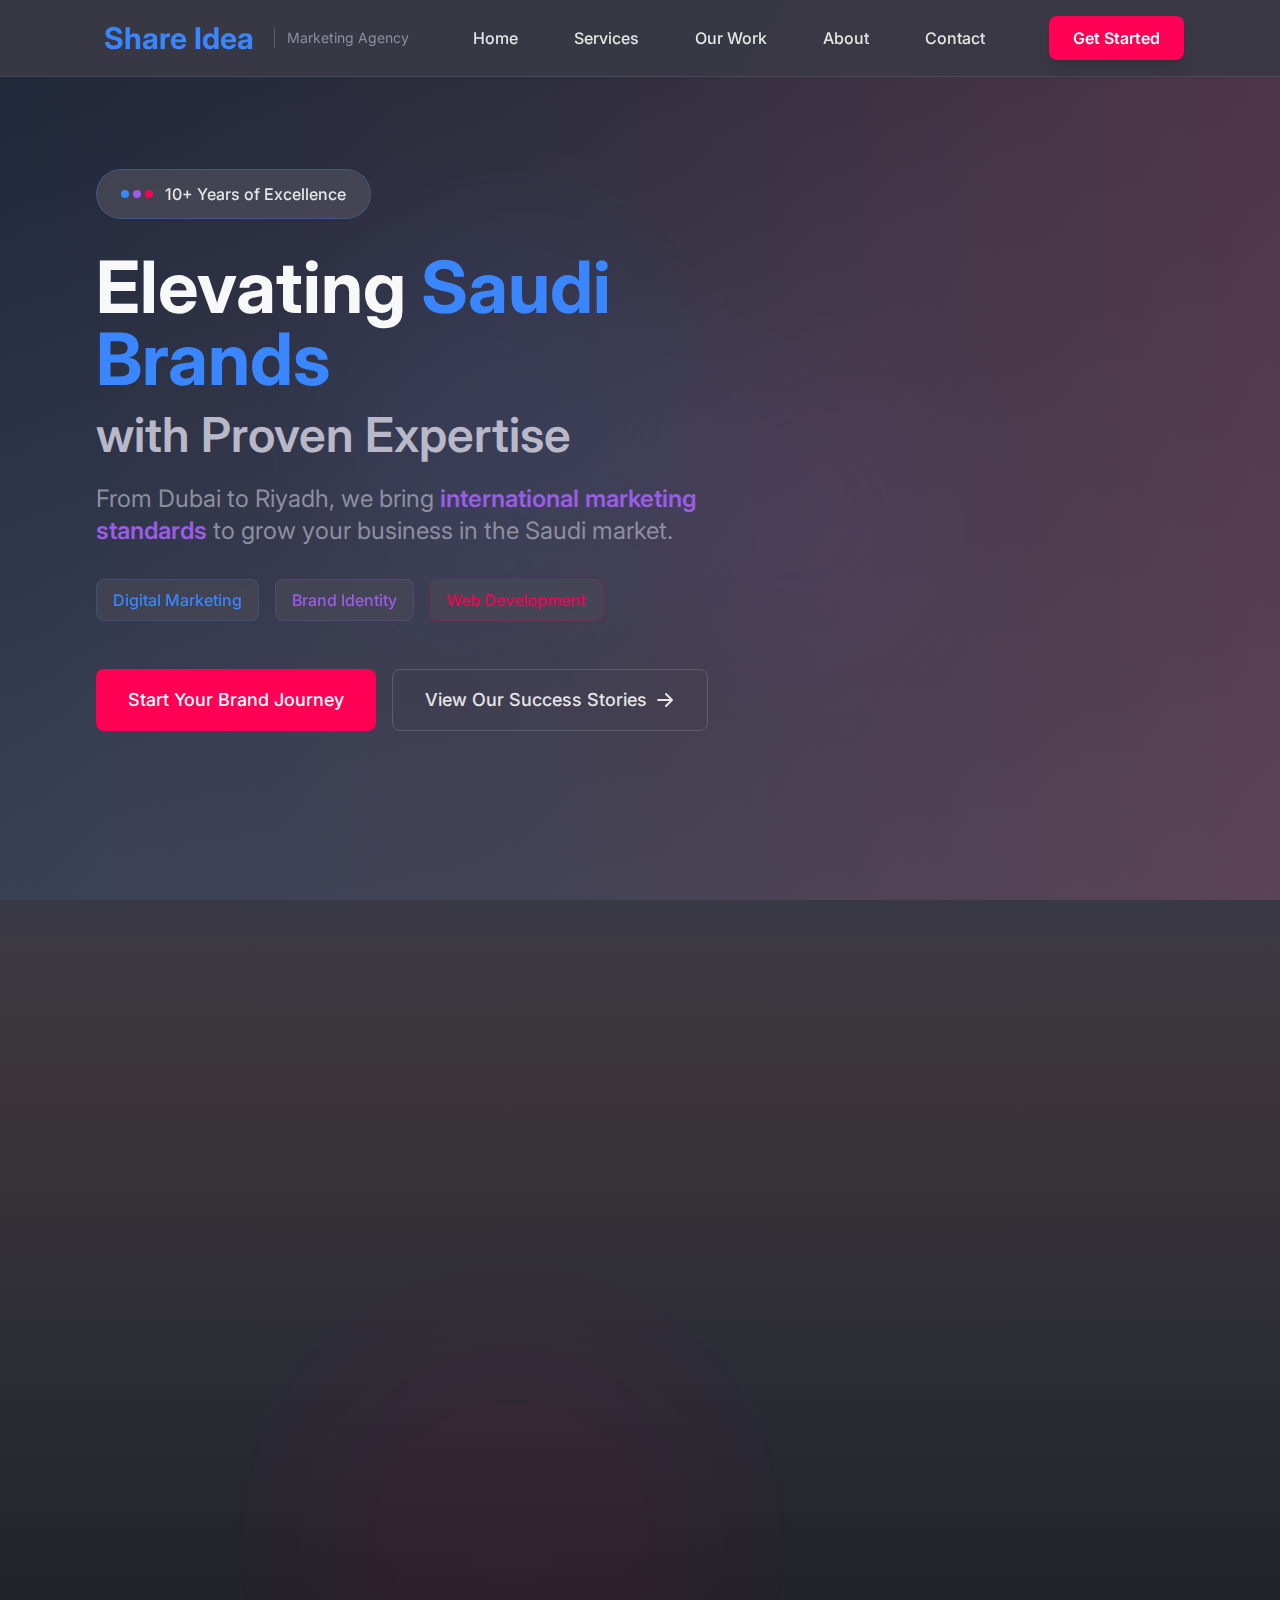
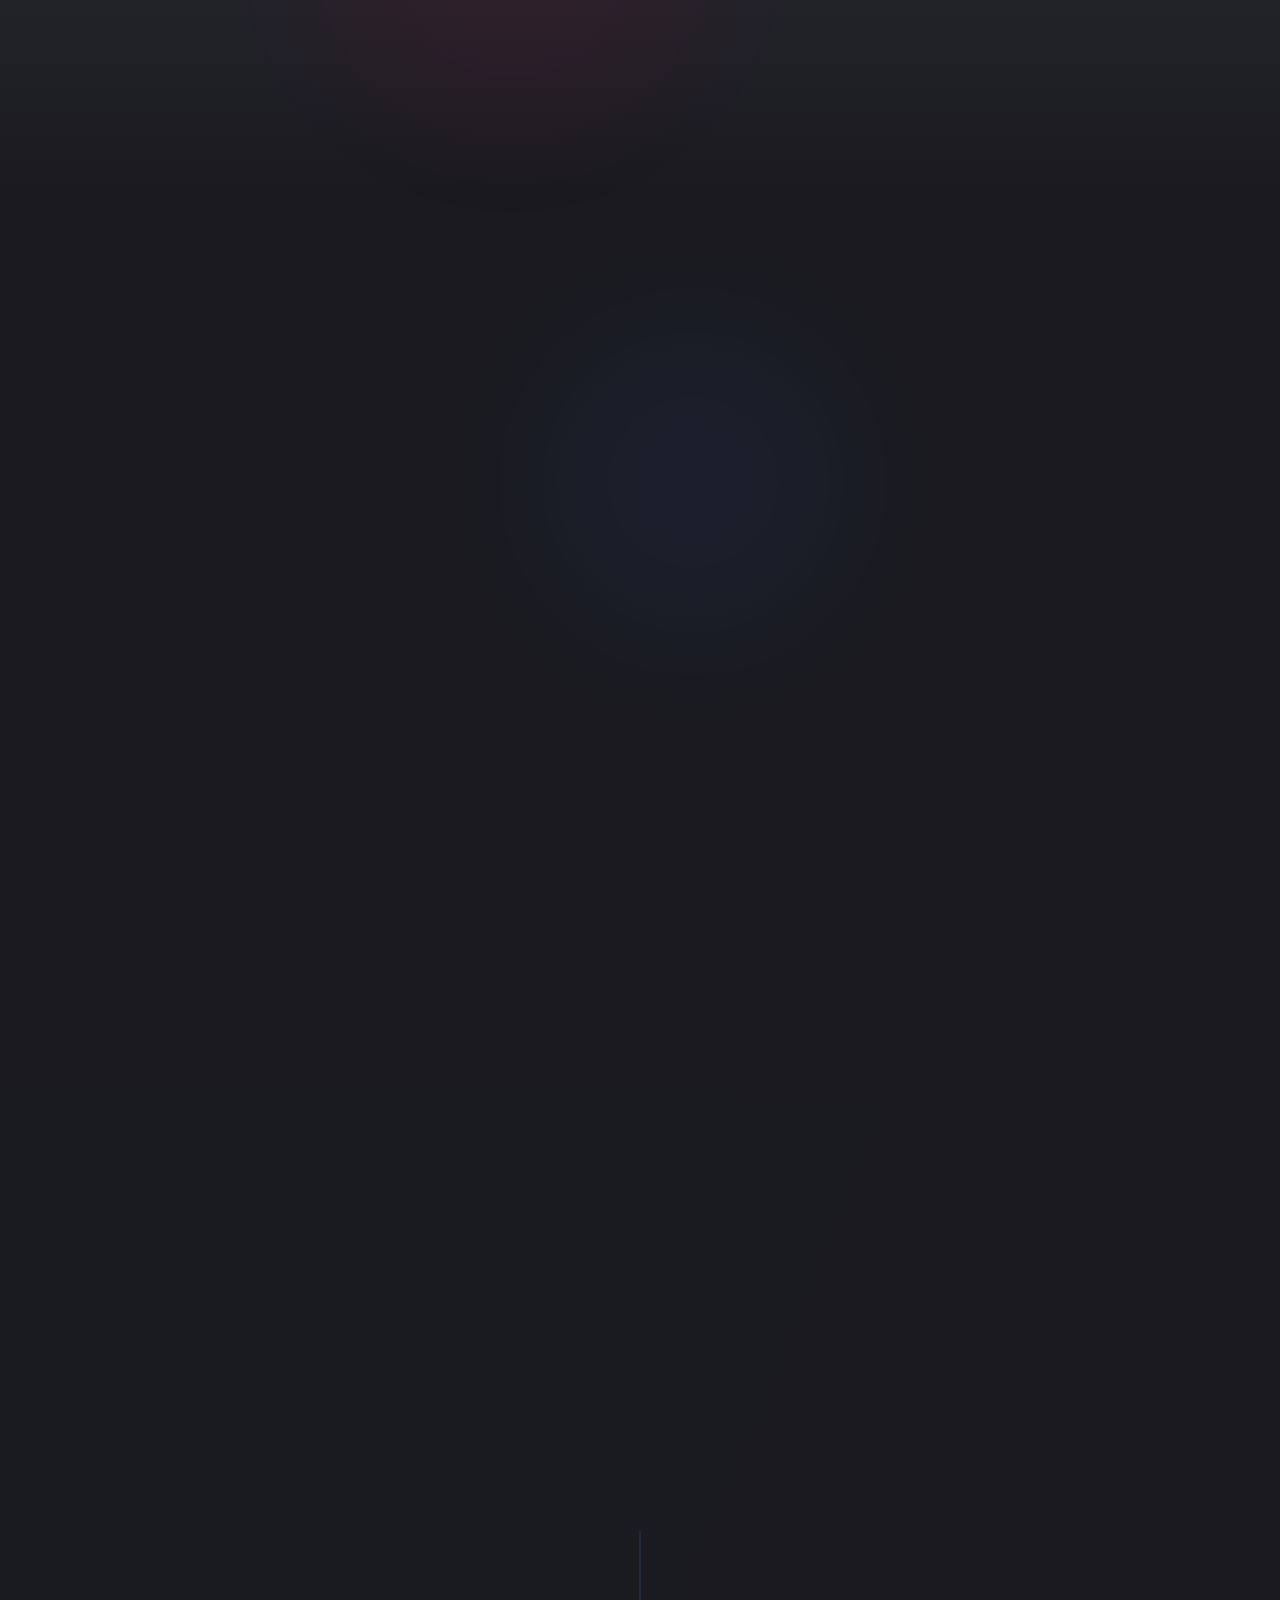
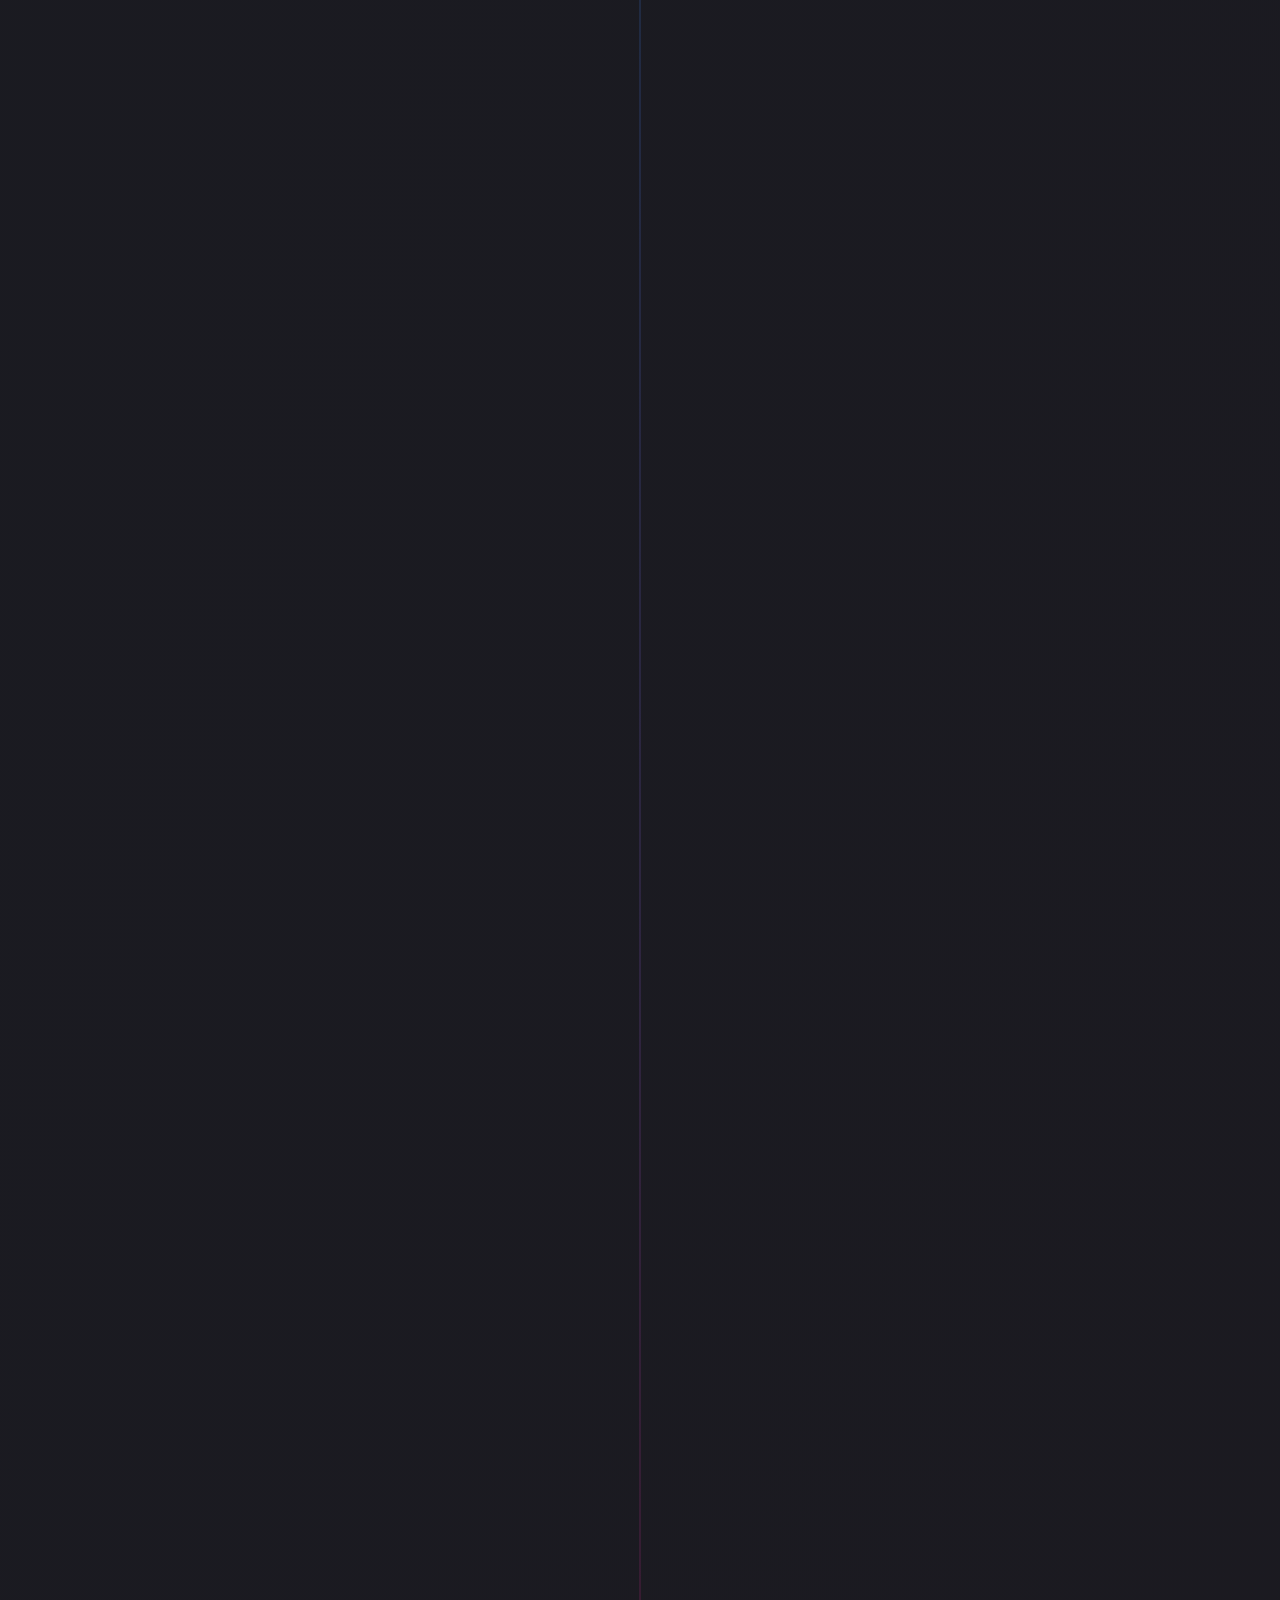
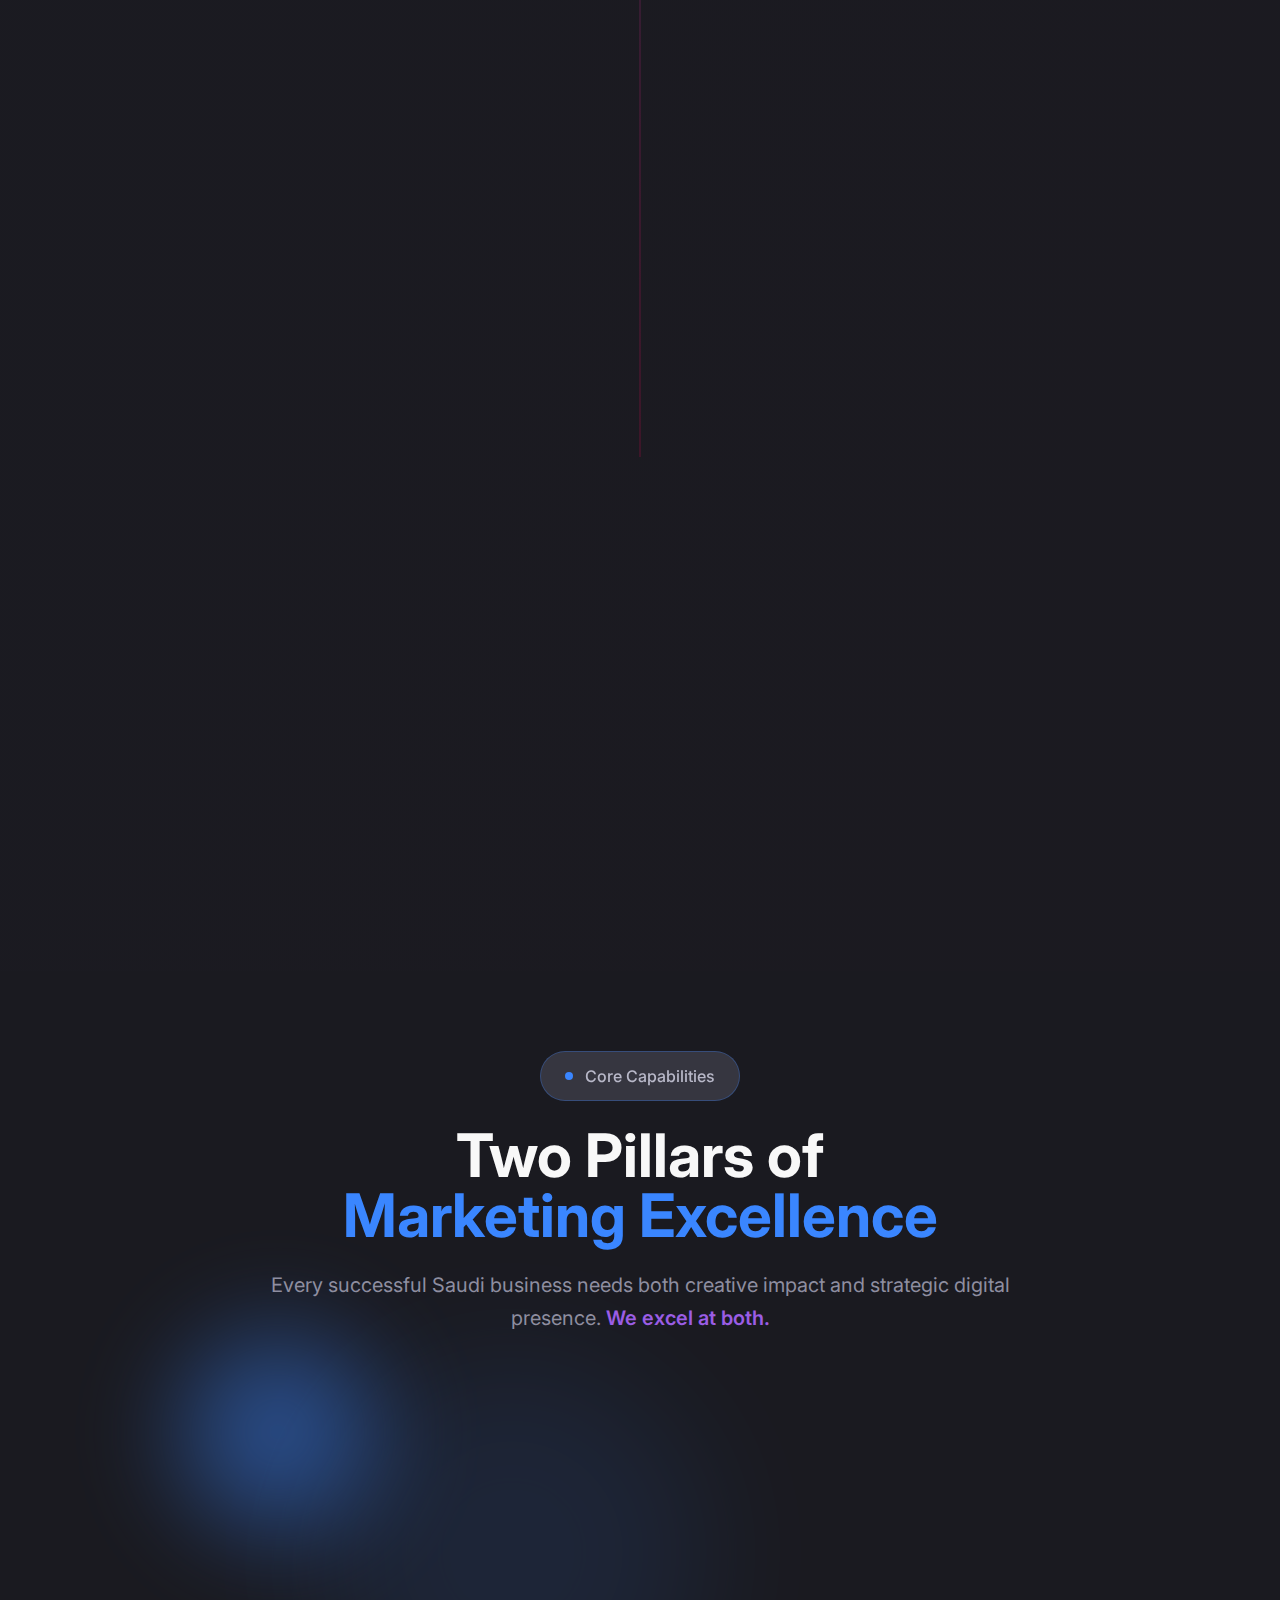
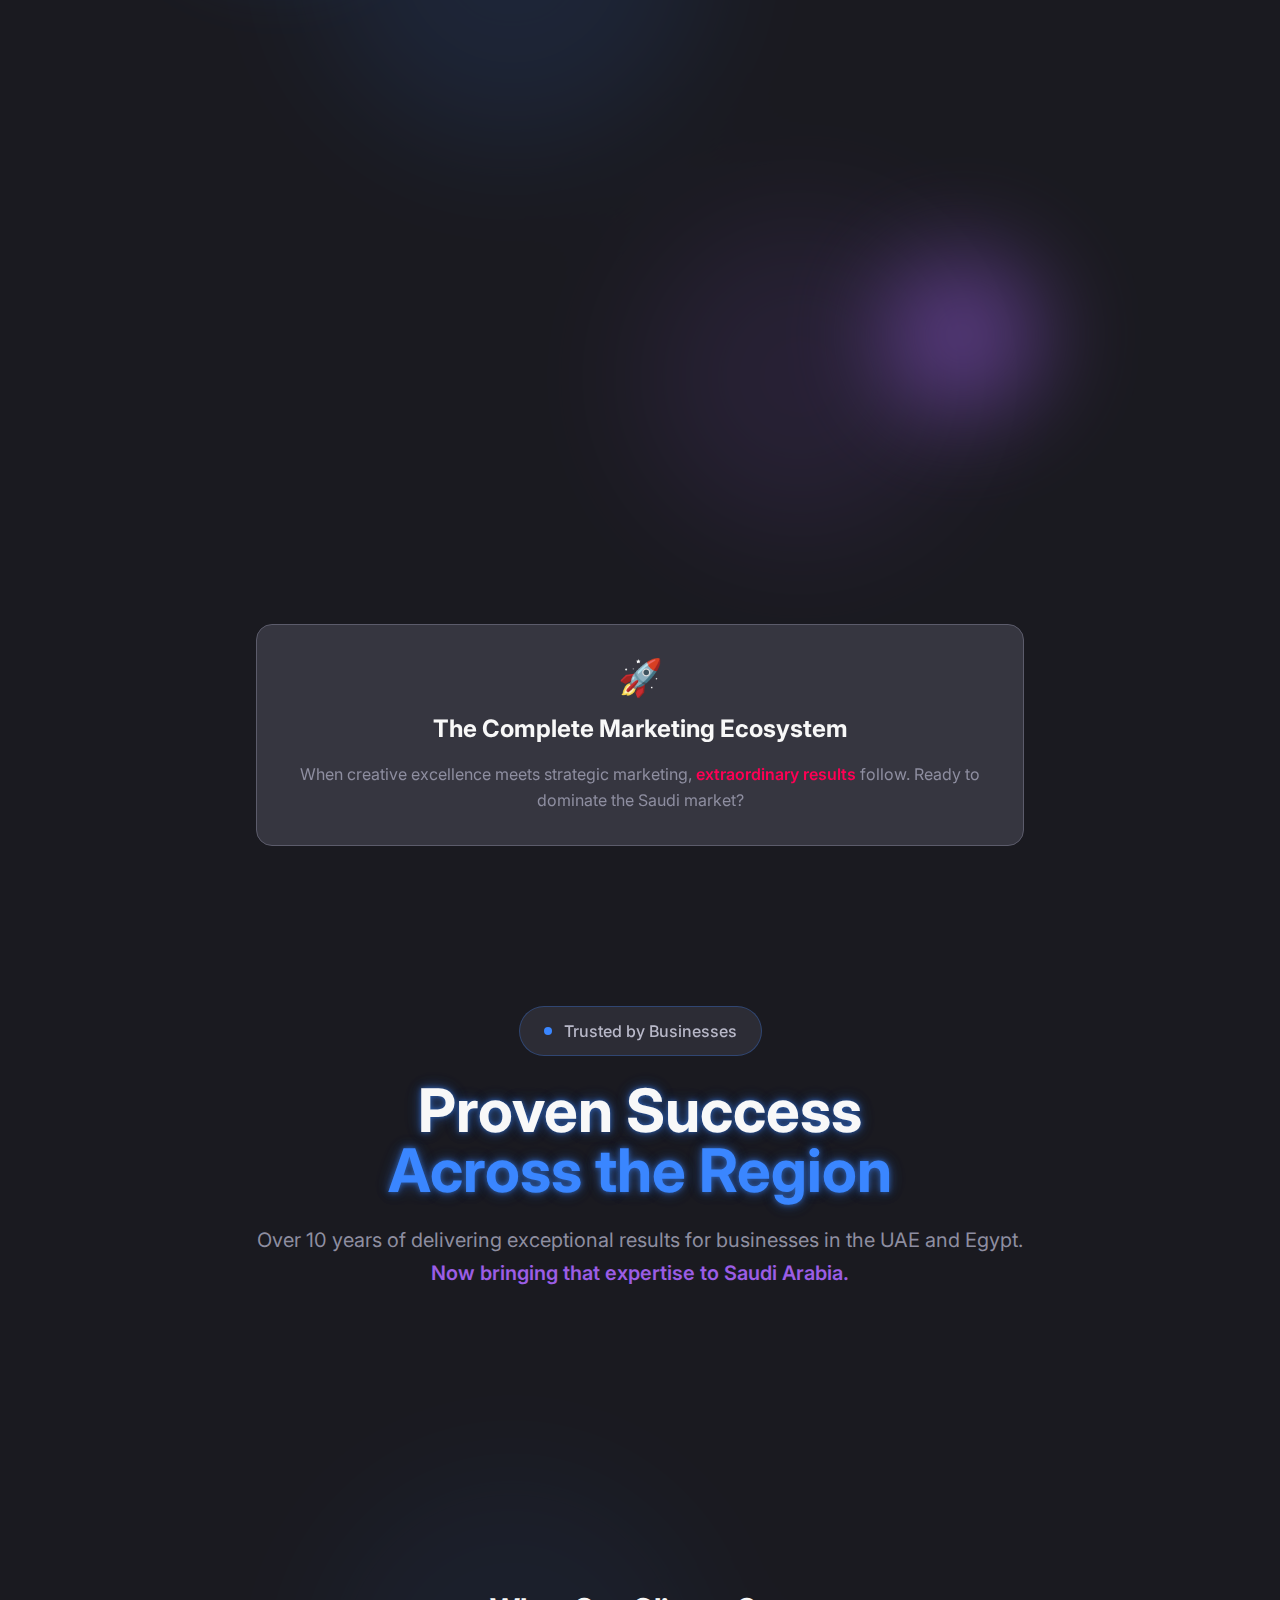
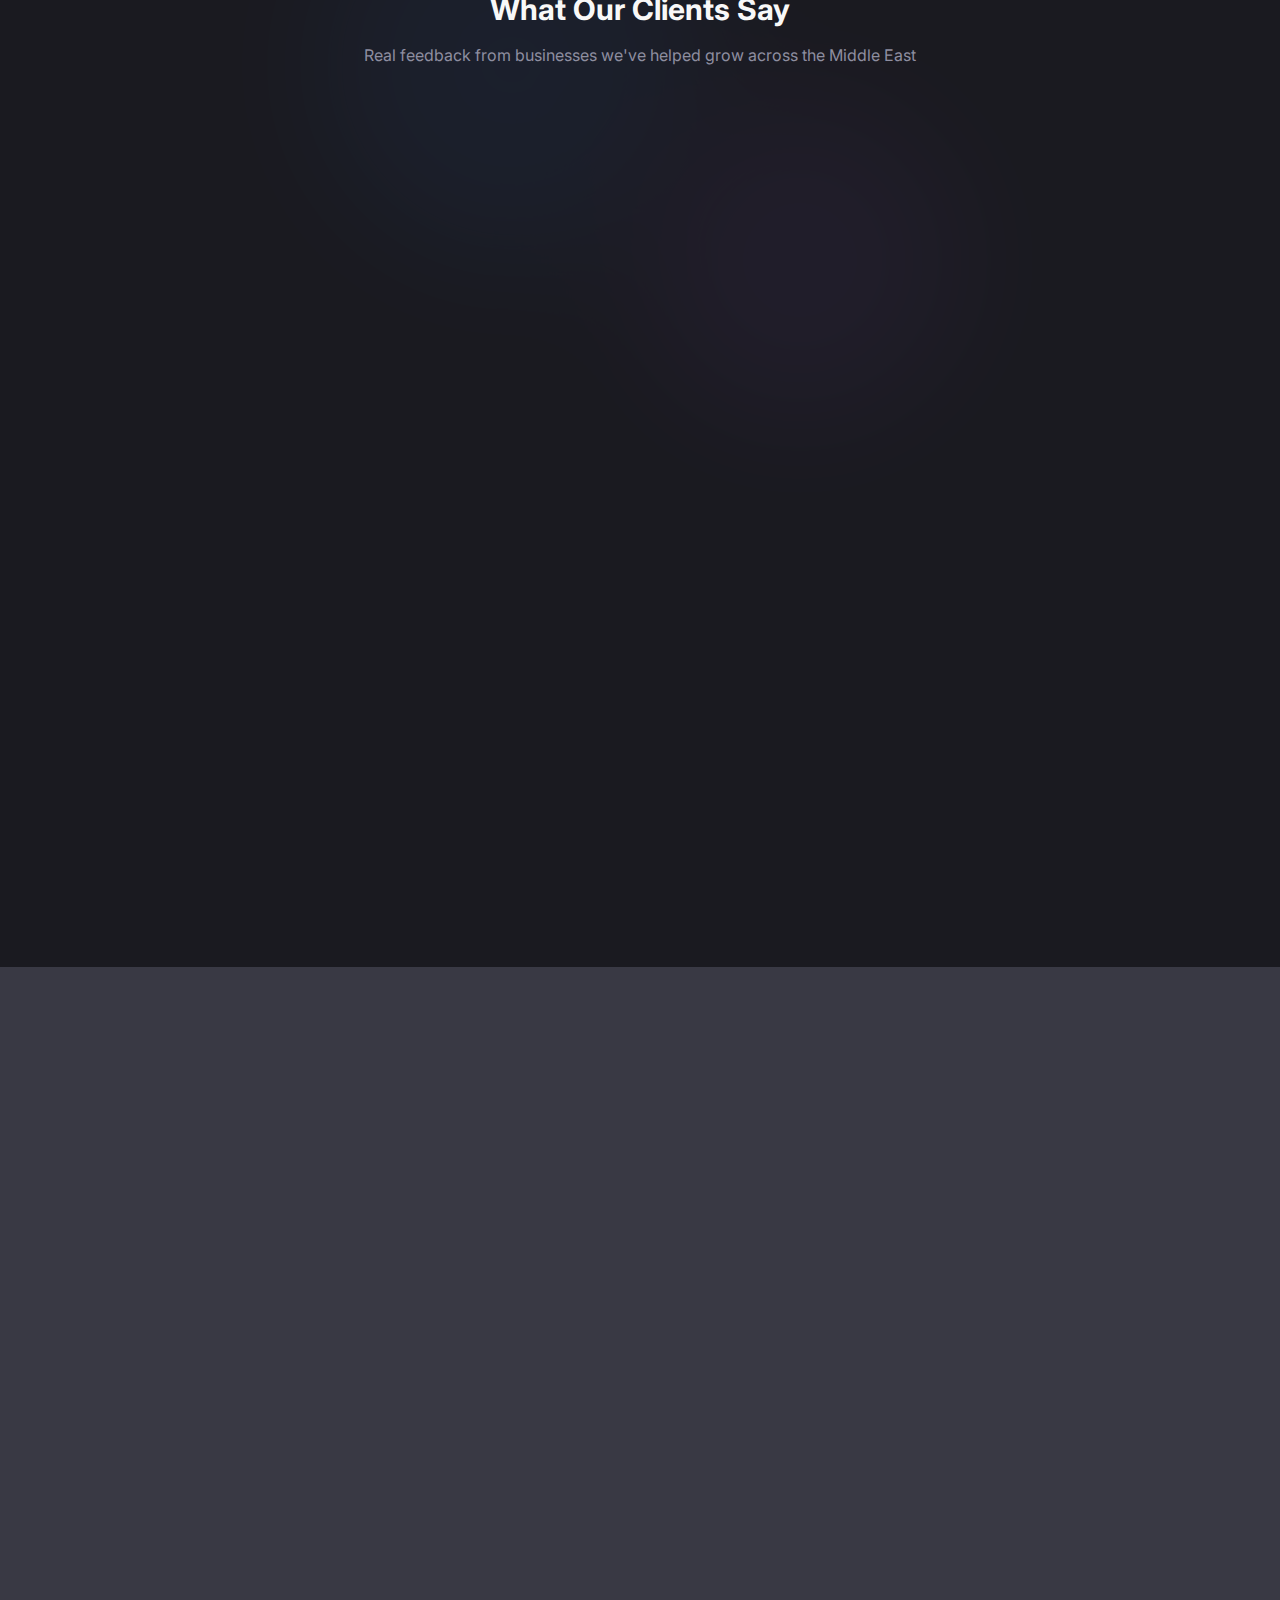
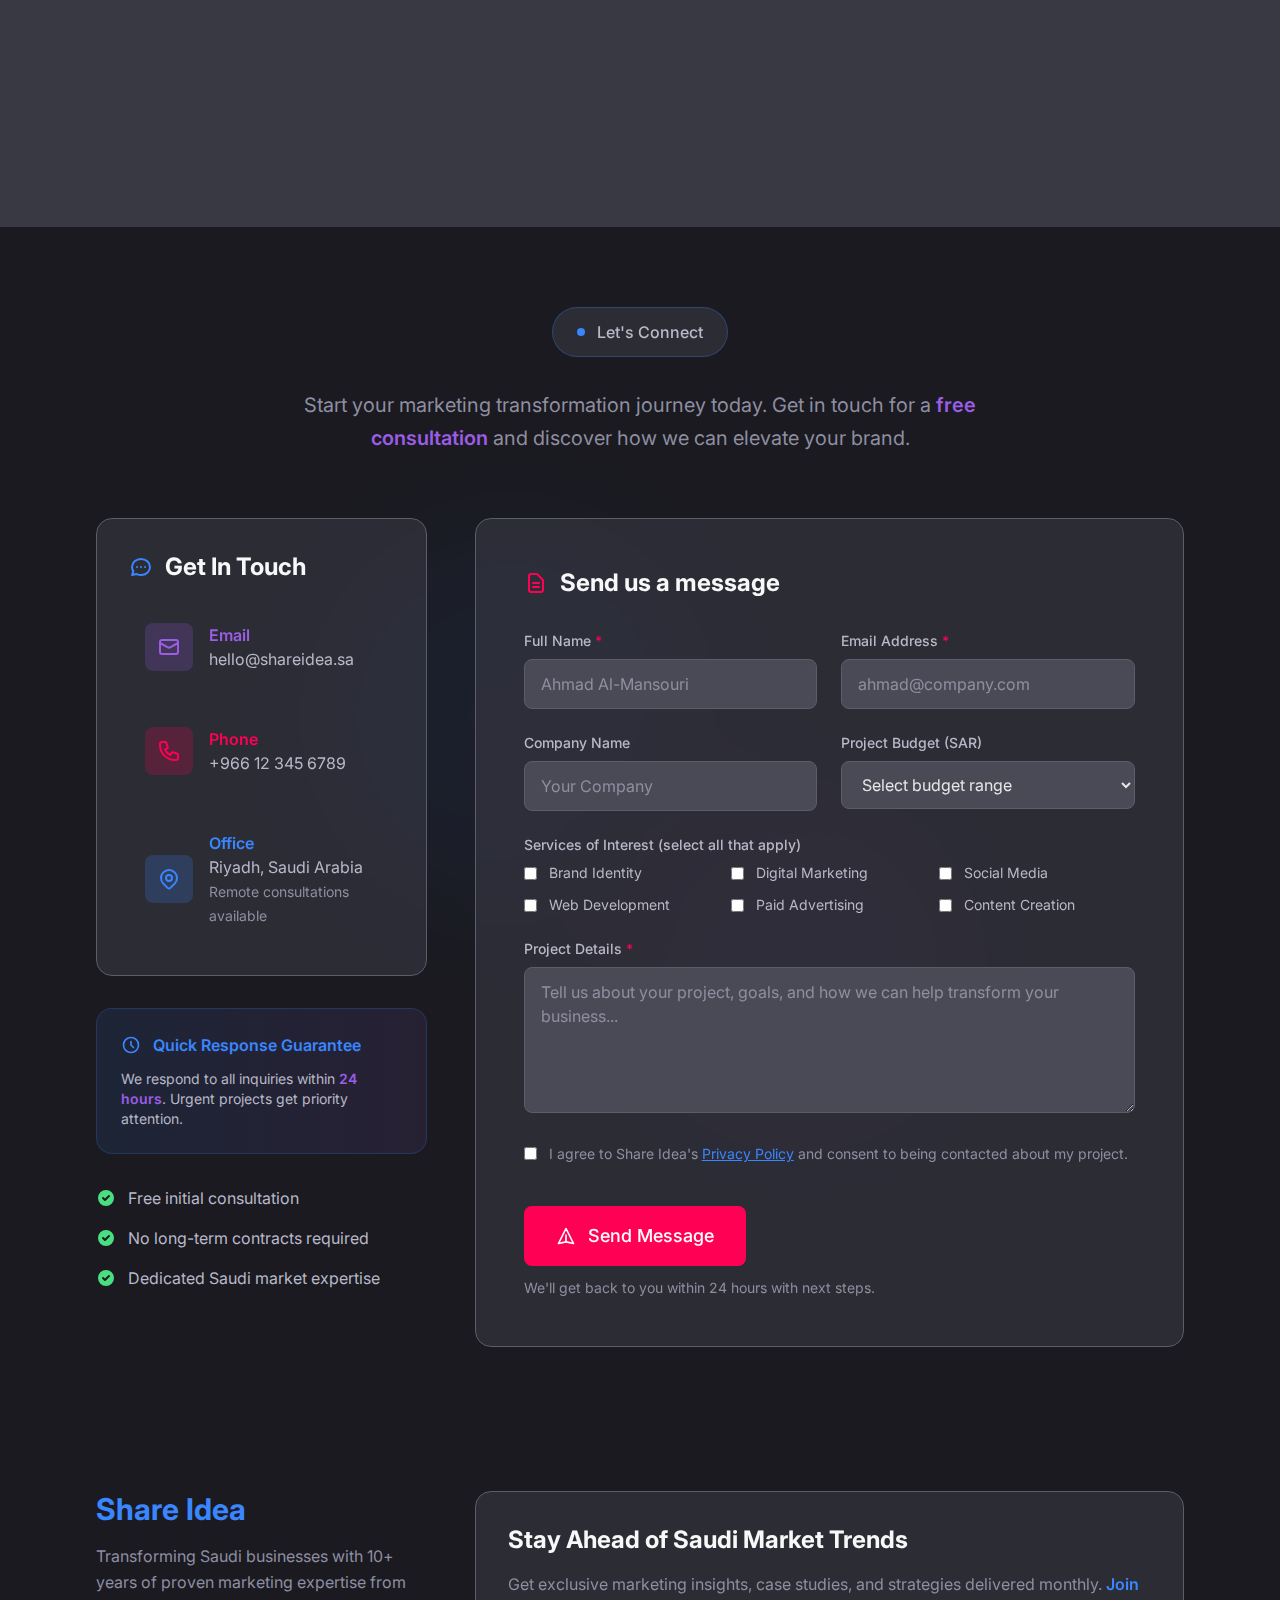
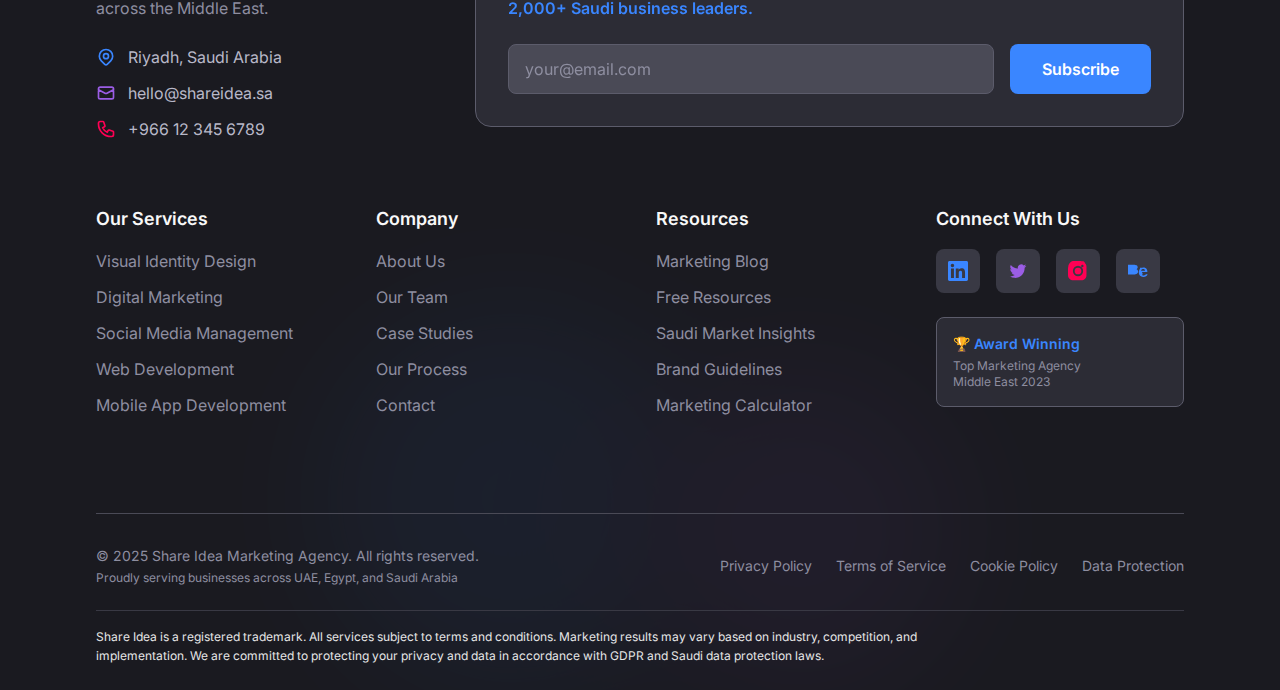
<file: index.html>
<!DOCTYPE html>
<html lang="en">

<head>
  <meta charset="UTF-8">
  <meta name="viewport" content="width=device-width, initial-scale=1.0">
  <title>Share Idea - Elevating Saudi Brands | Marketing Agency</title>
  <meta name="description"
    content="Professional marketing agency with 10+ years experience. Digital marketing, branding, and web development services for Saudi businesses."><!-- <link rel="canonical" href={canonicalURL} />

<!-- Open Graph -->
  <meta property="og:type" content="website">
  <meta property="og:url" content="http://localhost:4321/">
  <meta property="og:title" content="Share Idea - Elevating Saudi Brands | Marketing Agency">
  <meta property="og:description"
    content="Professional marketing agency with 10+ years experience. Digital marketing, branding, and web development services for Saudi businesses.">
  <meta property="og:image" content="http://localhost:4321/og-image.jpg"><!-- Twitter -->
  <meta property="twitter:card" content="summary_large_image">
  <meta property="twitter:url" content="http://localhost:4321/">
  <meta property="twitter:title" content="Share Idea - Elevating Saudi Brands | Marketing Agency">
  <meta property="twitter:description"
    content="Professional marketing agency with 10+ years experience. Digital marketing, branding, and web development services for Saudi businesses.">
  <meta property="twitter:image" content="http://localhost:4321/og-image.jpg">
  <link rel="icon" type="image/svg+xml" href="/favicon.svg">
  <link rel="stylesheet" href="assets/about.DCHzemWU.css">
  <link rel="stylesheet" href="assets/index.D5APtsfA.css">
</head>

<body class="bg-primary-800 text-primary-200 font-sans">
  <header
    class="fixed top-0 left-0 right-0 z-50 bg-primary-800/95 backdrop-blur-md border-b border-primary-600/50 transition-all duration-300"
    id="main-header" data-astro-cid-3ef6ksr2>
    <div class="mx-auto px-4 sm:px-6 lg:px-8 max-w-6xl">
      <nav class="flex items-center justify-between py-4" role="navigation" aria-label="Main navigation"
        data-astro-cid-3ef6ksr2> <!-- Logo/Brand -->
        <div class="flex items-center" data-astro-cid-3ef6ksr2> <a href="index.html"
            class="text-2xl lg:text-3xl font-bold text-accent-blue hover:text-accent-blue-hover transition-colors duration-200 focus:outline-none focus:ring-2 focus:ring-accent-blue focus:ring-offset-2 focus:ring-offset-primary-800 rounded-lg px-2 py-1"
            aria-label="Share Idea - Homepage" data-astro-cid-3ef6ksr2>
            Share Idea
          </a>
          <div class="hidden sm:block ml-3 text-sm text-primary-400 border-l border-primary-600 pl-3"
            data-astro-cid-3ef6ksr2>
            Marketing Agency
          </div>
        </div> <!-- Desktop Navigation -->
        <div class="hidden lg:flex items-center space-x-8" data-astro-cid-3ef6ksr2> <a href="index.html"
            class="relative font-medium transition-all duration-200 hover:text-accent-blue focus:outline-none focus:ring-2 focus:ring-accent-blue focus:ring-offset-2 focus:ring-offset-primary-800 rounded px-3 py-2 text-primary-200 hover:text-accent-blue"
            data-astro-cid-3ef6ksr2> Home </a><a href="#services"
            class="relative font-medium transition-all duration-200 hover:text-accent-blue focus:outline-none focus:ring-2 focus:ring-accent-blue focus:ring-offset-2 focus:ring-offset-primary-800 rounded px-3 py-2 text-primary-200 hover:text-accent-blue"
            data-astro-cid-3ef6ksr2> Services </a><a href="#social-proof"
            class="relative font-medium transition-all duration-200 hover:text-accent-blue focus:outline-none focus:ring-2 focus:ring-accent-blue focus:ring-offset-2 focus:ring-offset-primary-800 rounded px-3 py-2 text-primary-200 hover:text-accent-blue"
            data-astro-cid-3ef6ksr2> Our Work </a><a href="./about/index.html"
            class="relative font-medium transition-all duration-200 hover:text-accent-blue focus:outline-none focus:ring-2 focus:ring-accent-blue focus:ring-offset-2 focus:ring-offset-primary-800 rounded px-3 py-2 text-primary-200 hover:text-accent-blue"
            data-astro-cid-3ef6ksr2> About </a><a href="#contact"
            class="relative font-medium transition-all duration-200 hover:text-accent-blue focus:outline-none focus:ring-2 focus:ring-accent-blue focus:ring-offset-2 focus:ring-offset-primary-800 rounded px-3 py-2 text-primary-200 hover:text-accent-blue"
            data-astro-cid-3ef6ksr2> Contact </a> </div> <!-- CTA Button (Desktop) -->
        <div class="hidden lg:block" data-astro-cid-3ef6ksr2> <a href="#contact"
            class="bg-accent-red hover:bg-accent-red-hover text-white px-6 py-3 rounded-lg font-semibold transition-all duration-200 hover:transform hover:scale-105 focus:outline-none focus:ring-2 focus:ring-accent-red focus:ring-offset-2 focus:ring-offset-primary-800 shadow-lg hover:shadow-xl"
            data-astro-cid-3ef6ksr2>
            Get Started
          </a> </div> <!-- Mobile Menu Button --> <button id="mobile-menu-button"
          class="lg:hidden p-2 rounded-lg text-primary-200 hover:text-accent-blue hover:bg-primary-700 transition-colors duration-200 focus:outline-none focus:ring-2 focus:ring-accent-blue focus:ring-offset-2 focus:ring-offset-primary-800"
          aria-expanded="false" aria-controls="mobile-menu" aria-label="Toggle mobile menu" data-astro-cid-3ef6ksr2>
          <!-- Hamburger Icon --> <svg id="hamburger-icon" class="w-6 h-6 transition-transform duration-200" fill="none"
            stroke="currentColor" viewBox="0 0 24 24" data-astro-cid-3ef6ksr2>
            <path stroke-linecap="round" stroke-linejoin="round" stroke-width="2" d="M4 6h16M4 12h16M4 18h16"
              data-astro-cid-3ef6ksr2></path>
          </svg> <!-- Close Icon --> <svg id="close-icon" class="w-6 h-6 hidden transition-transform duration-200"
            fill="none" stroke="currentColor" viewBox="0 0 24 24" data-astro-cid-3ef6ksr2>
            <path stroke-linecap="round" stroke-linejoin="round" stroke-width="2" d="M6 18L18 6M6 6l12 12"
              data-astro-cid-3ef6ksr2></path>
          </svg> </button>
      </nav>
      <div id="mobile-menu" class="lg:hidden overflow-hidden transition-all duration-300 max-h-0 opacity-0"
        aria-hidden="true" data-astro-cid-3ef6ksr2>
        <div class="py-4 space-y-2 border-t border-primary-600" data-astro-cid-3ef6ksr2> <a href="index.html"
            class="block px-4 py-3 rounded-lg font-medium transition-all duration-200 hover:bg-primary-700 focus:outline-none focus:ring-2 focus:ring-accent-blue focus:ring-offset-2 focus:ring-offset-primary-800 text-primary-200 hover:text-accent-blue"
            data-astro-cid-3ef6ksr2> Home </a><a href="#services"
            class="block px-4 py-3 rounded-lg font-medium transition-all duration-200 hover:bg-primary-700 focus:outline-none focus:ring-2 focus:ring-accent-blue focus:ring-offset-2 focus:ring-offset-primary-800 text-primary-200 hover:text-accent-blue"
            data-astro-cid-3ef6ksr2> Services </a><a href="#social-proof"
            class="block px-4 py-3 rounded-lg font-medium transition-all duration-200 hover:bg-primary-700 focus:outline-none focus:ring-2 focus:ring-accent-blue focus:ring-offset-2 focus:ring-offset-primary-800 text-primary-200 hover:text-accent-blue"
            data-astro-cid-3ef6ksr2> Our Work </a><a href="about/index.html"
            class="block px-4 py-3 rounded-lg font-medium transition-all duration-200 hover:bg-primary-700 focus:outline-none focus:ring-2 focus:ring-accent-blue focus:ring-offset-2 focus:ring-offset-primary-800 text-primary-200 hover:text-accent-blue"
            data-astro-cid-3ef6ksr2> About </a><a href="#contact"
            class="block px-4 py-3 rounded-lg font-medium transition-all duration-200 hover:bg-primary-700 focus:outline-none focus:ring-2 focus:ring-accent-blue focus:ring-offset-2 focus:ring-offset-primary-800 text-primary-200 hover:text-accent-blue"
            data-astro-cid-3ef6ksr2> Contact </a> <!-- Mobile CTA -->
          <div class="pt-4" data-astro-cid-3ef6ksr2> <a href="#contact"
              class="block w-full text-center bg-accent-red hover:bg-accent-red-hover text-white px-6 py-3 rounded-lg font-semibold transition-colors duration-200 focus:outline-none focus:ring-2 focus:ring-accent-red focus:ring-offset-2 focus:ring-offset-primary-800"
              data-astro-cid-3ef6ksr2>
              Get Started
            </a> </div>
        </div>
      </div>
    </div>
  </header> <!-- Navbar JavaScript -->
  <script
    type="module">document.addEventListener("DOMContentLoaded", function () { const n = document.getElementById("main-header"), f = document.getElementById("mobile-menu-button"), o = document.getElementById("mobile-menu"), m = document.getElementById("hamburger-icon"), h = document.getElementById("close-icon"); let i = !1; function a() { i = !i, f.setAttribute("aria-expanded", i.toString()), i ? (o.style.maxHeight = o.scrollHeight + "px", o.style.opacity = "1", o.setAttribute("aria-hidden", "false"), m.classList.add("hidden"), h.classList.remove("hidden"), document.body.style.overflow = "hidden") : (o.style.maxHeight = "0", o.style.opacity = "0", o.setAttribute("aria-hidden", "true"), m.classList.remove("hidden"), h.classList.add("hidden"), document.body.style.overflow = "") } f.addEventListener("click", a), o.querySelectorAll("a").forEach(e => { e.addEventListener("click", () => { i && a() }) }), document.addEventListener("keydown", e => { e.key === "Escape" && i && a() }); let v = window.scrollY, l = !1; function y() { const e = window.scrollY; e > 100 ? n.classList.add("header-scrolled") : n.classList.remove("header-scrolled"), e > v && e > 200 ? n.style.transform = "translateY(-100%)" : n.style.transform = "translateY(0)", v = e, l = !1 } function g() { l || (requestAnimationFrame(y), l = !0) } window.addEventListener("scroll", g, { passive: !0 }), document.querySelectorAll('a[href^="#"]').forEach(e => { e.addEventListener("click", u => { const r = e.getAttribute("href"); if (r !== "#") { u.preventDefault(); const c = document.querySelector(r); if (c) { const t = n.offsetHeight, s = c.offsetTop - t - 20; window.scrollTo({ top: s, behavior: "smooth" }) } } }) }); function L() { const e = document.querySelectorAll("section[id]"), u = document.querySelectorAll('nav a[href^="#"]'); let r = ""; const c = window.scrollY + n.offsetHeight + 100; e.forEach(t => { const s = t.offsetTop, p = t.offsetHeight; c >= s && c < s + p && (r = t.id) }), u.forEach(t => { const s = t.getAttribute("href"); s === `#${r}` ? (t.classList.add("text-accent-blue"), t.classList.remove("text-primary-200"), t.setAttribute("aria-current", "page")) : s.startsWith("#") && (t.classList.remove("text-accent-blue"), t.classList.add("text-primary-200"), t.removeAttribute("aria-current")) }) } let d = !1; function b() { d || (requestAnimationFrame(L), d = !0, setTimeout(() => { d = !1 }, 100)) } window.addEventListener("scroll", b, { passive: !0 }) });</script>
  <main>
    <section id="hero" class="relative min-h-screen flex items-center overflow-hidden" data-astro-cid-shwxrd6l>
      <!-- Animated Background -->
      <div class="absolute inset-0 bg-gradient-to-br from-primary-900 via-primary-800 to-primary-700"
        data-astro-cid-shwxrd6l>
        <div
          class="absolute inset-0 bg-gradient-to-r from-accent-blue/10 via-accent-purple/5 to-accent-red/10 animate-pulse-slow"
          data-astro-cid-shwxrd6l></div>
        <div class="absolute inset-0 opacity-30" data-astro-cid-shwxrd6l>
          <div class="absolute top-1/4 left-1/4 w-96 h-96 bg-accent-blue/20 rounded-full blur-3xl animate-float-slow"
            data-astro-cid-shwxrd6l></div>
          <div
            class="absolute bottom-1/4 right-1/4 w-80 h-80 bg-accent-purple/20 rounded-full blur-3xl animate-float-slow animation-delay-2s"
            data-astro-cid-shwxrd6l></div>
        </div>
      </div>
      <div class="mx-auto px-4 sm:px-6 lg:px-8 max-w-6xl">
        <div class="relative z-10 grid lg:grid-cols-12 gap-12 items-center min-h-[80vh]" data-astro-cid-shwxrd6l>
          <!-- Main Content Area -->
          <div class="lg:col-span-7 space-y-8" data-astro-cid-shwxrd6l> <!-- Trust Badge -->
            <div class="hero-badge opacity-0" data-astro-cid-shwxrd6l>
              <div
                class="inline-flex items-center space-x-3 bg-primary-700/80 backdrop-blur-sm px-6 py-3 rounded-full border border-accent-blue/30"
                data-astro-cid-shwxrd6l>
                <div class="flex space-x-1" data-astro-cid-shwxrd6l>
                  <div class="w-2 h-2 bg-accent-blue rounded-full animate-pulse" data-astro-cid-shwxrd6l></div>
                  <div class="w-2 h-2 bg-accent-purple rounded-full animate-pulse animation-delay-1s"
                    data-astro-cid-shwxrd6l></div>
                  <div class="w-2 h-2 bg-accent-red rounded-full animate-pulse animation-delay-2s"
                    data-astro-cid-shwxrd6l></div>
                </div> <span class="text-primary-200 font-medium" data-astro-cid-shwxrd6l>10+ Years of Excellence</span>
              </div>
            </div> <!-- Main Headlines -->
            <div class="space-y-6" data-astro-cid-shwxrd6l>
              <h1 class="hero-headline opacity-0" data-astro-cid-shwxrd6l> <span
                  class="block text-5xl lg:text-7xl font-bold leading-tight" data-astro-cid-shwxrd6l> <span
                    class="text-primary-100" data-astro-cid-shwxrd6l>Elevating</span> <span class="text-accent-blue"
                    data-astro-cid-shwxrd6l> Saudi Brands</span> </span> <span
                  class="block text-3xl lg:text-5xl font-semibold text-primary-300 mt-4" data-astro-cid-shwxrd6l>
                  with Proven Expertise
                </span> </h1>
              <p class="hero-subheadline opacity-0 text-xl lg:text-2xl text-primary-400 max-w-2xl leading-relaxed"
                data-astro-cid-shwxrd6l>
                From Dubai to Riyadh, we bring <span class="text-accent-purple font-semibold"
                  data-astro-cid-shwxrd6l>international marketing standards</span>
                to grow your business in the Saudi market.
              </p>
            </div> <!-- Service Highlights -->
            <div class="hero-services opacity-0" data-astro-cid-shwxrd6l>
              <div class="flex flex-wrap gap-4" data-astro-cid-shwxrd6l>
                <div class="bg-primary-700/60 backdrop-blur-sm px-4 py-2 rounded-lg border border-accent-blue/20"
                  data-astro-cid-shwxrd6l> <span class="text-accent-blue font-medium" data-astro-cid-shwxrd6l>Digital
                    Marketing</span> </div>
                <div class="bg-primary-700/60 backdrop-blur-sm px-4 py-2 rounded-lg border border-accent-purple/20"
                  data-astro-cid-shwxrd6l> <span class="text-accent-purple font-medium" data-astro-cid-shwxrd6l>Brand
                    Identity</span> </div>
                <div class="bg-primary-700/60 backdrop-blur-sm px-4 py-2 rounded-lg border border-accent-red/20"
                  data-astro-cid-shwxrd6l> <span class="text-accent-red font-medium" data-astro-cid-shwxrd6l>Web
                    Development</span> </div>
              </div>
            </div> <!-- CTAs -->
            <div class="hero-cta opacity-0 flex flex-col sm:flex-row gap-4 pt-4" data-astro-cid-shwxrd6l> <a
                href="#contact"
                class="inline-flex items-center justify-center font-medium rounded-lg transition-colors focus:outline-none focus:ring-2 focus:ring-offset-2 bg-accent-red hover:bg-accent-red-hover text-white focus:ring-accent-red px-8 py-4 text-lg">
                <span class="relative z-10" data-astro-cid-shwxrd6l>Start Your Brand Journey</span>
                <div
                  class="absolute inset-0 bg-gradient-to-r from-accent-red to-accent-purple opacity-0 group-hover:opacity-100 transition-opacity duration-300"
                  data-astro-cid-shwxrd6l></div>
              </a> <a href="#work"
                class="inline-flex items-center justify-center font-medium rounded-lg transition-colors focus:outline-none focus:ring-2 focus:ring-offset-2 border border-primary-600 text-primary-200 hover:bg-primary-700 focus:ring-primary-600 px-8 py-4 text-lg">
                <span data-astro-cid-shwxrd6l>View Our Success Stories</span> <svg
                  class="w-5 h-5 ml-2 group-hover:translate-x-1 transition-transform" fill="currentColor"
                  viewBox="0 0 20 20" data-astro-cid-shwxrd6l>
                  <path fill-rule="evenodd"
                    d="M10.293 3.293a1 1 0 011.414 0l6 6a1 1 0 010 1.414l-6 6a1 1 0 01-1.414-1.414L14.586 11H3a1 1 0 110-2h11.586l-4.293-4.293a1 1 0 010-1.414z"
                    clip-rule="evenodd" data-astro-cid-shwxrd6l></path>
                </svg> </a> </div>
          </div> <!-- Visual Supporting Area -->
          <div class="lg:col-span-5 hero-visual opacity-0" data-astro-cid-shwxrd6l>
            <div class="relative" data-astro-cid-shwxrd6l> <!-- Stats Cards -->
              <div class="space-y-6" data-astro-cid-shwxrd6l>
                <div
                  class="bg-primary-700/80 backdrop-blur-sm p-6 rounded-xl border border-accent-blue/30 transform rotate-2 hover:rotate-0 transition-transform duration-500"
                  data-astro-cid-shwxrd6l>
                  <div class="text-3xl font-bold text-accent-blue" data-astro-cid-shwxrd6l>10+</div>
                  <div class="text-primary-300" data-astro-cid-shwxrd6l>Years Experience</div>
                </div>
                <div
                  class="bg-primary-700/80 backdrop-blur-sm p-6 rounded-xl border border-accent-purple/30 transform -rotate-2 hover:rotate-0 transition-transform duration-500 ml-12"
                  data-astro-cid-shwxrd6l>
                  <div class="text-3xl font-bold text-accent-purple" data-astro-cid-shwxrd6l>3</div>
                  <div class="text-primary-300" data-astro-cid-shwxrd6l>Markets Served</div>
                </div>
                <div
                  class="bg-primary-700/80 backdrop-blur-sm p-6 rounded-xl border border-accent-red/30 transform rotate-1 hover:rotate-0 transition-transform duration-500"
                  data-astro-cid-shwxrd6l>
                  <div class="text-3xl font-bold text-accent-red" data-astro-cid-shwxrd6l>100%</div>
                  <div class="text-primary-300" data-astro-cid-shwxrd6l>Client Satisfaction</div>
                </div>
              </div> <!-- Floating Elements -->
              <div class="absolute -top-4 -right-4 w-24 h-24 bg-accent-blue/20 rounded-full blur-2xl animate-pulse"
                data-astro-cid-shwxrd6l></div>
              <div
                class="absolute -bottom-8 -left-8 w-32 h-32 bg-accent-purple/20 rounded-full blur-2xl animate-pulse animation-delay-1s"
                data-astro-cid-shwxrd6l></div>
            </div>
          </div>
        </div>
        <div class="hero-scroll opacity-0 absolute bottom-8 left-1/2 transform -translate-x-1/2 text-center"
          data-astro-cid-shwxrd6l>
          <div class="text-primary-400 text-sm mb-2" data-astro-cid-shwxrd6l>Discover More</div>
          <div class="w-6 h-10 border-2 border-primary-400 rounded-full flex justify-center" data-astro-cid-shwxrd6l>
            <div class="w-1 h-3 bg-accent-blue rounded-full animate-bounce mt-2" data-astro-cid-shwxrd6l></div>
          </div>
        </div>
      </div>
    </section>
    <script
      type="module">document.addEventListener("DOMContentLoaded", function () { const o = { badge: document.querySelector(".hero-badge"), headline: document.querySelector(".hero-headline"), subheadline: document.querySelector(".hero-subheadline"), services: document.querySelector(".hero-services"), cta: document.querySelector(".hero-cta"), visual: document.querySelector(".hero-visual"), scroll: document.querySelector(".hero-scroll") }; Object.entries(o).forEach(([t, e], r) => { e && setTimeout(() => { e.style.opacity = "1", e.style.transform = "translateY(0)", e.style.transition = "all 0.8s ease-out" }, r * 200) }), Object.values(o).forEach(t => { t && (t.style.transform = "translateY(20px)") }) });</script>
    <section class="py-20 transition-bg relative overflow-hidden" data-astro-cid-ljnpko5m> <!-- Background Elements -->
      <div class="absolute inset-0 opacity-5" data-astro-cid-ljnpko5m>
        <div class="absolute top-1/4 left-1/4 w-96 h-96 bg-accent-red rounded-full blur-3xl" data-astro-cid-ljnpko5m>
        </div>
        <div class="absolute bottom-1/4 right-1/3 w-80 h-80 bg-accent-blue rounded-full blur-3xl"
          data-astro-cid-ljnpko5m></div>
      </div>
      <div class="mx-auto px-4 sm:px-6 lg:px-8 max-w-6xl">
        <div class="text-center mb-16 relative z-10" data-astro-cid-ljnpko5m>
          <div
            class="inline-flex items-center space-x-3 bg-primary-800/60 backdrop-blur-sm px-6 py-3 rounded-full border border-accent-red/30 mb-6 problem-badge"
            data-astro-cid-ljnpko5m>
            <div class="w-2 h-2 bg-accent-red rounded-full animate-pulse" data-astro-cid-ljnpko5m></div> <span
              class="text-primary-300 font-medium" data-astro-cid-ljnpko5m>The Reality Check</span>
          </div>
          <h2 class="text-4xl lg:text-6xl font-bold mb-6 problem-headline" data-astro-cid-ljnpko5m> <span
              class="text-primary-100" data-astro-cid-ljnpko5m>Every Saudi Business</span><br data-astro-cid-ljnpko5m>
            <span class="text-accent-red" data-astro-cid-ljnpko5m>Faces These Challenges</span> </h2>
          <p class="text-xl lg:text-2xl text-primary-400 max-w-3xl mx-auto leading-relaxed problem-subtitle"
            data-astro-cid-ljnpko5m>
            You're not alone in struggling with these common marketing and branding obstacles.
            <span class="text-accent-purple font-semibold" data-astro-cid-ljnpko5m>But there's a better way.</span>
          </p>
        </div>
        <div class="grid md:grid-cols-2 lg:grid-cols-3 gap-8 mb-16" data-astro-cid-ljnpko5m>
          <div
            class="problem-card group bg-primary-800/80 backdrop-blur-sm p-8 rounded-2xl border border-primary-600 hover:border-accent-red/50 transition-all duration-500 hover:transform hover:scale-105 hover:bg-primary-700/80 problem-card-0"
            role="article" tabindex="0" aria-label="Problem: Weak Brand Identity" data-astro-cid-ljnpko5m>
            <!-- Problem Icon -->
            <div class="text-5xl mb-6 group-hover:animate-pulse transition-all duration-300" data-astro-cid-ljnpko5m> 🎯
            </div> <!-- Problem Title -->
            <h3
              class="text-2xl font-bold text-primary-100 mb-4 group-hover:text-accent-red transition-colors duration-300"
              data-astro-cid-ljnpko5m> Weak Brand Identity </h3> <!-- Problem Description -->
            <p class="text-primary-400 leading-relaxed mb-6 group-hover:text-primary-300 transition-colors duration-300"
              data-astro-cid-ljnpko5m> Your business blends into the crowd without a distinctive visual identity that
              resonates with Saudi customers. </p> <!-- Problem Stat -->
            <div class="flex items-center space-x-2" data-astro-cid-ljnpko5m>
              <div class="w-3 h-3 bg-accent-red rounded-full opacity-60" data-astro-cid-ljnpko5m></div> <span
                class="text-accent-red font-semibold text-sm" data-astro-cid-ljnpko5m> 73% of consumers affected
              </span>
            </div>
          </div>
          <div
            class="problem-card group bg-primary-800/80 backdrop-blur-sm p-8 rounded-2xl border border-primary-600 hover:border-accent-red/50 transition-all duration-500 hover:transform hover:scale-105 hover:bg-primary-700/80 problem-card-1"
            role="article" tabindex="0" aria-label="Problem: Inconsistent Social Media" data-astro-cid-ljnpko5m>
            <!-- Problem Icon -->
            <div class="text-5xl mb-6 group-hover:animate-pulse transition-all duration-300" data-astro-cid-ljnpko5m> 📱
            </div> <!-- Problem Title -->
            <h3
              class="text-2xl font-bold text-primary-100 mb-4 group-hover:text-accent-red transition-colors duration-300"
              data-astro-cid-ljnpko5m> Inconsistent Social Media </h3> <!-- Problem Description -->
            <p class="text-primary-400 leading-relaxed mb-6 group-hover:text-primary-300 transition-colors duration-300"
              data-astro-cid-ljnpko5m> Managing multiple platforms while maintaining quality content feels overwhelming
              and time-consuming. </p> <!-- Problem Stat -->
            <div class="flex items-center space-x-2" data-astro-cid-ljnpko5m>
              <div class="w-3 h-3 bg-accent-red rounded-full opacity-60" data-astro-cid-ljnpko5m></div> <span
                class="text-accent-red font-semibold text-sm" data-astro-cid-ljnpko5m> 4+ hours daily affected
              </span>
            </div>
          </div>
          <div
            class="problem-card group bg-primary-800/80 backdrop-blur-sm p-8 rounded-2xl border border-primary-600 hover:border-accent-red/50 transition-all duration-500 hover:transform hover:scale-105 hover:bg-primary-700/80 problem-card-2"
            role="article" tabindex="0" aria-label="Problem: Wasted Ad Spend" data-astro-cid-ljnpko5m>
            <!-- Problem Icon -->
            <div class="text-5xl mb-6 group-hover:animate-pulse transition-all duration-300" data-astro-cid-ljnpko5m> 💸
            </div> <!-- Problem Title -->
            <h3
              class="text-2xl font-bold text-primary-100 mb-4 group-hover:text-accent-red transition-colors duration-300"
              data-astro-cid-ljnpko5m> Wasted Ad Spend </h3> <!-- Problem Description -->
            <p class="text-primary-400 leading-relaxed mb-6 group-hover:text-primary-300 transition-colors duration-300"
              data-astro-cid-ljnpko5m> Marketing budgets disappearing without measurable results or clear understanding
              of campaign performance. </p> <!-- Problem Stat -->
            <div class="flex items-center space-x-2" data-astro-cid-ljnpko5m>
              <div class="w-3 h-3 bg-accent-red rounded-full opacity-60" data-astro-cid-ljnpko5m></div> <span
                class="text-accent-red font-semibold text-sm" data-astro-cid-ljnpko5m> 60% budget waste affected
              </span>
            </div>
          </div>
          <div
            class="problem-card group bg-primary-800/80 backdrop-blur-sm p-8 rounded-2xl border border-primary-600 hover:border-accent-red/50 transition-all duration-500 hover:transform hover:scale-105 hover:bg-primary-700/80 problem-card-3"
            role="article" tabindex="0" aria-label="Problem: Outdated Digital Presence" data-astro-cid-ljnpko5m>
            <!-- Problem Icon -->
            <div class="text-5xl mb-6 group-hover:animate-pulse transition-all duration-300" data-astro-cid-ljnpko5m> 🌐
            </div> <!-- Problem Title -->
            <h3
              class="text-2xl font-bold text-primary-100 mb-4 group-hover:text-accent-red transition-colors duration-300"
              data-astro-cid-ljnpko5m> Outdated Digital Presence </h3> <!-- Problem Description -->
            <p class="text-primary-400 leading-relaxed mb-6 group-hover:text-primary-300 transition-colors duration-300"
              data-astro-cid-ljnpko5m> Your website and apps don&#39;t reflect your business quality or convert visitors
              into customers. </p> <!-- Problem Stat -->
            <div class="flex items-center space-x-2" data-astro-cid-ljnpko5m>
              <div class="w-3 h-3 bg-accent-red rounded-full opacity-60" data-astro-cid-ljnpko5m></div> <span
                class="text-accent-red font-semibold text-sm" data-astro-cid-ljnpko5m> 85% bounce rate affected
              </span>
            </div>
          </div>
          <div
            class="problem-card group bg-primary-800/80 backdrop-blur-sm p-8 rounded-2xl border border-primary-600 hover:border-accent-red/50 transition-all duration-500 hover:transform hover:scale-105 hover:bg-primary-700/80 problem-card-4"
            role="article" tabindex="0" aria-label="Problem: Poor Content Strategy" data-astro-cid-ljnpko5m>
            <!-- Problem Icon -->
            <div class="text-5xl mb-6 group-hover:animate-pulse transition-all duration-300" data-astro-cid-ljnpko5m> 📝
            </div> <!-- Problem Title -->
            <h3
              class="text-2xl font-bold text-primary-100 mb-4 group-hover:text-accent-red transition-colors duration-300"
              data-astro-cid-ljnpko5m> Poor Content Strategy </h3> <!-- Problem Description -->
            <p class="text-primary-400 leading-relaxed mb-6 group-hover:text-primary-300 transition-colors duration-300"
              data-astro-cid-ljnpko5m> Struggling to create compelling copy that speaks to Saudi market culture while
              maintaining professionalism. </p> <!-- Problem Stat -->
            <div class="flex items-center space-x-2" data-astro-cid-ljnpko5m>
              <div class="w-3 h-3 bg-accent-red rounded-full opacity-60" data-astro-cid-ljnpko5m></div> <span
                class="text-accent-red font-semibold text-sm" data-astro-cid-ljnpko5m> Low engagement affected
              </span>
            </div>
          </div>
          <div
            class="problem-card group bg-primary-800/80 backdrop-blur-sm p-8 rounded-2xl border border-primary-600 hover:border-accent-red/50 transition-all duration-500 hover:transform hover:scale-105 hover:bg-primary-700/80 problem-card-5"
            role="article" tabindex="0" aria-label="Problem: Generic Presentations" data-astro-cid-ljnpko5m>
            <!-- Problem Icon -->
            <div class="text-5xl mb-6 group-hover:animate-pulse transition-all duration-300" data-astro-cid-ljnpko5m> 🎨
            </div> <!-- Problem Title -->
            <h3
              class="text-2xl font-bold text-primary-100 mb-4 group-hover:text-accent-red transition-colors duration-300"
              data-astro-cid-ljnpko5m> Generic Presentations </h3> <!-- Problem Description -->
            <p class="text-primary-400 leading-relaxed mb-6 group-hover:text-primary-300 transition-colors duration-300"
              data-astro-cid-ljnpko5m> Important business presentations lack the visual impact needed to win clients and
              close deals. </p> <!-- Problem Stat -->
            <div class="flex items-center space-x-2" data-astro-cid-ljnpko5m>
              <div class="w-3 h-3 bg-accent-red rounded-full opacity-60" data-astro-cid-ljnpko5m></div> <span
                class="text-accent-red font-semibold text-sm" data-astro-cid-ljnpko5m> Lost opportunities affected
              </span>
            </div>
          </div>
        </div>
        <div class="text-center relative z-10 problem-impact" data-astro-cid-ljnpko5m>
          <div
            class="bg-primary-800/60 backdrop-blur-sm p-8 lg:p-12 rounded-3xl border border-accent-red/30 max-w-4xl mx-auto"
            data-astro-cid-ljnpko5m>
            <div class="text-6xl mb-6" data-astro-cid-ljnpko5m>😤</div>
            <h3 class="text-3xl lg:text-4xl font-bold text-primary-100 mb-6" data-astro-cid-ljnpko5m>
              Sound Familiar?
            </h3>
            <p class="text-xl text-primary-400 leading-relaxed mb-8" data-astro-cid-ljnpko5m>
              These challenges don't just cost you money—they cost you <span class="text-accent-red font-semibold"
                data-astro-cid-ljnpko5m>sleep, opportunities, and competitive advantage</span> in the fast-moving Saudi
              market.
            </p>
            <div class="flex justify-center space-x-8 text-center" data-astro-cid-ljnpko5m>
              <div data-astro-cid-ljnpko5m>
                <div class="text-2xl font-bold text-accent-red" data-astro-cid-ljnpko5m>الوقت</div>
                <div class="text-primary-400 text-sm" data-astro-cid-ljnpko5m>Time Wasted</div>
              </div>
              <div class="w-px h-12 bg-primary-600" data-astro-cid-ljnpko5m></div>
              <div data-astro-cid-ljnpko5m>
                <div class="text-2xl font-bold text-accent-red" data-astro-cid-ljnpko5m>المال</div>
                <div class="text-primary-400 text-sm" data-astro-cid-ljnpko5m>Money Lost</div>
              </div>
              <div class="w-px h-12 bg-primary-600" data-astro-cid-ljnpko5m></div>
              <div data-astro-cid-ljnpko5m>
                <div class="text-2xl font-bold text-accent-red" data-astro-cid-ljnpko5m>الفرص</div>
                <div class="text-primary-400 text-sm" data-astro-cid-ljnpko5m>Opportunities Missed</div>
              </div>
            </div>
          </div>
        </div>
        <div class="text-center mt-16 problem-transition" data-astro-cid-ljnpko5m>
          <div class="inline-flex items-center space-x-3 text-primary-100" data-astro-cid-ljnpko5m>
            <div class="w-12 h-px bg-gradient-to-r from-transparent to-accent-blue" data-astro-cid-ljnpko5m></div> <span
              class="font-medium" data-astro-cid-ljnpko5m>But what if there was a solution?</span>
            <div class="w-12 h-px bg-gradient-to-l from-transparent to-accent-blue" data-astro-cid-ljnpko5m></div>
          </div>
        </div>
      </div>
    </section> <!-- Intersection Observer Script for Animations -->
    <script
      type="module">document.addEventListener("DOMContentLoaded", function () { const o = new IntersectionObserver(e => { e.forEach((t, r) => { t.isIntersecting && setTimeout(() => { t.target.classList.add("animate-in") }, r * 100) }) }, { threshold: .1, rootMargin: "50px" }); document.querySelectorAll('[class*="problem-card-"]').forEach(e => { o.observe(e) }), [".problem-badge", ".problem-headline", ".problem-subtitle", ".problem-impact", ".problem-transition"].forEach(e => { const t = document.querySelector(e); t && o.observe(t) }), document.querySelectorAll(".problem-card").forEach(e => { e.addEventListener("keydown", t => { (t.key === "Enter" || t.key === " ") && (t.preventDefault(), e.classList.add("keyboard-activated"), setTimeout(() => e.classList.remove("keyboard-activated"), 300)) }) }) });</script>
    <section class="py-20 bg-primary-900 relative overflow-hidden giant-purple-orb" data-astro-cid-chq67cp5>
      <!-- Background Pattern -->
      <div class="absolute inset-0 opacity-5" data-astro-cid-chq67cp5>
        <div
          class="absolute top-0 left-0 w-full h-full bg-gradient-to-br from-accent-blue/10 via-accent-purple/10 to-accent-red/10"
          data-astro-cid-chq67cp5></div>
      </div>
      <div class="mx-auto px-4 sm:px-6 lg:px-8 max-w-6xl">
        <div class="text-center mb-20 relative z-10" data-astro-cid-chq67cp5>
          <div
            class="inline-flex items-center space-x-3 bg-primary-700/60 backdrop-blur-sm px-6 py-3 rounded-full border border-accent-blue/30 mb-6 journey-badge"
            data-astro-cid-chq67cp5>
            <div class="flex space-x-1" data-astro-cid-chq67cp5>
              <div class="w-2 h-2 bg-accent-blue rounded-full animate-pulse" data-astro-cid-chq67cp5></div>
              <div class="w-2 h-2 bg-accent-purple rounded-full animate-pulse" style="animation-delay: 0.3s;"
                data-astro-cid-chq67cp5></div>
              <div class="w-2 h-2 bg-accent-red rounded-full animate-pulse" style="animation-delay: 0.6s;"
                data-astro-cid-chq67cp5></div>
            </div> <span class="text-primary-300 font-medium" data-astro-cid-chq67cp5>Your Transformation Journey</span>
          </div>
          <h2 class="text-4xl lg:text-6xl font-bold mb-6 journey-headline" data-astro-cid-chq67cp5> <span
              class="text-primary-100" data-astro-cid-chq67cp5>From Invisible</span><br data-astro-cid-chq67cp5> <span
              class="text-accent-blue" data-astro-cid-chq67cp5>to Irresistible</span> </h2>
          <p class="text-xl lg:text-2xl text-primary-400 max-w-3xl mx-auto leading-relaxed journey-subtitle"
            data-astro-cid-chq67cp5>
            Our proven 4-phase system transforms struggling businesses into
            <span class="text-accent-purple font-semibold" data-astro-cid-chq67cp5>market leaders</span> in the Saudi
            market.
          </p>
        </div>
        <div class="relative" data-astro-cid-chq67cp5> <!-- Connection Line -->
          <div
            class="hidden lg:block absolute left-1/2 top-0 bottom-0 w-px bg-gradient-to-b from-accent-blue via-accent-purple to-accent-red transform -translate-x-1/2 opacity-30"
            data-astro-cid-chq67cp5></div> <!-- Process Steps -->
          <div class="space-y-20" data-astro-cid-chq67cp5>
            <div class="transformation-step step-0 relative" role="article" aria-labelledby="step-0-title" tabindex="0"
              data-astro-cid-chq67cp5> <!-- Step Number Circle -->
              <div
                class="absolute left-1/2 transform -translate-x-1/2 -translate-y-1/2 top-0 lg:top-1/2 w-16 h-16 bg-accent-blue rounded-full flex items-center justify-center text-white font-bold text-xl shadow-lg z-10"
                data-astro-cid-chq67cp5> 1 </div> <!-- Step Content -->
              <div class="grid lg:grid-cols-2 gap-12 items-center " data-astro-cid-chq67cp5> <!-- Problem Side -->
                <div class=" space-y-6" data-astro-cid-chq67cp5>
                  <div data-astro-cid-chq67cp5>
                    <div class="text-accent-blue font-semibold mb-2" data-astro-cid-chq67cp5> Phase 1 </div>
                    <h3 id="step-0-title" class="text-3xl lg:text-4xl font-bold text-primary-100 mb-4"
                      data-astro-cid-chq67cp5> Foundation </h3>
                    <div
                      class="text-accent-red/80 text-sm mb-4 p-3 bg-accent-red/10 rounded-lg border-l-4 border-accent-red"
                      data-astro-cid-chq67cp5>
                      ⚠️ Currently: Lost in the crowd with generic branding </div>
                  </div>
                </div> <!-- Solution Side -->
                <div
                  class=" bg-primary-700/60 backdrop-blur-sm p-8 rounded-2xl border border-accent-blue/30 hover:border-accent-blue/50 transition-all duration-500"
                  data-astro-cid-chq67cp5> <!-- Solution Icon -->
                  <div class="text-5xl mb-6" data-astro-cid-chq67cp5> 🏗️ </div> <!-- Solution Headline -->
                  <h4 class="text-2xl font-bold text-primary-100 mb-4" data-astro-cid-chq67cp5> Build a Brand That
                    Commands Attention </h4> <!-- Solution Description -->
                  <p class="text-primary-400 leading-relaxed mb-6" data-astro-cid-chq67cp5> Professional visual identity
                    that makes you instantly recognizable </p> <!-- Services Included -->
                  <div class="mb-6" data-astro-cid-chq67cp5>
                    <div class="text-sm font-medium text-primary-300 mb-3" data-astro-cid-chq67cp5>Services Included:
                    </div>
                    <div class="flex flex-wrap gap-2" data-astro-cid-chq67cp5> <span
                        class="text-xs px-3 py-1 bg-accent-blue/20 text-accent-blue rounded-full"
                        data-astro-cid-chq67cp5> Visual Identity Design </span><span
                        class="text-xs px-3 py-1 bg-accent-blue/20 text-accent-blue rounded-full"
                        data-astro-cid-chq67cp5> Brand Guidelines </span><span
                        class="text-xs px-3 py-1 bg-accent-blue/20 text-accent-blue rounded-full"
                        data-astro-cid-chq67cp5> Logo System </span> </div>
                  </div> <!-- Expected Outcome -->
                  <div class="bg-accent-blue/10 p-4 rounded-lg border border-accent-blue/20" data-astro-cid-chq67cp5>
                    <div class="flex items-center space-x-3" data-astro-cid-chq67cp5>
                      <div class="w-3 h-3 bg-accent-blue rounded-full" data-astro-cid-chq67cp5></div> <span
                        class="text-accent-blue font-semibold" data-astro-cid-chq67cp5>
                        Expected Result: 150% increase in brand recognition </span>
                    </div>
                  </div> <!-- Expand Details Button --> <button
                    class="mt-4 text-accent-blue hover:text-accent-blue-hover font-medium text-sm flex items-center space-x-2 transition-colors"
                    onclick="toggleDetails(0)" aria-expanded="false" aria-controls="details-0" data-astro-cid-chq67cp5>
                    <span data-astro-cid-chq67cp5>View Implementation Details</span> <svg
                      class="w-4 h-4 transform transition-transform" fill="currentColor" viewBox="0 0 20 20"
                      data-astro-cid-chq67cp5>
                      <path fill-rule="evenodd"
                        d="M5.293 7.293a1 1 0 011.414 0L10 10.586l3.293-3.293a1 1 0 111.414 1.414l-4 4a1 1 0 01-1.414 0l-4-4a1 1 0 010-1.414z"
                        clip-rule="evenodd" data-astro-cid-chq67cp5></path>
                    </svg> </button> <!-- Expandable Details -->
                  <div id="details-0" class="mt-4 overflow-hidden transition-all duration-300 max-h-0"
                    aria-hidden="true" data-astro-cid-chq67cp5>
                    <div class="pt-4 border-t border-primary-600 space-y-3" data-astro-cid-chq67cp5>
                      <div class="text-sm text-primary-400" data-astro-cid-chq67cp5> <strong class="text-primary-300"
                          data-astro-cid-chq67cp5>Timeline:</strong> 2-4 weeks
                      </div>
                      <div class="text-sm text-primary-400" data-astro-cid-chq67cp5> <strong class="text-primary-300"
                          data-astro-cid-chq67cp5>Deliverables:</strong> Complete assets, guidelines, and ongoing
                        support
                      </div>
                      <div class="text-sm text-primary-400" data-astro-cid-chq67cp5> <strong class="text-primary-300"
                          data-astro-cid-chq67cp5>Support:</strong> Dedicated account manager throughout the process
                      </div>
                    </div>
                  </div>
                </div>
              </div>
            </div>
            <div class="transformation-step step-1 relative" role="article" aria-labelledby="step-1-title" tabindex="0"
              data-astro-cid-chq67cp5> <!-- Step Number Circle -->
              <div
                class="absolute left-1/2 transform -translate-x-1/2 -translate-y-1/2 top-0 lg:top-1/2 w-16 h-16 bg-accent-purple rounded-full flex items-center justify-center text-white font-bold text-xl shadow-lg z-10"
                data-astro-cid-chq67cp5> 2 </div> <!-- Step Content -->
              <div class="grid lg:grid-cols-2 gap-12 items-center lg:grid-flow-col-dense" data-astro-cid-chq67cp5>
                <!-- Problem Side -->
                <div class="lg:col-start-2 space-y-6" data-astro-cid-chq67cp5>
                  <div data-astro-cid-chq67cp5>
                    <div class="text-accent-purple font-semibold mb-2" data-astro-cid-chq67cp5> Phase 2 </div>
                    <h3 id="step-1-title" class="text-3xl lg:text-4xl font-bold text-primary-100 mb-4"
                      data-astro-cid-chq67cp5> Amplification </h3>
                    <div
                      class="text-accent-red/80 text-sm mb-4 p-3 bg-accent-red/10 rounded-lg border-l-4 border-accent-red"
                      data-astro-cid-chq67cp5>
                      ⚠️ Currently: Inconsistent content, low engagement </div>
                  </div>
                </div> <!-- Solution Side -->
                <div
                  class="lg:col-start-1 lg:row-start-1 bg-primary-700/60 backdrop-blur-sm p-8 rounded-2xl border border-accent-purple/30 hover:border-accent-purple/50 transition-all duration-500"
                  data-astro-cid-chq67cp5> <!-- Solution Icon -->
                  <div class="text-5xl mb-6" data-astro-cid-chq67cp5> 📈 </div> <!-- Solution Headline -->
                  <h4 class="text-2xl font-bold text-primary-100 mb-4" data-astro-cid-chq67cp5> Turn Social Media Into a
                    Customer Magnet </h4> <!-- Solution Description -->
                  <p class="text-primary-400 leading-relaxed mb-6" data-astro-cid-chq67cp5> Strategic social presence
                    with professional content that converts </p> <!-- Services Included -->
                  <div class="mb-6" data-astro-cid-chq67cp5>
                    <div class="text-sm font-medium text-primary-300 mb-3" data-astro-cid-chq67cp5>Services Included:
                    </div>
                    <div class="flex flex-wrap gap-2" data-astro-cid-chq67cp5> <span
                        class="text-xs px-3 py-1 bg-accent-purple/20 text-accent-purple rounded-full"
                        data-astro-cid-chq67cp5> Social Media Design </span><span
                        class="text-xs px-3 py-1 bg-accent-purple/20 text-accent-purple rounded-full"
                        data-astro-cid-chq67cp5> Video Content </span><span
                        class="text-xs px-3 py-1 bg-accent-purple/20 text-accent-purple rounded-full"
                        data-astro-cid-chq67cp5> Content Strategy </span> </div>
                  </div> <!-- Expected Outcome -->
                  <div class="bg-accent-purple/10 p-4 rounded-lg border border-accent-purple/20"
                    data-astro-cid-chq67cp5>
                    <div class="flex items-center space-x-3" data-astro-cid-chq67cp5>
                      <div class="w-3 h-3 bg-accent-purple rounded-full" data-astro-cid-chq67cp5></div> <span
                        class="text-accent-purple font-semibold" data-astro-cid-chq67cp5>
                        Expected Result: 300% growth in qualified leads </span>
                    </div>
                  </div> <!-- Expand Details Button --> <button
                    class="mt-4 text-accent-purple hover:text-accent-purple-hover font-medium text-sm flex items-center space-x-2 transition-colors"
                    onclick="toggleDetails(1)" aria-expanded="false" aria-controls="details-1" data-astro-cid-chq67cp5>
                    <span data-astro-cid-chq67cp5>View Implementation Details</span> <svg
                      class="w-4 h-4 transform transition-transform" fill="currentColor" viewBox="0 0 20 20"
                      data-astro-cid-chq67cp5>
                      <path fill-rule="evenodd"
                        d="M5.293 7.293a1 1 0 011.414 0L10 10.586l3.293-3.293a1 1 0 111.414 1.414l-4 4a1 1 0 01-1.414 0l-4-4a1 1 0 010-1.414z"
                        clip-rule="evenodd" data-astro-cid-chq67cp5></path>
                    </svg> </button> <!-- Expandable Details -->
                  <div id="details-1" class="mt-4 overflow-hidden transition-all duration-300 max-h-0"
                    aria-hidden="true" data-astro-cid-chq67cp5>
                    <div class="pt-4 border-t border-primary-600 space-y-3" data-astro-cid-chq67cp5>
                      <div class="text-sm text-primary-400" data-astro-cid-chq67cp5> <strong class="text-primary-300"
                          data-astro-cid-chq67cp5>Timeline:</strong> 2-4 weeks
                      </div>
                      <div class="text-sm text-primary-400" data-astro-cid-chq67cp5> <strong class="text-primary-300"
                          data-astro-cid-chq67cp5>Deliverables:</strong> Complete assets, guidelines, and ongoing
                        support
                      </div>
                      <div class="text-sm text-primary-400" data-astro-cid-chq67cp5> <strong class="text-primary-300"
                          data-astro-cid-chq67cp5>Support:</strong> Dedicated account manager throughout the process
                      </div>
                    </div>
                  </div>
                </div>
              </div>
            </div>
            <div class="transformation-step step-2 relative" role="article" aria-labelledby="step-2-title" tabindex="0"
              data-astro-cid-chq67cp5> <!-- Step Number Circle -->
              <div
                class="absolute left-1/2 transform -translate-x-1/2 -translate-y-1/2 top-0 lg:top-1/2 w-16 h-16 bg-accent-red rounded-full flex items-center justify-center text-white font-bold text-xl shadow-lg z-10"
                data-astro-cid-chq67cp5> 3 </div> <!-- Step Content -->
              <div class="grid lg:grid-cols-2 gap-12 items-center " data-astro-cid-chq67cp5> <!-- Problem Side -->
                <div class=" space-y-6" data-astro-cid-chq67cp5>
                  <div data-astro-cid-chq67cp5>
                    <div class="text-accent-red font-semibold mb-2" data-astro-cid-chq67cp5> Phase 3 </div>
                    <h3 id="step-2-title" class="text-3xl lg:text-4xl font-bold text-primary-100 mb-4"
                      data-astro-cid-chq67cp5> Acceleration </h3>
                    <div
                      class="text-accent-red/80 text-sm mb-4 p-3 bg-accent-red/10 rounded-lg border-l-4 border-accent-red"
                      data-astro-cid-chq67cp5>
                      ⚠️ Currently: Wasting budget on ineffective advertising </div>
                  </div>
                </div> <!-- Solution Side -->
                <div
                  class=" bg-primary-700/60 backdrop-blur-sm p-8 rounded-2xl border border-accent-red/30 hover:border-accent-red/50 transition-all duration-500"
                  data-astro-cid-chq67cp5> <!-- Solution Icon -->
                  <div class="text-5xl mb-6" data-astro-cid-chq67cp5> 🚀 </div> <!-- Solution Headline -->
                  <h4 class="text-2xl font-bold text-primary-100 mb-4" data-astro-cid-chq67cp5> Maximize Every Marketing
                    Riyal </h4> <!-- Solution Description -->
                  <p class="text-primary-400 leading-relaxed mb-6" data-astro-cid-chq67cp5> Data-driven campaigns that
                    target your ideal customers precisely </p> <!-- Services Included -->
                  <div class="mb-6" data-astro-cid-chq67cp5>
                    <div class="text-sm font-medium text-primary-300 mb-3" data-astro-cid-chq67cp5>Services Included:
                    </div>
                    <div class="flex flex-wrap gap-2" data-astro-cid-chq67cp5> <span
                        class="text-xs px-3 py-1 bg-accent-red/20 text-accent-red rounded-full" data-astro-cid-chq67cp5>
                        Paid Advertising </span><span
                        class="text-xs px-3 py-1 bg-accent-red/20 text-accent-red rounded-full" data-astro-cid-chq67cp5>
                        Copywriting </span><span class="text-xs px-3 py-1 bg-accent-red/20 text-accent-red rounded-full"
                        data-astro-cid-chq67cp5> Campaign Management </span> </div>
                  </div> <!-- Expected Outcome -->
                  <div class="bg-accent-red/10 p-4 rounded-lg border border-accent-red/20" data-astro-cid-chq67cp5>
                    <div class="flex items-center space-x-3" data-astro-cid-chq67cp5>
                      <div class="w-3 h-3 bg-accent-red rounded-full" data-astro-cid-chq67cp5></div> <span
                        class="text-accent-red font-semibold" data-astro-cid-chq67cp5>
                        Expected Result: 60% reduction in cost per customer </span>
                    </div>
                  </div> <!-- Expand Details Button --> <button
                    class="mt-4 text-accent-red hover:text-accent-red-hover font-medium text-sm flex items-center space-x-2 transition-colors"
                    onclick="toggleDetails(2)" aria-expanded="false" aria-controls="details-2" data-astro-cid-chq67cp5>
                    <span data-astro-cid-chq67cp5>View Implementation Details</span> <svg
                      class="w-4 h-4 transform transition-transform" fill="currentColor" viewBox="0 0 20 20"
                      data-astro-cid-chq67cp5>
                      <path fill-rule="evenodd"
                        d="M5.293 7.293a1 1 0 011.414 0L10 10.586l3.293-3.293a1 1 0 111.414 1.414l-4 4a1 1 0 01-1.414 0l-4-4a1 1 0 010-1.414z"
                        clip-rule="evenodd" data-astro-cid-chq67cp5></path>
                    </svg> </button> <!-- Expandable Details -->
                  <div id="details-2" class="mt-4 overflow-hidden transition-all duration-300 max-h-0"
                    aria-hidden="true" data-astro-cid-chq67cp5>
                    <div class="pt-4 border-t border-primary-600 space-y-3" data-astro-cid-chq67cp5>
                      <div class="text-sm text-primary-400" data-astro-cid-chq67cp5> <strong class="text-primary-300"
                          data-astro-cid-chq67cp5>Timeline:</strong> 2-4 weeks
                      </div>
                      <div class="text-sm text-primary-400" data-astro-cid-chq67cp5> <strong class="text-primary-300"
                          data-astro-cid-chq67cp5>Deliverables:</strong> Complete assets, guidelines, and ongoing
                        support
                      </div>
                      <div class="text-sm text-primary-400" data-astro-cid-chq67cp5> <strong class="text-primary-300"
                          data-astro-cid-chq67cp5>Support:</strong> Dedicated account manager throughout the process
                      </div>
                    </div>
                  </div>
                </div>
              </div>
            </div>
            <div class="transformation-step step-3 relative" role="article" aria-labelledby="step-3-title" tabindex="0"
              data-astro-cid-chq67cp5> <!-- Step Number Circle -->
              <div
                class="absolute left-1/2 transform -translate-x-1/2 -translate-y-1/2 top-0 lg:top-1/2 w-16 h-16 bg-accent-blue rounded-full flex items-center justify-center text-white font-bold text-xl shadow-lg z-10"
                data-astro-cid-chq67cp5> 4 </div> <!-- Step Content -->
              <div class="grid lg:grid-cols-2 gap-12 items-center lg:grid-flow-col-dense" data-astro-cid-chq67cp5>
                <!-- Problem Side -->
                <div class="lg:col-start-2 space-y-6" data-astro-cid-chq67cp5>
                  <div data-astro-cid-chq67cp5>
                    <div class="text-accent-blue font-semibold mb-2" data-astro-cid-chq67cp5> Phase 4 </div>
                    <h3 id="step-3-title" class="text-3xl lg:text-4xl font-bold text-primary-100 mb-4"
                      data-astro-cid-chq67cp5> Domination </h3>
                    <div
                      class="text-accent-red/80 text-sm mb-4 p-3 bg-accent-red/10 rounded-lg border-l-4 border-accent-red"
                      data-astro-cid-chq67cp5>
                      ⚠️ Currently: Losing customers to competitors online </div>
                  </div>
                </div> <!-- Solution Side -->
                <div
                  class="lg:col-start-1 lg:row-start-1 bg-primary-700/60 backdrop-blur-sm p-8 rounded-2xl border border-accent-blue/30 hover:border-accent-blue/50 transition-all duration-500"
                  data-astro-cid-chq67cp5> <!-- Solution Icon -->
                  <div class="text-5xl mb-6" data-astro-cid-chq67cp5> 👑 </div> <!-- Solution Headline -->
                  <h4 class="text-2xl font-bold text-primary-100 mb-4" data-astro-cid-chq67cp5> Own Your Digital
                    Territory </h4> <!-- Solution Description -->
                  <p class="text-primary-400 leading-relaxed mb-6" data-astro-cid-chq67cp5> Complete digital ecosystem
                    that captures and converts 24/7 </p> <!-- Services Included -->
                  <div class="mb-6" data-astro-cid-chq67cp5>
                    <div class="text-sm font-medium text-primary-300 mb-3" data-astro-cid-chq67cp5>Services Included:
                    </div>
                    <div class="flex flex-wrap gap-2" data-astro-cid-chq67cp5> <span
                        class="text-xs px-3 py-1 bg-accent-blue/20 text-accent-blue rounded-full"
                        data-astro-cid-chq67cp5> Website Development </span><span
                        class="text-xs px-3 py-1 bg-accent-blue/20 text-accent-blue rounded-full"
                        data-astro-cid-chq67cp5> Mobile Apps </span><span
                        class="text-xs px-3 py-1 bg-accent-blue/20 text-accent-blue rounded-full"
                        data-astro-cid-chq67cp5> Digital Presentations </span> </div>
                  </div> <!-- Expected Outcome -->
                  <div class="bg-accent-blue/10 p-4 rounded-lg border border-accent-blue/20" data-astro-cid-chq67cp5>
                    <div class="flex items-center space-x-3" data-astro-cid-chq67cp5>
                      <div class="w-3 h-3 bg-accent-blue rounded-full" data-astro-cid-chq67cp5></div> <span
                        class="text-accent-blue font-semibold" data-astro-cid-chq67cp5>
                        Expected Result: 24/7 automated customer acquisition </span>
                    </div>
                  </div> <!-- Expand Details Button --> <button
                    class="mt-4 text-accent-blue hover:text-accent-blue-hover font-medium text-sm flex items-center space-x-2 transition-colors"
                    onclick="toggleDetails(3)" aria-expanded="false" aria-controls="details-3" data-astro-cid-chq67cp5>
                    <span data-astro-cid-chq67cp5>View Implementation Details</span> <svg
                      class="w-4 h-4 transform transition-transform" fill="currentColor" viewBox="0 0 20 20"
                      data-astro-cid-chq67cp5>
                      <path fill-rule="evenodd"
                        d="M5.293 7.293a1 1 0 011.414 0L10 10.586l3.293-3.293a1 1 0 111.414 1.414l-4 4a1 1 0 01-1.414 0l-4-4a1 1 0 010-1.414z"
                        clip-rule="evenodd" data-astro-cid-chq67cp5></path>
                    </svg> </button> <!-- Expandable Details -->
                  <div id="details-3" class="mt-4 overflow-hidden transition-all duration-300 max-h-0"
                    aria-hidden="true" data-astro-cid-chq67cp5>
                    <div class="pt-4 border-t border-primary-600 space-y-3" data-astro-cid-chq67cp5>
                      <div class="text-sm text-primary-400" data-astro-cid-chq67cp5> <strong class="text-primary-300"
                          data-astro-cid-chq67cp5>Timeline:</strong> 2-4 weeks
                      </div>
                      <div class="text-sm text-primary-400" data-astro-cid-chq67cp5> <strong class="text-primary-300"
                          data-astro-cid-chq67cp5>Deliverables:</strong> Complete assets, guidelines, and ongoing
                        support
                      </div>
                      <div class="text-sm text-primary-400" data-astro-cid-chq67cp5> <strong class="text-primary-300"
                          data-astro-cid-chq67cp5>Support:</strong> Dedicated account manager throughout the process
                      </div>
                    </div>
                  </div>
                </div>
              </div>
            </div>
          </div>
        </div>
        <div class="text-center mt-20 journey-results" data-astro-cid-chq67cp5>
          <div
            class="bg-primary-700/60 backdrop-blur-sm p-8 lg:p-12 rounded-3xl border border-accent-blue/30 max-w-4xl mx-auto"
            data-astro-cid-chq67cp5>
            <div class="text-5xl mb-6" data-astro-cid-chq67cp5>🎯</div>
            <h3 class="text-3xl lg:text-4xl font-bold text-primary-100 mb-6" data-astro-cid-chq67cp5>
              Complete Transformation in 4 Months
            </h3>
            <div class="grid md:grid-cols-4 gap-6 mb-8" data-astro-cid-chq67cp5>
              <div class="text-center" data-astro-cid-chq67cp5>
                <div class="text-2xl font-bold text-accent-blue mb-2" data-astro-cid-chq67cp5>+150%</div>
                <div class="text-primary-400 text-sm" data-astro-cid-chq67cp5>Brand Recognition</div>
              </div>
              <div class="text-center" data-astro-cid-chq67cp5>
                <div class="text-2xl font-bold text-accent-purple mb-2" data-astro-cid-chq67cp5>+300%</div>
                <div class="text-primary-400 text-sm" data-astro-cid-chq67cp5>Lead Generation</div>
              </div>
              <div class="text-center" data-astro-cid-chq67cp5>
                <div class="text-2xl font-bold text-accent-red mb-2" data-astro-cid-chq67cp5>-60%</div>
                <div class="text-primary-400 text-sm" data-astro-cid-chq67cp5>Marketing Costs</div>
              </div>
              <div class="text-center" data-astro-cid-chq67cp5>
                <div class="text-2xl font-bold text-accent-blue mb-2" data-astro-cid-chq67cp5>24/7</div>
                <div class="text-primary-400 text-sm" data-astro-cid-chq67cp5>Customer Acquisition</div>
              </div>
            </div>
            <p class="text-lg text-primary-400" data-astro-cid-chq67cp5>
              Ready to start your transformation journey?
            </p>
          </div>
        </div>
      </div>
    </section> <!-- Interactive Script -->
    <script
      type="module">document.addEventListener("DOMContentLoaded", function () { const o = new IntersectionObserver(e => { e.forEach((t, n) => { t.isIntersecting && setTimeout(() => { t.target.classList.add("animate-in") }, n * 200) }) }, { threshold: .1, rootMargin: "50px" }); document.querySelectorAll(".transformation-step").forEach(e => { o.observe(e) }), [".journey-badge", ".journey-headline", ".journey-subtitle", ".journey-results"].forEach(e => { const t = document.querySelector(e); t && o.observe(t) }) });</script>
    <section id="services" class="py-20 bg-primary-900 glow-orbs relative overflow-hidden" data-astro-cid-3zlwlwt7>
      <!-- Background Glow Effects -->
      <div class="absolute inset-0 opacity-10" data-astro-cid-3zlwlwt7>
        <div class="absolute top-1/4 left-1/4 w-96 h-96 bg-accent-blue rounded-full blur-3xl animate-pulse-slow"
          data-astro-cid-3zlwlwt7></div>
        <div class="absolute bottom-1/4 right-1/4 w-80 h-80 bg-accent-purple rounded-full blur-3xl animate-pulse-slow"
          style="animation-delay: 2s;" data-astro-cid-3zlwlwt7></div>
      </div>
      <div class="mx-auto px-4 sm:px-6 lg:px-8 max-w-6xl">
        <div class="text-center mb-16 relative z-10" data-astro-cid-3zlwlwt7>
          <div
            class="inline-flex items-center space-x-3 bg-primary-700/60 backdrop-blur-sm px-6 py-3 rounded-full border border-accent-blue/30 mb-6"
            data-astro-cid-3zlwlwt7>
            <div class="w-2 h-2 bg-accent-blue rounded-full animate-pulse" data-astro-cid-3zlwlwt7></div> <span
              class="text-primary-300 font-medium" data-astro-cid-3zlwlwt7>Core Capabilities</span>
          </div>
          <h2 class="text-4xl lg:text-6xl font-bold mb-6" data-astro-cid-3zlwlwt7> <span class="text-primary-100"
              data-astro-cid-3zlwlwt7>Two Pillars of</span><br data-astro-cid-3zlwlwt7> <span class="text-accent-blue"
              data-astro-cid-3zlwlwt7>Marketing Excellence</span> </h2>
          <p class="text-xl text-primary-400 max-w-3xl mx-auto leading-relaxed" data-astro-cid-3zlwlwt7>
            Every successful Saudi business needs both creative impact and strategic digital presence.
            <span class="text-accent-purple font-semibold" data-astro-cid-3zlwlwt7>We excel at both.</span>
          </p>
        </div>
        <div class="grid lg:grid-cols-2 gap-12 relative z-10" data-astro-cid-3zlwlwt7>
          <!-- Feature 1: Creative Design Solutions -->
          <article
            class="feature-card group bg-primary-700/80 backdrop-blur-sm p-8 lg:p-12 rounded-3xl border border-primary-600 hover:border-accent-blue/50 transition-all duration-500 hover:transform hover:scale-105 hover:bg-primary-700/90 cursor-pointer"
            role="button" tabindex="0" aria-label="Creative Design Solutions - Learn more about our design services"
            data-astro-cid-3zlwlwt7> <!-- Feature Icon -->
            <div class="mb-8 transform group-hover:scale-110 group-hover:rotate-3 transition-all duration-300"
              data-astro-cid-3zlwlwt7>
              <div class="w-20 h-20 bg-accent-blue/20 rounded-2xl flex items-center justify-center"
                data-astro-cid-3zlwlwt7> <svg class="w-10 h-10 text-accent-blue" fill="none" stroke="currentColor"
                  viewBox="0 0 24 24" xmlns="http://www.w3.org/2000/svg" data-astro-cid-3zlwlwt7>
                  <path stroke-linecap="round" stroke-linejoin="round" stroke-width="2"
                    d="M7 21a4 4 0 01-4-4V5a2 2 0 012-2h4a2 2 0 012 2v12a4 4 0 01-4 4zM21 5a2 2 0 00-2-2h-4a2 2 0 00-2 2v6a2 2 0 002 2h4a2 2 0 002-2V5zM21 15a2 2 0 00-2-2h-4a2 2 0 00-2 2v2a4 4 0 004 4h2a2 2 0 002-2v-2z"
                    data-astro-cid-3zlwlwt7></path>
                </svg> </div>
            </div> <!-- Feature Content -->
            <div class="space-y-6" data-astro-cid-3zlwlwt7>
              <div data-astro-cid-3zlwlwt7>
                <h3
                  class="text-3xl font-bold text-primary-100 mb-4 group-hover:text-accent-blue transition-colors duration-300"
                  data-astro-cid-3zlwlwt7>
                  Creative Design Solutions
                </h3>
                <p class="text-xl text-primary-200 leading-relaxed group-hover:text-primary-100 transition-colors duration-300"
                  data-astro-cid-3zlwlwt7>
                  From brand identity to engaging video content, we create visuals that capture attention and build
                  lasting connections with Saudi audiences.
                </p>
              </div> <!-- Service Areas -->
              <div class="space-y-3" data-astro-cid-3zlwlwt7>
                <h4 class="text-accent-blue font-semibold text-lg mb-4" data-astro-cid-3zlwlwt7>What's Included:</h4>
                <div class="grid grid-cols-1 gap-3" data-astro-cid-3zlwlwt7>
                  <div class="flex items-center space-x-3" data-astro-cid-3zlwlwt7>
                    <div class="w-2 h-2 bg-accent-blue rounded-full" data-astro-cid-3zlwlwt7></div> <span
                      class="text-primary-200" data-astro-cid-3zlwlwt7>Visual Identity & Brand Design</span>
                  </div>
                  <div class="flex items-center space-x-3" data-astro-cid-3zlwlwt7>
                    <div class="w-2 h-2 bg-accent-blue rounded-full" data-astro-cid-3zlwlwt7></div> <span
                      class="text-primary-200" data-astro-cid-3zlwlwt7>Social Media Creative Assets</span>
                  </div>
                  <div class="flex items-center space-x-3" data-astro-cid-3zlwlwt7>
                    <div class="w-2 h-2 bg-accent-blue rounded-full" data-astro-cid-3zlwlwt7></div> <span
                      class="text-primary-200" data-astro-cid-3zlwlwt7>Video Content & Motion Graphics</span>
                  </div>
                  <div class="flex items-center space-x-3" data-astro-cid-3zlwlwt7>
                    <div class="w-2 h-2 bg-accent-blue rounded-full" data-astro-cid-3zlwlwt7></div> <span
                      class="text-primary-200" data-astro-cid-3zlwlwt7>Professional Presentations</span>
                  </div>
                </div>
              </div> <!-- Key Benefit -->
              <div class="bg-accent-blue/10 p-4 rounded-xl border border-accent-blue/20" data-astro-cid-3zlwlwt7>
                <div class="flex items-center space-x-3" data-astro-cid-3zlwlwt7>
                  <div class="text-2xl" data-astro-cid-3zlwlwt7>🎨</div>
                  <div data-astro-cid-3zlwlwt7>
                    <div class="text-accent-blue font-semibold" data-astro-cid-3zlwlwt7>Stand Out From Competitors</div>
                    <div class="text-primary-400 text-sm" data-astro-cid-3zlwlwt7>Distinctive designs that Saudi
                      customers remember</div>
                  </div>
                </div>
              </div>
            </div> <!-- Hover Arrow -->
            <div
              class="mt-6 flex items-center space-x-2 text-accent-blue opacity-0 group-hover:opacity-100 transition-all duration-300 transform translate-y-2 group-hover:translate-y-0"
              data-astro-cid-3zlwlwt7> <span class="font-medium" data-astro-cid-3zlwlwt7>Explore Creative
                Services</span> <svg class="w-5 h-5" fill="currentColor" viewBox="0 0 20 20" data-astro-cid-3zlwlwt7>
                <path fill-rule="evenodd"
                  d="M10.293 3.293a1 1 0 011.414 0l6 6a1 1 0 010 1.414l-6 6a1 1 0 01-1.414-1.414L14.586 11H3a1 1 0 110-2h11.586l-4.293-4.293a1 1 0 010-1.414z"
                  clip-rule="evenodd" data-astro-cid-3zlwlwt7></path>
              </svg> </div>
          </article> <!-- Feature 2: Digital Marketing Excellence -->
          <article
            class="feature-card group bg-primary-700/80 backdrop-blur-sm p-8 lg:p-12 rounded-3xl border border-primary-600 hover:border-accent-purple/50 transition-all duration-500 hover:transform hover:scale-105 hover:bg-primary-700/90 cursor-pointer"
            role="button" tabindex="0"
            aria-label="Digital Marketing Excellence - Learn more about our marketing services" data-astro-cid-3zlwlwt7>
            <!-- Feature Icon -->
            <div class="mb-8 transform group-hover:scale-110 group-hover:-rotate-3 transition-all duration-300"
              data-astro-cid-3zlwlwt7>
              <div class="w-20 h-20 bg-accent-purple/20 rounded-2xl flex items-center justify-center"
                data-astro-cid-3zlwlwt7> <svg class="w-10 h-10 text-accent-purple" fill="none" stroke="currentColor"
                  viewBox="0 0 24 24" xmlns="http://www.w3.org/2000/svg" data-astro-cid-3zlwlwt7>
                  <path stroke-linecap="round" stroke-linejoin="round" stroke-width="2"
                    d="M13 7h8m0 0v8m0-8l-8 8-4-4-6 6" data-astro-cid-3zlwlwt7></path>
                </svg> </div>
            </div> <!-- Feature Content -->
            <div class="space-y-6" data-astro-cid-3zlwlwt7>
              <div data-astro-cid-3zlwlwt7>
                <h3
                  class="text-3xl font-bold text-primary-100 mb-4 group-hover:text-accent-purple transition-colors duration-300"
                  data-astro-cid-3zlwlwt7>
                  Digital Marketing Excellence
                </h3>
                <p class="text-xl text-primary-200 leading-relaxed group-hover:text-primary-100 transition-colors duration-300"
                  data-astro-cid-3zlwlwt7>
                  Strategic digital campaigns and platforms that convert Saudi audiences into loyal customers, with
                  measurable ROI and sustainable growth.
                </p>
              </div> <!-- Service Areas -->
              <div class="space-y-3" data-astro-cid-3zlwlwt7>
                <h4 class="text-accent-purple font-semibold text-lg mb-4" data-astro-cid-3zlwlwt7>What's Included:</h4>
                <div class="grid grid-cols-1 gap-3" data-astro-cid-3zlwlwt7>
                  <div class="flex items-center space-x-3" data-astro-cid-3zlwlwt7>
                    <div class="w-2 h-2 bg-accent-purple rounded-full" data-astro-cid-3zlwlwt7></div> <span
                      class="text-primary-200" data-astro-cid-3zlwlwt7>Strategic Paid Advertising Campaigns</span>
                  </div>
                  <div class="flex items-center space-x-3" data-astro-cid-3zlwlwt7>
                    <div class="w-2 h-2 bg-accent-purple rounded-full" data-astro-cid-3zlwlwt7></div> <span
                      class="text-primary-200" data-astro-cid-3zlwlwt7>Social Media Management</span>
                  </div>
                  <div class="flex items-center space-x-3" data-astro-cid-3zlwlwt7>
                    <div class="w-2 h-2 bg-accent-purple rounded-full" data-astro-cid-3zlwlwt7></div> <span
                      class="text-primary-200" data-astro-cid-3zlwlwt7>Professional Copywriting</span>
                  </div>
                  <div class="flex items-center space-x-3" data-astro-cid-3zlwlwt7>
                    <div class="w-2 h-2 bg-accent-purple rounded-full" data-astro-cid-3zlwlwt7></div> <span
                      class="text-primary-200" data-astro-cid-3zlwlwt7>Website & App Development</span>
                  </div>
                </div>
              </div> <!-- Key Benefit -->
              <div class="bg-accent-purple/10 p-4 rounded-xl border border-accent-purple/20" data-astro-cid-3zlwlwt7>
                <div class="flex items-center space-x-3" data-astro-cid-3zlwlwt7>
                  <div class="text-2xl" data-astro-cid-3zlwlwt7>📈</div>
                  <div data-astro-cid-3zlwlwt7>
                    <div class="text-accent-purple font-semibold" data-astro-cid-3zlwlwt7>Measurable Growth Results
                    </div>
                    <div class="text-primary-400 text-sm" data-astro-cid-3zlwlwt7>Data-driven strategies that maximize
                      every marketing riyal</div>
                  </div>
                </div>
              </div>
            </div> <!-- Hover Arrow -->
            <div
              class="mt-6 flex items-center space-x-2 text-accent-purple opacity-0 group-hover:opacity-100 transition-all duration-300 transform translate-y-2 group-hover:translate-y-0"
              data-astro-cid-3zlwlwt7> <span class="font-medium" data-astro-cid-3zlwlwt7>Explore Marketing
                Services</span> <svg class="w-5 h-5" fill="currentColor" viewBox="0 0 20 20" data-astro-cid-3zlwlwt7>
                <path fill-rule="evenodd"
                  d="M10.293 3.293a1 1 0 011.414 0l6 6a1 1 0 010 1.414l-6 6a1 1 0 01-1.414-1.414L14.586 11H3a1 1 0 110-2h11.586l-4.293-4.293a1 1 0 010-1.414z"
                  clip-rule="evenodd" data-astro-cid-3zlwlwt7></path>
              </svg> </div>
          </article>
        </div>
        <div class="text-center mt-16 relative z-10" data-astro-cid-3zlwlwt7>
          <div class="bg-primary-700/60 backdrop-blur-sm p-8 rounded-2xl border border-primary-600 max-w-3xl mx-auto"
            data-astro-cid-3zlwlwt7>
            <div class="text-4xl mb-4" data-astro-cid-3zlwlwt7>🚀</div>
            <h3 class="text-2xl font-bold text-primary-100 mb-4" data-astro-cid-3zlwlwt7>
              The Complete Marketing Ecosystem
            </h3>
            <p class="text-primary-400 leading-relaxed" data-astro-cid-3zlwlwt7>
              When creative excellence meets strategic marketing,
              <span class="text-accent-red font-semibold" data-astro-cid-3zlwlwt7>extraordinary results</span> follow.
              Ready to dominate the Saudi market?
            </p>
          </div>
        </div>
      </div>
    </section> <!-- Interaction Enhancement Script -->
    <script type="module" src="/_astro/KeyFeatures.astro_astro_type_script_index_0_lang.BTZViKFr.js"></script>
    <section class="py-20 bg-primary-900 relative overflow-hidden" id="social-proof" data-astro-cid-ypmcngh7>
      <!-- Background Effects -->
      <div class="absolute inset-0 opacity-5" data-astro-cid-ypmcngh7>
        <div class="absolute top-1/3 left-1/4 w-96 h-96 bg-accent-blue rounded-full blur-3xl" data-astro-cid-ypmcngh7>
        </div>
        <div class="absolute bottom-1/3 right-1/4 w-80 h-80 bg-accent-purple rounded-full blur-3xl"
          data-astro-cid-ypmcngh7></div>
      </div>
      <div class="mx-auto px-4 sm:px-6 lg:px-8 max-w-6xl">
        <div class="text-center mb-16 relative z-10" data-astro-cid-ypmcngh7>
          <div
            class="inline-flex items-center space-x-3 bg-primary-800/60 backdrop-blur-sm px-6 py-3 rounded-full border border-accent-blue/30 mb-6"
            data-astro-cid-ypmcngh7>
            <div class="w-2 h-2 bg-accent-blue rounded-full animate-pulse" data-astro-cid-ypmcngh7></div> <span
              class="text-primary-300 font-medium" data-astro-cid-ypmcngh7>Trusted by Businesses</span>
          </div>
          <h2 class="text-4xl lg:text-6xl font-bold mb-6" data-astro-cid-ypmcngh7> <span
              class="text-primary-100 text-glow" data-astro-cid-ypmcngh7>Proven Success</span><br
              data-astro-cid-ypmcngh7> <span class="text-accent-blue text-glow" data-astro-cid-ypmcngh7>Across the
              Region</span> </h2>
          <p class="text-xl text-primary-400 max-w-3xl mx-auto leading-relaxed" data-astro-cid-ypmcngh7>
            Over 10 years of delivering exceptional results for businesses in the UAE and Egypt.
            <span class="text-accent-purple font-semibold" data-astro-cid-ypmcngh7>Now bringing that expertise to Saudi
              Arabia.</span>
          </p>
        </div>
        <div class="grid grid-cols-2 lg:grid-cols-4 gap-6 mb-20 relative z-10" data-astro-cid-ypmcngh7>
          <div
            class="metric-card text-center p-6 bg-primary-800/60 backdrop-blur-sm rounded-2xl border border-primary-600 hover:border-accent-blue/50 transition-all duration-300"
            role="figure" aria-labelledby="metric-0-number" tabindex="0" data-astro-cid-ypmcngh7>
            <div id="metric-0-number" class="text-4xl lg:text-5xl font-bold text-accent-blue mb-2"
              data-astro-cid-ypmcngh7> 10+ </div>
            <div class="text-lg font-semibold text-primary-200 mb-1" data-astro-cid-ypmcngh7> Years Experience </div>
            <div class="text-sm text-primary-400" data-astro-cid-ypmcngh7> Proven Track Record </div>
          </div>
          <div
            class="metric-card text-center p-6 bg-primary-800/60 backdrop-blur-sm rounded-2xl border border-primary-600 hover:border-accent-blue/50 transition-all duration-300"
            role="figure" aria-labelledby="metric-1-number" tabindex="0" data-astro-cid-ypmcngh7>
            <div id="metric-1-number" class="text-4xl lg:text-5xl font-bold text-accent-blue mb-2"
              data-astro-cid-ypmcngh7> 500+ </div>
            <div class="text-lg font-semibold text-primary-200 mb-1" data-astro-cid-ypmcngh7> Happy Clients </div>
            <div class="text-sm text-primary-400" data-astro-cid-ypmcngh7> Across 3 Markets </div>
          </div>
          <div
            class="metric-card text-center p-6 bg-primary-800/60 backdrop-blur-sm rounded-2xl border border-primary-600 hover:border-accent-blue/50 transition-all duration-300"
            role="figure" aria-labelledby="metric-2-number" tabindex="0" data-astro-cid-ypmcngh7>
            <div id="metric-2-number" class="text-4xl lg:text-5xl font-bold text-accent-blue mb-2"
              data-astro-cid-ypmcngh7> 2 </div>
            <div class="text-lg font-semibold text-primary-200 mb-1" data-astro-cid-ypmcngh7> Successful Markets </div>
            <div class="text-sm text-primary-400" data-astro-cid-ypmcngh7> UAE &amp; Egypt </div>
          </div>
          <div
            class="metric-card text-center p-6 bg-primary-800/60 backdrop-blur-sm rounded-2xl border border-primary-600 hover:border-accent-blue/50 transition-all duration-300"
            role="figure" aria-labelledby="metric-3-number" tabindex="0" data-astro-cid-ypmcngh7>
            <div id="metric-3-number" class="text-4xl lg:text-5xl font-bold text-accent-blue mb-2"
              data-astro-cid-ypmcngh7> 100% </div>
            <div class="text-lg font-semibold text-primary-200 mb-1" data-astro-cid-ypmcngh7> Client Satisfaction </div>
            <div class="text-sm text-primary-400" data-astro-cid-ypmcngh7> Quality Guaranteed </div>
          </div>
        </div>
        <div class="relative z-10" data-astro-cid-ypmcngh7>
          <div class="text-center mb-12" data-astro-cid-ypmcngh7>
            <h3 class="text-3xl font-bold text-primary-100 mb-4" data-astro-cid-ypmcngh7>
              What Our Clients Say
            </h3>
            <p class="text-primary-400" data-astro-cid-ypmcngh7>
              Real feedback from businesses we've helped grow across the Middle East
            </p>
          </div>
          <div class="grid md:grid-cols-2 lg:grid-cols-3 gap-8" id="testimonials-grid" data-astro-cid-ypmcngh7>
            <figure
              class="testimonial-card bg-primary-800/80 backdrop-blur-sm p-8 rounded-2xl border border-primary-600 hover:border-accent-purple/50 transition-all duration-500 hover:transform hover:scale-105 testimonial-0"
              role="article" tabindex="0" aria-labelledby="testimonial-0-author" data-astro-cid-ypmcngh7>
              <!-- Star Rating -->
              <div class="flex items-center mb-4" aria-label="5 star rating" data-astro-cid-ypmcngh7> <svg key="0"
                  class="w-5 h-5 text-yellow-400" fill="currentColor" viewBox="0 0 20 20" data-astro-cid-ypmcngh7>
                  <path
                    d="M9.049 2.927c.3-.921 1.603-.921 1.902 0l1.07 3.292a1 1 0 00.95.69h3.462c.969 0 1.371 1.24.588 1.81l-2.8 2.034a1 1 0 00-.364 1.118l1.07 3.292c.3.921-.755 1.688-1.54 1.118l-2.8-2.034a1 1 0 00-1.175 0l-2.8 2.034c-.784.57-1.838-.197-1.539-1.118l1.07-3.292a1 1 0 00-.364-1.118L2.98 8.72c-.783-.57-.38-1.81.588-1.81h3.461a1 1 0 00.951-.69l1.07-3.292z"
                    data-astro-cid-ypmcngh7></path>
                </svg><svg key="1" class="w-5 h-5 text-yellow-400" fill="currentColor" viewBox="0 0 20 20"
                  data-astro-cid-ypmcngh7>
                  <path
                    d="M9.049 2.927c.3-.921 1.603-.921 1.902 0l1.07 3.292a1 1 0 00.95.69h3.462c.969 0 1.371 1.24.588 1.81l-2.8 2.034a1 1 0 00-.364 1.118l1.07 3.292c.3.921-.755 1.688-1.54 1.118l-2.8-2.034a1 1 0 00-1.175 0l-2.8 2.034c-.784.57-1.838-.197-1.539-1.118l1.07-3.292a1 1 0 00-.364-1.118L2.98 8.72c-.783-.57-.38-1.81.588-1.81h3.461a1 1 0 00.951-.69l1.07-3.292z"
                    data-astro-cid-ypmcngh7></path>
                </svg><svg key="2" class="w-5 h-5 text-yellow-400" fill="currentColor" viewBox="0 0 20 20"
                  data-astro-cid-ypmcngh7>
                  <path
                    d="M9.049 2.927c.3-.921 1.603-.921 1.902 0l1.07 3.292a1 1 0 00.95.69h3.462c.969 0 1.371 1.24.588 1.81l-2.8 2.034a1 1 0 00-.364 1.118l1.07 3.292c.3.921-.755 1.688-1.54 1.118l-2.8-2.034a1 1 0 00-1.175 0l-2.8 2.034c-.784.57-1.838-.197-1.539-1.118l1.07-3.292a1 1 0 00-.364-1.118L2.98 8.72c-.783-.57-.38-1.81.588-1.81h3.461a1 1 0 00.951-.69l1.07-3.292z"
                    data-astro-cid-ypmcngh7></path>
                </svg><svg key="3" class="w-5 h-5 text-yellow-400" fill="currentColor" viewBox="0 0 20 20"
                  data-astro-cid-ypmcngh7>
                  <path
                    d="M9.049 2.927c.3-.921 1.603-.921 1.902 0l1.07 3.292a1 1 0 00.95.69h3.462c.969 0 1.371 1.24.588 1.81l-2.8 2.034a1 1 0 00-.364 1.118l1.07 3.292c.3.921-.755 1.688-1.54 1.118l-2.8-2.034a1 1 0 00-1.175 0l-2.8 2.034c-.784.57-1.838-.197-1.539-1.118l1.07-3.292a1 1 0 00-.364-1.118L2.98 8.72c-.783-.57-.38-1.81.588-1.81h3.461a1 1 0 00.951-.69l1.07-3.292z"
                    data-astro-cid-ypmcngh7></path>
                </svg><svg key="4" class="w-5 h-5 text-yellow-400" fill="currentColor" viewBox="0 0 20 20"
                  data-astro-cid-ypmcngh7>
                  <path
                    d="M9.049 2.927c.3-.921 1.603-.921 1.902 0l1.07 3.292a1 1 0 00.95.69h3.462c.969 0 1.371 1.24.588 1.81l-2.8 2.034a1 1 0 00-.364 1.118l1.07 3.292c.3.921-.755 1.688-1.54 1.118l-2.8-2.034a1 1 0 00-1.175 0l-2.8 2.034c-.784.57-1.838-.197-1.539-1.118l1.07-3.292a1 1 0 00-.364-1.118L2.98 8.72c-.783-.57-.38-1.81.588-1.81h3.461a1 1 0 00.951-.69l1.07-3.292z"
                    data-astro-cid-ypmcngh7></path>
                </svg> </div> <!-- Testimonial Quote -->
              <blockquote class="text-primary-300 leading-relaxed mb-6 text-lg" data-astro-cid-ypmcngh7> <span
                  class="text-accent-purple text-2xl" data-astro-cid-ypmcngh7>"</span> Share Idea transformed our
                digital presence completely. Their understanding of regional market nuances is exceptional. <span
                  class="text-accent-purple text-2xl" data-astro-cid-ypmcngh7>"</span> </blockquote>
              <!-- Author Information -->
              <figcaption class="border-t border-primary-600 pt-6" data-astro-cid-ypmcngh7>
                <div id="testimonial-0-author" class="font-semibold text-primary-100 mb-1" data-astro-cid-ypmcngh7>
                  Ahmed Al-Rashid </div>
                <div class="text-accent-blue text-sm mb-1" data-astro-cid-ypmcngh7> CEO </div>
                <div class="text-primary-400 text-sm" data-astro-cid-ypmcngh7> Emirates Tech Solutions </div>
                <div class="text-accent-purple text-xs mt-2 flex items-center" data-astro-cid-ypmcngh7> <svg
                    class="w-3 h-3 mr-1" fill="currentColor" viewBox="0 0 20 20" data-astro-cid-ypmcngh7>
                    <path fill-rule="evenodd"
                      d="M5.05 4.05a7 7 0 119.9 9.9L10 18.9l-4.95-4.95a7 7 0 010-9.9zM10 11a2 2 0 100-4 2 2 0 000 4z"
                      clip-rule="evenodd" data-astro-cid-ypmcngh7></path>
                  </svg> Dubai, UAE </div>
              </figcaption>
            </figure>
            <figure
              class="testimonial-card bg-primary-800/80 backdrop-blur-sm p-8 rounded-2xl border border-primary-600 hover:border-accent-purple/50 transition-all duration-500 hover:transform hover:scale-105 testimonial-1"
              role="article" tabindex="0" aria-labelledby="testimonial-1-author" data-astro-cid-ypmcngh7>
              <!-- Star Rating -->
              <div class="flex items-center mb-4" aria-label="5 star rating" data-astro-cid-ypmcngh7> <svg key="0"
                  class="w-5 h-5 text-yellow-400" fill="currentColor" viewBox="0 0 20 20" data-astro-cid-ypmcngh7>
                  <path
                    d="M9.049 2.927c.3-.921 1.603-.921 1.902 0l1.07 3.292a1 1 0 00.95.69h3.462c.969 0 1.371 1.24.588 1.81l-2.8 2.034a1 1 0 00-.364 1.118l1.07 3.292c.3.921-.755 1.688-1.54 1.118l-2.8-2.034a1 1 0 00-1.175 0l-2.8 2.034c-.784.57-1.838-.197-1.539-1.118l1.07-3.292a1 1 0 00-.364-1.118L2.98 8.72c-.783-.57-.38-1.81.588-1.81h3.461a1 1 0 00.951-.69l1.07-3.292z"
                    data-astro-cid-ypmcngh7></path>
                </svg><svg key="1" class="w-5 h-5 text-yellow-400" fill="currentColor" viewBox="0 0 20 20"
                  data-astro-cid-ypmcngh7>
                  <path
                    d="M9.049 2.927c.3-.921 1.603-.921 1.902 0l1.07 3.292a1 1 0 00.95.69h3.462c.969 0 1.371 1.24.588 1.81l-2.8 2.034a1 1 0 00-.364 1.118l1.07 3.292c.3.921-.755 1.688-1.54 1.118l-2.8-2.034a1 1 0 00-1.175 0l-2.8 2.034c-.784.57-1.838-.197-1.539-1.118l1.07-3.292a1 1 0 00-.364-1.118L2.98 8.72c-.783-.57-.38-1.81.588-1.81h3.461a1 1 0 00.951-.69l1.07-3.292z"
                    data-astro-cid-ypmcngh7></path>
                </svg><svg key="2" class="w-5 h-5 text-yellow-400" fill="currentColor" viewBox="0 0 20 20"
                  data-astro-cid-ypmcngh7>
                  <path
                    d="M9.049 2.927c.3-.921 1.603-.921 1.902 0l1.07 3.292a1 1 0 00.95.69h3.462c.969 0 1.371 1.24.588 1.81l-2.8 2.034a1 1 0 00-.364 1.118l1.07 3.292c.3.921-.755 1.688-1.54 1.118l-2.8-2.034a1 1 0 00-1.175 0l-2.8 2.034c-.784.57-1.838-.197-1.539-1.118l1.07-3.292a1 1 0 00-.364-1.118L2.98 8.72c-.783-.57-.38-1.81.588-1.81h3.461a1 1 0 00.951-.69l1.07-3.292z"
                    data-astro-cid-ypmcngh7></path>
                </svg><svg key="3" class="w-5 h-5 text-yellow-400" fill="currentColor" viewBox="0 0 20 20"
                  data-astro-cid-ypmcngh7>
                  <path
                    d="M9.049 2.927c.3-.921 1.603-.921 1.902 0l1.07 3.292a1 1 0 00.95.69h3.462c.969 0 1.371 1.24.588 1.81l-2.8 2.034a1 1 0 00-.364 1.118l1.07 3.292c.3.921-.755 1.688-1.54 1.118l-2.8-2.034a1 1 0 00-1.175 0l-2.8 2.034c-.784.57-1.838-.197-1.539-1.118l1.07-3.292a1 1 0 00-.364-1.118L2.98 8.72c-.783-.57-.38-1.81.588-1.81h3.461a1 1 0 00.951-.69l1.07-3.292z"
                    data-astro-cid-ypmcngh7></path>
                </svg><svg key="4" class="w-5 h-5 text-yellow-400" fill="currentColor" viewBox="0 0 20 20"
                  data-astro-cid-ypmcngh7>
                  <path
                    d="M9.049 2.927c.3-.921 1.603-.921 1.902 0l1.07 3.292a1 1 0 00.95.69h3.462c.969 0 1.371 1.24.588 1.81l-2.8 2.034a1 1 0 00-.364 1.118l1.07 3.292c.3.921-.755 1.688-1.54 1.118l-2.8-2.034a1 1 0 00-1.175 0l-2.8 2.034c-.784.57-1.838-.197-1.539-1.118l1.07-3.292a1 1 0 00-.364-1.118L2.98 8.72c-.783-.57-.38-1.81.588-1.81h3.461a1 1 0 00.951-.69l1.07-3.292z"
                    data-astro-cid-ypmcngh7></path>
                </svg> </div> <!-- Testimonial Quote -->
              <blockquote class="text-primary-300 leading-relaxed mb-6 text-lg" data-astro-cid-ypmcngh7> <span
                  class="text-accent-purple text-2xl" data-astro-cid-ypmcngh7>"</span> Professional, creative, and
                results-driven. They delivered beyond our expectations for our brand launch. <span
                  class="text-accent-purple text-2xl" data-astro-cid-ypmcngh7>"</span> </blockquote>
              <!-- Author Information -->
              <figcaption class="border-t border-primary-600 pt-6" data-astro-cid-ypmcngh7>
                <div id="testimonial-1-author" class="font-semibold text-primary-100 mb-1" data-astro-cid-ypmcngh7>
                  Layla Hassan </div>
                <div class="text-accent-blue text-sm mb-1" data-astro-cid-ypmcngh7> Marketing Director </div>
                <div class="text-primary-400 text-sm" data-astro-cid-ypmcngh7> Cairo Fashion House </div>
                <div class="text-accent-purple text-xs mt-2 flex items-center" data-astro-cid-ypmcngh7> <svg
                    class="w-3 h-3 mr-1" fill="currentColor" viewBox="0 0 20 20" data-astro-cid-ypmcngh7>
                    <path fill-rule="evenodd"
                      d="M5.05 4.05a7 7 0 119.9 9.9L10 18.9l-4.95-4.95a7 7 0 010-9.9zM10 11a2 2 0 100-4 2 2 0 000 4z"
                      clip-rule="evenodd" data-astro-cid-ypmcngh7></path>
                  </svg> Cairo, Egypt </div>
              </figcaption>
            </figure>
            <figure
              class="testimonial-card bg-primary-800/80 backdrop-blur-sm p-8 rounded-2xl border border-primary-600 hover:border-accent-purple/50 transition-all duration-500 hover:transform hover:scale-105 testimonial-2"
              role="article" tabindex="0" aria-labelledby="testimonial-2-author" data-astro-cid-ypmcngh7>
              <!-- Star Rating -->
              <div class="flex items-center mb-4" aria-label="5 star rating" data-astro-cid-ypmcngh7> <svg key="0"
                  class="w-5 h-5 text-yellow-400" fill="currentColor" viewBox="0 0 20 20" data-astro-cid-ypmcngh7>
                  <path
                    d="M9.049 2.927c.3-.921 1.603-.921 1.902 0l1.07 3.292a1 1 0 00.95.69h3.462c.969 0 1.371 1.24.588 1.81l-2.8 2.034a1 1 0 00-.364 1.118l1.07 3.292c.3.921-.755 1.688-1.54 1.118l-2.8-2.034a1 1 0 00-1.175 0l-2.8 2.034c-.784.57-1.838-.197-1.539-1.118l1.07-3.292a1 1 0 00-.364-1.118L2.98 8.72c-.783-.57-.38-1.81.588-1.81h3.461a1 1 0 00.951-.69l1.07-3.292z"
                    data-astro-cid-ypmcngh7></path>
                </svg><svg key="1" class="w-5 h-5 text-yellow-400" fill="currentColor" viewBox="0 0 20 20"
                  data-astro-cid-ypmcngh7>
                  <path
                    d="M9.049 2.927c.3-.921 1.603-.921 1.902 0l1.07 3.292a1 1 0 00.95.69h3.462c.969 0 1.371 1.24.588 1.81l-2.8 2.034a1 1 0 00-.364 1.118l1.07 3.292c.3.921-.755 1.688-1.54 1.118l-2.8-2.034a1 1 0 00-1.175 0l-2.8 2.034c-.784.57-1.838-.197-1.539-1.118l1.07-3.292a1 1 0 00-.364-1.118L2.98 8.72c-.783-.57-.38-1.81.588-1.81h3.461a1 1 0 00.951-.69l1.07-3.292z"
                    data-astro-cid-ypmcngh7></path>
                </svg><svg key="2" class="w-5 h-5 text-yellow-400" fill="currentColor" viewBox="0 0 20 20"
                  data-astro-cid-ypmcngh7>
                  <path
                    d="M9.049 2.927c.3-.921 1.603-.921 1.902 0l1.07 3.292a1 1 0 00.95.69h3.462c.969 0 1.371 1.24.588 1.81l-2.8 2.034a1 1 0 00-.364 1.118l1.07 3.292c.3.921-.755 1.688-1.54 1.118l-2.8-2.034a1 1 0 00-1.175 0l-2.8 2.034c-.784.57-1.838-.197-1.539-1.118l1.07-3.292a1 1 0 00-.364-1.118L2.98 8.72c-.783-.57-.38-1.81.588-1.81h3.461a1 1 0 00.951-.69l1.07-3.292z"
                    data-astro-cid-ypmcngh7></path>
                </svg><svg key="3" class="w-5 h-5 text-yellow-400" fill="currentColor" viewBox="0 0 20 20"
                  data-astro-cid-ypmcngh7>
                  <path
                    d="M9.049 2.927c.3-.921 1.603-.921 1.902 0l1.07 3.292a1 1 0 00.95.69h3.462c.969 0 1.371 1.24.588 1.81l-2.8 2.034a1 1 0 00-.364 1.118l1.07 3.292c.3.921-.755 1.688-1.54 1.118l-2.8-2.034a1 1 0 00-1.175 0l-2.8 2.034c-.784.57-1.838-.197-1.539-1.118l1.07-3.292a1 1 0 00-.364-1.118L2.98 8.72c-.783-.57-.38-1.81.588-1.81h3.461a1 1 0 00.951-.69l1.07-3.292z"
                    data-astro-cid-ypmcngh7></path>
                </svg><svg key="4" class="w-5 h-5 text-yellow-400" fill="currentColor" viewBox="0 0 20 20"
                  data-astro-cid-ypmcngh7>
                  <path
                    d="M9.049 2.927c.3-.921 1.603-.921 1.902 0l1.07 3.292a1 1 0 00.95.69h3.462c.969 0 1.371 1.24.588 1.81l-2.8 2.034a1 1 0 00-.364 1.118l1.07 3.292c.3.921-.755 1.688-1.54 1.118l-2.8-2.034a1 1 0 00-1.175 0l-2.8 2.034c-.784.57-1.838-.197-1.539-1.118l1.07-3.292a1 1 0 00-.364-1.118L2.98 8.72c-.783-.57-.38-1.81.588-1.81h3.461a1 1 0 00.951-.69l1.07-3.292z"
                    data-astro-cid-ypmcngh7></path>
                </svg> </div> <!-- Testimonial Quote -->
              <blockquote class="text-primary-300 leading-relaxed mb-6 text-lg" data-astro-cid-ypmcngh7> <span
                  class="text-accent-purple text-2xl" data-astro-cid-ypmcngh7>"</span> Their strategic approach to
                social media marketing increased our engagement by 300%. Highly recommended. <span
                  class="text-accent-purple text-2xl" data-astro-cid-ypmcngh7>"</span> </blockquote>
              <!-- Author Information -->
              <figcaption class="border-t border-primary-600 pt-6" data-astro-cid-ypmcngh7>
                <div id="testimonial-2-author" class="font-semibold text-primary-100 mb-1" data-astro-cid-ypmcngh7> Omar
                  Farid </div>
                <div class="text-accent-blue text-sm mb-1" data-astro-cid-ypmcngh7> Founder </div>
                <div class="text-primary-400 text-sm" data-astro-cid-ypmcngh7> Gulf Innovations </div>
                <div class="text-accent-purple text-xs mt-2 flex items-center" data-astro-cid-ypmcngh7> <svg
                    class="w-3 h-3 mr-1" fill="currentColor" viewBox="0 0 20 20" data-astro-cid-ypmcngh7>
                    <path fill-rule="evenodd"
                      d="M5.05 4.05a7 7 0 119.9 9.9L10 18.9l-4.95-4.95a7 7 0 010-9.9zM10 11a2 2 0 100-4 2 2 0 000 4z"
                      clip-rule="evenodd" data-astro-cid-ypmcngh7></path>
                  </svg> Abu Dhabi, UAE </div>
              </figcaption>
            </figure>
            <figure
              class="testimonial-card bg-primary-800/80 backdrop-blur-sm p-8 rounded-2xl border border-primary-600 hover:border-accent-purple/50 transition-all duration-500 hover:transform hover:scale-105 testimonial-3"
              role="article" tabindex="0" aria-labelledby="testimonial-3-author" data-astro-cid-ypmcngh7>
              <!-- Star Rating -->
              <div class="flex items-center mb-4" aria-label="5 star rating" data-astro-cid-ypmcngh7> <svg key="0"
                  class="w-5 h-5 text-yellow-400" fill="currentColor" viewBox="0 0 20 20" data-astro-cid-ypmcngh7>
                  <path
                    d="M9.049 2.927c.3-.921 1.603-.921 1.902 0l1.07 3.292a1 1 0 00.95.69h3.462c.969 0 1.371 1.24.588 1.81l-2.8 2.034a1 1 0 00-.364 1.118l1.07 3.292c.3.921-.755 1.688-1.54 1.118l-2.8-2.034a1 1 0 00-1.175 0l-2.8 2.034c-.784.57-1.838-.197-1.539-1.118l1.07-3.292a1 1 0 00-.364-1.118L2.98 8.72c-.783-.57-.38-1.81.588-1.81h3.461a1 1 0 00.951-.69l1.07-3.292z"
                    data-astro-cid-ypmcngh7></path>
                </svg><svg key="1" class="w-5 h-5 text-yellow-400" fill="currentColor" viewBox="0 0 20 20"
                  data-astro-cid-ypmcngh7>
                  <path
                    d="M9.049 2.927c.3-.921 1.603-.921 1.902 0l1.07 3.292a1 1 0 00.95.69h3.462c.969 0 1.371 1.24.588 1.81l-2.8 2.034a1 1 0 00-.364 1.118l1.07 3.292c.3.921-.755 1.688-1.54 1.118l-2.8-2.034a1 1 0 00-1.175 0l-2.8 2.034c-.784.57-1.838-.197-1.539-1.118l1.07-3.292a1 1 0 00-.364-1.118L2.98 8.72c-.783-.57-.38-1.81.588-1.81h3.461a1 1 0 00.951-.69l1.07-3.292z"
                    data-astro-cid-ypmcngh7></path>
                </svg><svg key="2" class="w-5 h-5 text-yellow-400" fill="currentColor" viewBox="0 0 20 20"
                  data-astro-cid-ypmcngh7>
                  <path
                    d="M9.049 2.927c.3-.921 1.603-.921 1.902 0l1.07 3.292a1 1 0 00.95.69h3.462c.969 0 1.371 1.24.588 1.81l-2.8 2.034a1 1 0 00-.364 1.118l1.07 3.292c.3.921-.755 1.688-1.54 1.118l-2.8-2.034a1 1 0 00-1.175 0l-2.8 2.034c-.784.57-1.838-.197-1.539-1.118l1.07-3.292a1 1 0 00-.364-1.118L2.98 8.72c-.783-.57-.38-1.81.588-1.81h3.461a1 1 0 00.951-.69l1.07-3.292z"
                    data-astro-cid-ypmcngh7></path>
                </svg><svg key="3" class="w-5 h-5 text-yellow-400" fill="currentColor" viewBox="0 0 20 20"
                  data-astro-cid-ypmcngh7>
                  <path
                    d="M9.049 2.927c.3-.921 1.603-.921 1.902 0l1.07 3.292a1 1 0 00.95.69h3.462c.969 0 1.371 1.24.588 1.81l-2.8 2.034a1 1 0 00-.364 1.118l1.07 3.292c.3.921-.755 1.688-1.54 1.118l-2.8-2.034a1 1 0 00-1.175 0l-2.8 2.034c-.784.57-1.838-.197-1.539-1.118l1.07-3.292a1 1 0 00-.364-1.118L2.98 8.72c-.783-.57-.38-1.81.588-1.81h3.461a1 1 0 00.951-.69l1.07-3.292z"
                    data-astro-cid-ypmcngh7></path>
                </svg><svg key="4" class="w-5 h-5 text-yellow-400" fill="currentColor" viewBox="0 0 20 20"
                  data-astro-cid-ypmcngh7>
                  <path
                    d="M9.049 2.927c.3-.921 1.603-.921 1.902 0l1.07 3.292a1 1 0 00.95.69h3.462c.969 0 1.371 1.24.588 1.81l-2.8 2.034a1 1 0 00-.364 1.118l1.07 3.292c.3.921-.755 1.688-1.54 1.118l-2.8-2.034a1 1 0 00-1.175 0l-2.8 2.034c-.784.57-1.838-.197-1.539-1.118l1.07-3.292a1 1 0 00-.364-1.118L2.98 8.72c-.783-.57-.38-1.81.588-1.81h3.461a1 1 0 00.951-.69l1.07-3.292z"
                    data-astro-cid-ypmcngh7></path>
                </svg> </div> <!-- Testimonial Quote -->
              <blockquote class="text-primary-300 leading-relaxed mb-6 text-lg" data-astro-cid-ypmcngh7> <span
                  class="text-accent-purple text-2xl" data-astro-cid-ypmcngh7>"</span> Exceptional quality in both
                design and execution. Share Idea understands what Middle Eastern businesses need. <span
                  class="text-accent-purple text-2xl" data-astro-cid-ypmcngh7>"</span> </blockquote>
              <!-- Author Information -->
              <figcaption class="border-t border-primary-600 pt-6" data-astro-cid-ypmcngh7>
                <div id="testimonial-3-author" class="font-semibold text-primary-100 mb-1" data-astro-cid-ypmcngh7>
                  Fatima Al-Zahra </div>
                <div class="text-accent-blue text-sm mb-1" data-astro-cid-ypmcngh7> Brand Manager </div>
                <div class="text-primary-400 text-sm" data-astro-cid-ypmcngh7> Egyptian Heritage Co. </div>
                <div class="text-accent-purple text-xs mt-2 flex items-center" data-astro-cid-ypmcngh7> <svg
                    class="w-3 h-3 mr-1" fill="currentColor" viewBox="0 0 20 20" data-astro-cid-ypmcngh7>
                    <path fill-rule="evenodd"
                      d="M5.05 4.05a7 7 0 119.9 9.9L10 18.9l-4.95-4.95a7 7 0 010-9.9zM10 11a2 2 0 100-4 2 2 0 000 4z"
                      clip-rule="evenodd" data-astro-cid-ypmcngh7></path>
                  </svg> Alexandria, Egypt </div>
              </figcaption>
            </figure>
            <figure
              class="testimonial-card bg-primary-800/80 backdrop-blur-sm p-8 rounded-2xl border border-primary-600 hover:border-accent-purple/50 transition-all duration-500 hover:transform hover:scale-105 testimonial-4"
              role="article" tabindex="0" aria-labelledby="testimonial-4-author" data-astro-cid-ypmcngh7>
              <!-- Star Rating -->
              <div class="flex items-center mb-4" aria-label="5 star rating" data-astro-cid-ypmcngh7> <svg key="0"
                  class="w-5 h-5 text-yellow-400" fill="currentColor" viewBox="0 0 20 20" data-astro-cid-ypmcngh7>
                  <path
                    d="M9.049 2.927c.3-.921 1.603-.921 1.902 0l1.07 3.292a1 1 0 00.95.69h3.462c.969 0 1.371 1.24.588 1.81l-2.8 2.034a1 1 0 00-.364 1.118l1.07 3.292c.3.921-.755 1.688-1.54 1.118l-2.8-2.034a1 1 0 00-1.175 0l-2.8 2.034c-.784.57-1.838-.197-1.539-1.118l1.07-3.292a1 1 0 00-.364-1.118L2.98 8.72c-.783-.57-.38-1.81.588-1.81h3.461a1 1 0 00.951-.69l1.07-3.292z"
                    data-astro-cid-ypmcngh7></path>
                </svg><svg key="1" class="w-5 h-5 text-yellow-400" fill="currentColor" viewBox="0 0 20 20"
                  data-astro-cid-ypmcngh7>
                  <path
                    d="M9.049 2.927c.3-.921 1.603-.921 1.902 0l1.07 3.292a1 1 0 00.95.69h3.462c.969 0 1.371 1.24.588 1.81l-2.8 2.034a1 1 0 00-.364 1.118l1.07 3.292c.3.921-.755 1.688-1.54 1.118l-2.8-2.034a1 1 0 00-1.175 0l-2.8 2.034c-.784.57-1.838-.197-1.539-1.118l1.07-3.292a1 1 0 00-.364-1.118L2.98 8.72c-.783-.57-.38-1.81.588-1.81h3.461a1 1 0 00.951-.69l1.07-3.292z"
                    data-astro-cid-ypmcngh7></path>
                </svg><svg key="2" class="w-5 h-5 text-yellow-400" fill="currentColor" viewBox="0 0 20 20"
                  data-astro-cid-ypmcngh7>
                  <path
                    d="M9.049 2.927c.3-.921 1.603-.921 1.902 0l1.07 3.292a1 1 0 00.95.69h3.462c.969 0 1.371 1.24.588 1.81l-2.8 2.034a1 1 0 00-.364 1.118l1.07 3.292c.3.921-.755 1.688-1.54 1.118l-2.8-2.034a1 1 0 00-1.175 0l-2.8 2.034c-.784.57-1.838-.197-1.539-1.118l1.07-3.292a1 1 0 00-.364-1.118L2.98 8.72c-.783-.57-.38-1.81.588-1.81h3.461a1 1 0 00.951-.69l1.07-3.292z"
                    data-astro-cid-ypmcngh7></path>
                </svg><svg key="3" class="w-5 h-5 text-yellow-400" fill="currentColor" viewBox="0 0 20 20"
                  data-astro-cid-ypmcngh7>
                  <path
                    d="M9.049 2.927c.3-.921 1.603-.921 1.902 0l1.07 3.292a1 1 0 00.95.69h3.462c.969 0 1.371 1.24.588 1.81l-2.8 2.034a1 1 0 00-.364 1.118l1.07 3.292c.3.921-.755 1.688-1.54 1.118l-2.8-2.034a1 1 0 00-1.175 0l-2.8 2.034c-.784.57-1.838-.197-1.539-1.118l1.07-3.292a1 1 0 00-.364-1.118L2.98 8.72c-.783-.57-.38-1.81.588-1.81h3.461a1 1 0 00.951-.69l1.07-3.292z"
                    data-astro-cid-ypmcngh7></path>
                </svg><svg key="4" class="w-5 h-5 text-yellow-400" fill="currentColor" viewBox="0 0 20 20"
                  data-astro-cid-ypmcngh7>
                  <path
                    d="M9.049 2.927c.3-.921 1.603-.921 1.902 0l1.07 3.292a1 1 0 00.95.69h3.462c.969 0 1.371 1.24.588 1.81l-2.8 2.034a1 1 0 00-.364 1.118l1.07 3.292c.3.921-.755 1.688-1.54 1.118l-2.8-2.034a1 1 0 00-1.175 0l-2.8 2.034c-.784.57-1.838-.197-1.539-1.118l1.07-3.292a1 1 0 00-.364-1.118L2.98 8.72c-.783-.57-.38-1.81.588-1.81h3.461a1 1 0 00.951-.69l1.07-3.292z"
                    data-astro-cid-ypmcngh7></path>
                </svg> </div> <!-- Testimonial Quote -->
              <blockquote class="text-primary-300 leading-relaxed mb-6 text-lg" data-astro-cid-ypmcngh7> <span
                  class="text-accent-purple text-2xl" data-astro-cid-ypmcngh7>"</span> Their website development
                exceeded our expectations. Professional team with deep market knowledge. <span
                  class="text-accent-purple text-2xl" data-astro-cid-ypmcngh7>"</span> </blockquote>
              <!-- Author Information -->
              <figcaption class="border-t border-primary-600 pt-6" data-astro-cid-ypmcngh7>
                <div id="testimonial-4-author" class="font-semibold text-primary-100 mb-1" data-astro-cid-ypmcngh7>
                  Khalid Mahmoud </div>
                <div class="text-accent-blue text-sm mb-1" data-astro-cid-ypmcngh7> Operations Manager </div>
                <div class="text-primary-400 text-sm" data-astro-cid-ypmcngh7> Dubai Commercial Group </div>
                <div class="text-accent-purple text-xs mt-2 flex items-center" data-astro-cid-ypmcngh7> <svg
                    class="w-3 h-3 mr-1" fill="currentColor" viewBox="0 0 20 20" data-astro-cid-ypmcngh7>
                    <path fill-rule="evenodd"
                      d="M5.05 4.05a7 7 0 119.9 9.9L10 18.9l-4.95-4.95a7 7 0 010-9.9zM10 11a2 2 0 100-4 2 2 0 000 4z"
                      clip-rule="evenodd" data-astro-cid-ypmcngh7></path>
                  </svg> Dubai, UAE </div>
              </figcaption>
            </figure>
            <figure
              class="testimonial-card bg-primary-800/80 backdrop-blur-sm p-8 rounded-2xl border border-primary-600 hover:border-accent-purple/50 transition-all duration-500 hover:transform hover:scale-105 testimonial-5"
              role="article" tabindex="0" aria-labelledby="testimonial-5-author" data-astro-cid-ypmcngh7>
              <!-- Star Rating -->
              <div class="flex items-center mb-4" aria-label="5 star rating" data-astro-cid-ypmcngh7> <svg key="0"
                  class="w-5 h-5 text-yellow-400" fill="currentColor" viewBox="0 0 20 20" data-astro-cid-ypmcngh7>
                  <path
                    d="M9.049 2.927c.3-.921 1.603-.921 1.902 0l1.07 3.292a1 1 0 00.95.69h3.462c.969 0 1.371 1.24.588 1.81l-2.8 2.034a1 1 0 00-.364 1.118l1.07 3.292c.3.921-.755 1.688-1.54 1.118l-2.8-2.034a1 1 0 00-1.175 0l-2.8 2.034c-.784.57-1.838-.197-1.539-1.118l1.07-3.292a1 1 0 00-.364-1.118L2.98 8.72c-.783-.57-.38-1.81.588-1.81h3.461a1 1 0 00.951-.69l1.07-3.292z"
                    data-astro-cid-ypmcngh7></path>
                </svg><svg key="1" class="w-5 h-5 text-yellow-400" fill="currentColor" viewBox="0 0 20 20"
                  data-astro-cid-ypmcngh7>
                  <path
                    d="M9.049 2.927c.3-.921 1.603-.921 1.902 0l1.07 3.292a1 1 0 00.95.69h3.462c.969 0 1.371 1.24.588 1.81l-2.8 2.034a1 1 0 00-.364 1.118l1.07 3.292c.3.921-.755 1.688-1.54 1.118l-2.8-2.034a1 1 0 00-1.175 0l-2.8 2.034c-.784.57-1.838-.197-1.539-1.118l1.07-3.292a1 1 0 00-.364-1.118L2.98 8.72c-.783-.57-.38-1.81.588-1.81h3.461a1 1 0 00.951-.69l1.07-3.292z"
                    data-astro-cid-ypmcngh7></path>
                </svg><svg key="2" class="w-5 h-5 text-yellow-400" fill="currentColor" viewBox="0 0 20 20"
                  data-astro-cid-ypmcngh7>
                  <path
                    d="M9.049 2.927c.3-.921 1.603-.921 1.902 0l1.07 3.292a1 1 0 00.95.69h3.462c.969 0 1.371 1.24.588 1.81l-2.8 2.034a1 1 0 00-.364 1.118l1.07 3.292c.3.921-.755 1.688-1.54 1.118l-2.8-2.034a1 1 0 00-1.175 0l-2.8 2.034c-.784.57-1.838-.197-1.539-1.118l1.07-3.292a1 1 0 00-.364-1.118L2.98 8.72c-.783-.57-.38-1.81.588-1.81h3.461a1 1 0 00.951-.69l1.07-3.292z"
                    data-astro-cid-ypmcngh7></path>
                </svg><svg key="3" class="w-5 h-5 text-yellow-400" fill="currentColor" viewBox="0 0 20 20"
                  data-astro-cid-ypmcngh7>
                  <path
                    d="M9.049 2.927c.3-.921 1.603-.921 1.902 0l1.07 3.292a1 1 0 00.95.69h3.462c.969 0 1.371 1.24.588 1.81l-2.8 2.034a1 1 0 00-.364 1.118l1.07 3.292c.3.921-.755 1.688-1.54 1.118l-2.8-2.034a1 1 0 00-1.175 0l-2.8 2.034c-.784.57-1.838-.197-1.539-1.118l1.07-3.292a1 1 0 00-.364-1.118L2.98 8.72c-.783-.57-.38-1.81.588-1.81h3.461a1 1 0 00.951-.69l1.07-3.292z"
                    data-astro-cid-ypmcngh7></path>
                </svg><svg key="4" class="w-5 h-5 text-yellow-400" fill="currentColor" viewBox="0 0 20 20"
                  data-astro-cid-ypmcngh7>
                  <path
                    d="M9.049 2.927c.3-.921 1.603-.921 1.902 0l1.07 3.292a1 1 0 00.95.69h3.462c.969 0 1.371 1.24.588 1.81l-2.8 2.034a1 1 0 00-.364 1.118l1.07 3.292c.3.921-.755 1.688-1.54 1.118l-2.8-2.034a1 1 0 00-1.175 0l-2.8 2.034c-.784.57-1.838-.197-1.539-1.118l1.07-3.292a1 1 0 00-.364-1.118L2.98 8.72c-.783-.57-.38-1.81.588-1.81h3.461a1 1 0 00.951-.69l1.07-3.292z"
                    data-astro-cid-ypmcngh7></path>
                </svg> </div> <!-- Testimonial Quote -->
              <blockquote class="text-primary-300 leading-relaxed mb-6 text-lg" data-astro-cid-ypmcngh7> <span
                  class="text-accent-purple text-2xl" data-astro-cid-ypmcngh7>"</span> Outstanding creative work and
                strategic thinking. They helped us stand out in a competitive market. <span
                  class="text-accent-purple text-2xl" data-astro-cid-ypmcngh7>"</span> </blockquote>
              <!-- Author Information -->
              <figcaption class="border-t border-primary-600 pt-6" data-astro-cid-ypmcngh7>
                <div id="testimonial-5-author" class="font-semibold text-primary-100 mb-1" data-astro-cid-ypmcngh7> Nour
                  Abdel-Rahman </div>
                <div class="text-accent-blue text-sm mb-1" data-astro-cid-ypmcngh7> Creative Director </div>
                <div class="text-primary-400 text-sm" data-astro-cid-ypmcngh7> Modern Cairo Agency </div>
                <div class="text-accent-purple text-xs mt-2 flex items-center" data-astro-cid-ypmcngh7> <svg
                    class="w-3 h-3 mr-1" fill="currentColor" viewBox="0 0 20 20" data-astro-cid-ypmcngh7>
                    <path fill-rule="evenodd"
                      d="M5.05 4.05a7 7 0 119.9 9.9L10 18.9l-4.95-4.95a7 7 0 010-9.9zM10 11a2 2 0 100-4 2 2 0 000 4z"
                      clip-rule="evenodd" data-astro-cid-ypmcngh7></path>
                  </svg> Cairo, Egypt </div>
              </figcaption>
            </figure>
          </div>
        </div>
      </div>
    </section> <!-- Progressive Enhancement Script -->
    <script
      type="module">document.addEventListener("DOMContentLoaded", function () { const r = { threshold: .1, rootMargin: "50px" }, n = new IntersectionObserver(t => { t.forEach((e, s) => { if (e.isIntersecting) { const l = Array.from(e.target.parentNode.children).indexOf(e.target); setTimeout(() => { e.target.style.opacity = "1", e.target.style.transform = "translateY(0)" }, l * 150) } }) }, r), o = document.querySelectorAll(".testimonial-card"); o.forEach(t => { t.style.opacity = "0", t.style.transform = "translateY(30px)", t.style.transition = "all 0.8s ease-out", n.observe(t) }); const a = document.querySelectorAll(".metric-card"), i = new IntersectionObserver(t => { t.forEach(e => { if (e.isIntersecting) { e.target.style.opacity = "1", e.target.style.transform = "scale(1)"; const s = e.target.querySelector('[id*="metric-"]'); s && (s.style.animation = "pulse 0.6s ease-out") } }) }, r); a.forEach(t => { t.style.opacity = "0", t.style.transform = "scale(0.9)", t.style.transition = "all 0.6s ease-out", i.observe(t) }), [...a, ...o].forEach(t => { t.addEventListener("focus", () => { t.style.outline = "2px solid #3A86FF", t.style.outlineOffset = "4px", t.style.transform = t.style.transform.replace("scale(1)", "scale(1.02)") }), t.addEventListener("blur", () => { t.style.outline = "none", t.style.transform = t.style.transform.replace("scale(1.02)", "scale(1)") }), t.addEventListener("keydown", e => { (e.key === "Enter" || e.key === " ") && (e.preventDefault(), t.style.transform += " scale(0.98)", setTimeout(() => { t.style.transform = t.style.transform.replace(" scale(0.98)", "") }, 150)) }) }) });</script>
    <section class="py-20 bg-gradient-to-br from-primary-900 via-primary-800 to-primary-900 relative overflow-hidden"
      id="cta" data-astro-cid-phx34jng> <!-- High-Impact Background Elements -->
      <div class="absolute inset-0" data-astro-cid-phx34jng> <!-- Animated gradient overlay for urgency -->
        <div
          class="absolute inset-0 bg-gradient-to-r from-accent-red/10 via-accent-purple/15 to-accent-blue/10 animate-pulse-slow"
          data-astro-cid-phx34jng></div> <!-- Strategic glow orbs -->
        <div class="absolute top-1/4 left-1/4 w-96 h-96 bg-accent-blue/30 rounded-full blur-3xl animate-float-slow"
          data-astro-cid-phx34jng></div>
        <div
          class="absolute bottom-1/4 right-1/4 w-80 h-80 bg-accent-red/25 rounded-full blur-3xl animate-float-slow animation-delay-2s"
          data-astro-cid-phx34jng></div>
        <div
          class="absolute top-1/2 right-1/3 w-64 h-64 bg-accent-purple/20 rounded-full blur-3xl animate-float-slow animation-delay-4s"
          data-astro-cid-phx34jng></div>
      </div>
      <div class="mx-auto px-4 sm:px-6 lg:px-8 max-w-6xl">
        <div class="relative z-10 max-w-4xl mx-auto text-center" data-astro-cid-phx34jng> <!-- Urgency Indicator -->
          <div
            class="inline-flex items-center space-x-3 bg-accent-red/20 backdrop-blur-sm px-6 py-3 rounded-full border border-accent-red/40 mb-8 animate-pulse"
            data-astro-cid-phx34jng>
            <div class="w-3 h-3 bg-accent-red rounded-full animate-ping" data-astro-cid-phx34jng></div> <span
              class="text-accent-red font-bold text-sm uppercase tracking-wider" data-astro-cid-phx34jng>Limited Spots
              Available</span>
          </div> <!-- Power Headline -->
          <h2 class="text-4xl lg:text-7xl font-bold mb-6 leading-tight" data-astro-cid-phx34jng> <span
              class="text-primary-100" data-astro-cid-phx34jng>Ready to Dominate</span><br data-astro-cid-phx34jng>
            <span
              class="text-transparent bg-clip-text bg-gradient-to-r from-accent-blue via-accent-purple to-accent-red"
              data-astro-cid-phx34jng>
              the Saudi Market?
            </span> </h2> <!-- Value Proposition -->
          <p class="text-xl lg:text-2xl text-primary-300 mb-4 leading-relaxed" data-astro-cid-phx34jng>
            Join 500+ successful businesses who trusted us to transform their brands across the Middle East.
          </p> <!-- Risk Reversal & Social Proof -->
          <p class="text-lg text-primary-400 mb-12" data-astro-cid-phx34jng> <span
              class="text-accent-blue font-semibold" data-astro-cid-phx34jng>Free strategy session</span> •
            <span class="text-accent-purple font-semibold" data-astro-cid-phx34jng>No commitment required</span> •
            <span class="text-accent-red font-semibold" data-astro-cid-phx34jng>Results guaranteed</span>
          </p> <!-- CTA Buttons Container -->
          <div class="flex flex-col sm:flex-row gap-6 justify-center items-center mb-12" data-astro-cid-phx34jng>
            <!-- Primary CTA Button --> <button id="primary-cta"
              class="group relative overflow-hidden bg-gradient-to-r from-accent-red to-accent-purple hover:from-accent-red-hover hover:to-accent-purple-hover text-white font-bold text-lg lg:text-xl px-12 py-6 rounded-2xl shadow-2xl hover:shadow-3xl transform transition-all duration-300 hover:scale-105 focus:outline-none focus:ring-4 focus:ring-accent-red/50 focus:ring-offset-2 focus:ring-offset-primary-800 min-w-[280px]"
              aria-label="Book a strategic call with Share Idea marketing experts" data-astro-cid-phx34jng>
              <!-- Button background animation -->
              <div
                class="absolute inset-0 bg-gradient-to-r from-accent-purple to-accent-blue opacity-0 group-hover:opacity-100 transition-opacity duration-500"
                data-astro-cid-phx34jng></div> <!-- Button content --> <span
                class="relative z-10 flex items-center justify-center space-x-3" data-astro-cid-phx34jng> <svg
                  class="w-6 h-6 group-hover:animate-pulse" fill="none" stroke="currentColor" viewBox="0 0 24 24"
                  data-astro-cid-phx34jng>
                  <path stroke-linecap="round" stroke-linejoin="round" stroke-width="2"
                    d="M3 5a2 2 0 012-2h3.28a1 1 0 01.948.684l1.498 4.493a1 1 0 01-.502 1.21l-2.257 1.13a11.042 11.042 0 005.516 5.516l1.13-2.257a1 1 0 011.21-.502l4.493 1.498a1 1 0 01.684.949V19a2 2 0 01-2 2h-1C9.716 21 3 14.284 3 6V5z"
                    data-astro-cid-phx34jng></path>
                </svg> <span data-astro-cid-phx34jng>Book Your Strategy Call</span> </span> <!-- Shimmer effect -->
              <div
                class="absolute top-0 -left-full h-full w-1/2 bg-gradient-to-r from-transparent via-white/20 to-transparent skew-x-12 group-hover:animate-shimmer"
                data-astro-cid-phx34jng></div>
            </button> <!-- Secondary CTA Button --> <button id="secondary-cta"
              class="group relative border-2 border-accent-blue text-accent-blue hover:bg-accent-blue hover:text-white font-semibold text-lg px-10 py-5 rounded-2xl transition-all duration-300 hover:scale-105 focus:outline-none focus:ring-4 focus:ring-accent-blue/50 focus:ring-offset-2 focus:ring-offset-primary-800 min-w-[280px] backdrop-blur-sm bg-primary-800/50"
              aria-label="Schedule a free consultation with no commitment" data-astro-cid-phx34jng> <span
                class="flex items-center justify-center space-x-3" data-astro-cid-phx34jng> <svg
                  class="w-5 h-5 group-hover:rotate-12 transition-transform duration-300" fill="none"
                  stroke="currentColor" viewBox="0 0 24 24" data-astro-cid-phx34jng>
                  <path stroke-linecap="round" stroke-linejoin="round" stroke-width="2"
                    d="M8 12h.01M12 12h.01M16 12h.01M21 12c0 4.418-4.03 8-9 8a9.863 9.863 0 01-4.255-.949L3 20l1.395-3.72C3.512 15.042 3 13.574 3 12c0-4.418 4.03-8 9-8s9 3.582 9 8z"
                    data-astro-cid-phx34jng></path>
                </svg> <span data-astro-cid-phx34jng>Just a Free Consultation</span> </span> </button> </div>
          <!-- Trust Indicators -->
          <div
            class="flex flex-col sm:flex-row items-center justify-center space-y-4 sm:space-y-0 sm:space-x-8 text-primary-400"
            data-astro-cid-phx34jng>
            <div class="flex items-center space-x-2" data-astro-cid-phx34jng> <svg class="w-5 h-5 text-accent-blue"
                fill="currentColor" viewBox="0 0 20 20" data-astro-cid-phx34jng>
                <path fill-rule="evenodd"
                  d="M10 18a8 8 0 100-16 8 8 0 000 16zm3.707-9.293a1 1 0 00-1.414-1.414L9 10.586 7.707 9.293a1 1 0 00-1.414 1.414l2 2a1 1 0 001.414 0l4-4z"
                  clip-rule="evenodd" data-astro-cid-phx34jng></path>
              </svg> <span data-astro-cid-phx34jng>10+ Years Proven Track Record</span> </div>
            <div class="flex items-center space-x-2" data-astro-cid-phx34jng> <svg class="w-5 h-5 text-accent-purple"
                fill="currentColor" viewBox="0 0 20 20" data-astro-cid-phx34jng>
                <path d="M9 12l2 2 4-4m6 2a9 9 0 11-18 0 9 9 0 0118 0z" data-astro-cid-phx34jng></path>
              </svg> <span data-astro-cid-phx34jng>500+ Successful Transformations</span> </div>
            <div class="flex items-center space-x-2" data-astro-cid-phx34jng> <svg class="w-5 h-5 text-accent-red"
                fill="currentColor" viewBox="0 0 20 20" data-astro-cid-phx34jng>
                <path fill-rule="evenodd"
                  d="M12 7a1 1 0 110-2h5a1 1 0 011 1v5a1 1 0 11-2 0V8.414l-4.293 4.293a1 1 0 01-1.414 0L8 10.414l-4.293 4.293a1 1 0 01-1.414-1.414L6.586 9a1 1 0 011.414 0L10 11.414L13.586 7.828A1 1 0 0115 7h-3z"
                  clip-rule="evenodd" data-astro-cid-phx34jng></path>
              </svg> <span data-astro-cid-phx34jng>Average 150% ROI Increase</span> </div>
          </div> <!-- Urgency Footer -->
          <div class="mt-12 p-6 bg-primary-700/60 backdrop-blur-sm rounded-2xl border border-accent-red/30"
            data-astro-cid-phx34jng>
            <p class="text-primary-300 mb-2" data-astro-cid-phx34jng> <span class="text-accent-red font-bold"
                data-astro-cid-phx34jng>⚡ Special Offer:</span>
              First 10 Saudi businesses get a <span class="text-accent-blue font-semibold"
                data-astro-cid-phx34jng>complimentary brand audit</span> worth 5,000 SAR
            </p>
            <p class="text-primary-400 text-sm" data-astro-cid-phx34jng>
              Only <span class="text-accent-red font-bold" id="spots-remaining" data-astro-cid-phx34jng>3 spots
                remaining</span> this month
            </p>
          </div>
        </div>
      </div>
    </section> <!-- Enhanced Interaction Script -->
    <script
      type="module">document.addEventListener("DOMContentLoaded", function () {
          const o = document.getElementById("primary-cta"), l = document.getElementById("secondary-cta"), r = document.getElementById("spots-remaining"); function c(e, s = !1) {
            e.addEventListener("mouseenter", () => { e.style.transform = "scale(1.08)", s && (e.style.boxShadow = "0 25px 50px rgba(255, 0, 84, 0.4)") }), e.addEventListener("mouseleave", () => { e.style.transform = "scale(1)", e.style.boxShadow = "" }), e.addEventListener("mousedown", () => { e.style.transform = "scale(0.95)" }), e.addEventListener("mouseup", () => { e.style.transform = "scale(1.05)" }), e.addEventListener("click", t => {
              t.preventDefault(), e.style.transform = "scale(0.95)"; const p = e.innerHTML; e.innerHTML = `
          <span class="flex items-center justify-center space-x-2">
            <svg class="animate-spin h-5 w-5" xmlns="http://www.w3.org/2000/svg" fill="none" viewBox="0 0 24 24">
              <circle class="opacity-25" cx="12" cy="12" r="10" stroke="currentColor" stroke-width="4"></circle>
              <path class="opacity-75" fill="currentColor" d="M4 12a8 8 0 018-8V0C5.373 0 0 5.373 0 12h4zm2 5.291A7.962 7.962 0 014 12H0c0 3.042 1.135 5.824 3 7.938l3-2.647z"></path>
            </svg>
            <span>Processing...</span>
          </span>
        `, setTimeout(() => {
                e.innerHTML = `
            <span class="flex items-center justify-center space-x-2">
              <svg class="h-6 w-6" fill="none" stroke="currentColor" viewBox="0 0 24 24">
                <path stroke-linecap="round" stroke-linejoin="round" stroke-width="2" d="M5 13l4 4L19 7"></path>
              </svg>
              <span>Success!</span>
            </span>
          `, setTimeout(() => { e.innerHTML = p, e.style.transform = "scale(1)", window.location.href = "#contact" }, 1500)
              }, 2e3)
            }), e.addEventListener("keydown", t => { (t.key === "Enter" || t.key === " ") && (t.preventDefault(), e.click()) })
          } c(o, !0), c(l, !1); let a = 3; const i = setInterval(() => { a > 1 ? (a--, r.textContent = `${a} spots remaining`, r.style.animation = "pulse 0.5s ease-in-out") : clearInterval(i) }, 3e4), d = new IntersectionObserver(e => { e.forEach(s => { s.isIntersecting && (s.target.style.opacity = "1", s.target.style.transform = "translateY(0)") }) }, { threshold: .1 }), n = document.getElementById("cta"); n.style.opacity = "0", n.style.transform = "translateY(50px)", n.style.transition = "all 1s ease-out", d.observe(n)
        });</script>
    <section class="py-20 bg-primary-900 relative overflow-hidden" id="contact" data-astro-cid-ptl3ltwj>
      <!-- Background Visual Effects -->
      <div class="absolute inset-0 opacity-5" data-astro-cid-ptl3ltwj>
        <div class="absolute top-1/4 left-1/4 w-96 h-96 bg-accent-blue rounded-full blur-3xl animate-pulse-slow"
          data-astro-cid-ptl3ltwj></div>
        <div class="absolute bottom-1/4 right-1/4 w-80 h-80 bg-accent-purple rounded-full blur-3xl animate-pulse-slow"
          style="animation-delay: 2s;" data-astro-cid-ptl3ltwj></div>
        <div
          class="absolute top-1/2 left-1/2 transform -translate-x-1/2 -translate-y-1/2 w-64 h-64 bg-accent-red/20 rounded-full blur-3xl animate-pulse-slow"
          style="animation-delay: 4s;" data-astro-cid-ptl3ltwj></div>
      </div>
      <div class="mx-auto px-4 sm:px-6 lg:px-8 max-w-6xl">
        <div class="relative z-10" data-astro-cid-ptl3ltwj> <!-- Section Header -->
          <div class="text-center mb-16" data-astro-cid-ptl3ltwj>
            <div
              class="inline-flex items-center space-x-3 bg-primary-800/60 backdrop-blur-sm px-6 py-3 rounded-full border border-accent-blue/30 mb-8"
              data-astro-cid-ptl3ltwj>
              <div class="w-2 h-2 bg-accent-blue rounded-full animate-pulse" data-astro-cid-ptl3ltwj></div> <span
                class="text-primary-300 font-medium" data-astro-cid-ptl3ltwj>Let's Connect</span>
            </div>
            <p class="text-xl text-primary-400 max-w-3xl mx-auto leading-relaxed" data-astro-cid-ptl3ltwj>
              Start your marketing transformation journey today. Get in touch for a
              <span class="text-accent-purple font-semibold" data-astro-cid-ptl3ltwj>free consultation</span> and
              discover how we can elevate your brand.
            </p>
          </div> <!-- Main Content Grid -->
          <div class="grid lg:grid-cols-3 gap-12" data-astro-cid-ptl3ltwj> <!-- Contact Information & Trust Elements -->
            <div class="lg:col-span-1 space-y-8" data-astro-cid-ptl3ltwj> <!-- Contact Methods -->
              <div class="bg-primary-800/60 backdrop-blur-sm p-8 rounded-2xl border border-primary-600"
                data-astro-cid-ptl3ltwj>
                <h3 class="text-2xl font-bold text-primary-100 mb-6 flex items-center" data-astro-cid-ptl3ltwj> <svg
                    class="w-6 h-6 text-accent-blue mr-3" fill="none" stroke="currentColor" viewBox="0 0 24 24"
                    data-astro-cid-ptl3ltwj>
                    <path stroke-linecap="round" stroke-linejoin="round" stroke-width="2"
                      d="M8 12h.01M12 12h.01M16 12h.01M21 12c0 4.418-4.03 8-9 8a9.863 9.863 0 01-4.255-.949L3 20l1.395-3.72C3.512 15.042 3 13.574 3 12c0-4.418 4.03-8 9-8s9 3.582 9 8z"
                      data-astro-cid-ptl3ltwj></path>
                  </svg>
                  Get In Touch
                </h3>
                <div class="space-y-6" data-astro-cid-ptl3ltwj>
                  <div class="group hover:bg-primary-700/50 p-4 rounded-lg transition-colors duration-200"
                    data-astro-cid-ptl3ltwj>
                    <div class="flex items-center space-x-4" data-astro-cid-ptl3ltwj>
                      <div
                        class="bg-accent-purple/20 p-3 rounded-lg group-hover:bg-accent-purple/30 transition-colors duration-200"
                        data-astro-cid-ptl3ltwj> <svg class="w-6 h-6 text-accent-purple" fill="none"
                          stroke="currentColor" viewBox="0 0 24 24" data-astro-cid-ptl3ltwj>
                          <path stroke-linecap="round" stroke-linejoin="round" stroke-width="2"
                            d="M3 8l7.89 4.26a2 2 0 002.22 0L21 8M5 19h14a2 2 0 002-2V7a2 2 0 00-2-2H5a2 2 0 00-2 2v10a2 2 0 002 2z"
                            data-astro-cid-ptl3ltwj></path>
                        </svg> </div>
                      <div data-astro-cid-ptl3ltwj>
                        <div class="font-semibold text-accent-purple" data-astro-cid-ptl3ltwj>Email</div> <a
                          href="mailto:hello@shareidea.sa"
                          class="text-primary-300 hover:text-primary-100 transition-colors duration-200"
                          data-astro-cid-ptl3ltwj>
                          hello@shareidea.sa
                        </a>
                      </div>
                    </div>
                  </div>
                  <div class="group hover:bg-primary-700/50 p-4 rounded-lg transition-colors duration-200"
                    data-astro-cid-ptl3ltwj>
                    <div class="flex items-center space-x-4" data-astro-cid-ptl3ltwj>
                      <div
                        class="bg-accent-red/20 p-3 rounded-lg group-hover:bg-accent-red/30 transition-colors duration-200"
                        data-astro-cid-ptl3ltwj> <svg class="w-6 h-6 text-accent-red" fill="none" stroke="currentColor"
                          viewBox="0 0 24 24" data-astro-cid-ptl3ltwj>
                          <path stroke-linecap="round" stroke-linejoin="round" stroke-width="2"
                            d="M3 5a2 2 0 012-2h3.28a1 1 0 01.948.684l1.498 4.493a1 1 0 01-.502 1.21l-2.257 1.13a11.042 11.042 0 005.516 5.516l1.13-2.257a1 1 0 011.21-.502l4.493 1.498a1 1 0 01.684.949V19a2 2 0 01-2 2h-1C9.716 21 3 14.284 3 6V5z"
                            data-astro-cid-ptl3ltwj></path>
                        </svg> </div>
                      <div data-astro-cid-ptl3ltwj>
                        <div class="font-semibold text-accent-red" data-astro-cid-ptl3ltwj>Phone</div> <a
                          href="tel:+966123456789"
                          class="text-primary-300 hover:text-primary-100 transition-colors duration-200"
                          data-astro-cid-ptl3ltwj>
                          +966 12 345 6789
                        </a>
                      </div>
                    </div>
                  </div>
                  <div class="group hover:bg-primary-700/50 p-4 rounded-lg transition-colors duration-200"
                    data-astro-cid-ptl3ltwj>
                    <div class="flex items-center space-x-4" data-astro-cid-ptl3ltwj>
                      <div
                        class="bg-accent-blue/20 p-3 rounded-lg group-hover:bg-accent-blue/30 transition-colors duration-200"
                        data-astro-cid-ptl3ltwj> <svg class="w-6 h-6 text-accent-blue" fill="none" stroke="currentColor"
                          viewBox="0 0 24 24" data-astro-cid-ptl3ltwj>
                          <path stroke-linecap="round" stroke-linejoin="round" stroke-width="2"
                            d="M17.657 16.657L13.414 20.9a1.998 1.998 0 01-2.827 0l-4.244-4.243a8 8 0 1111.314 0z"
                            data-astro-cid-ptl3ltwj></path>
                          <path stroke-linecap="round" stroke-linejoin="round" stroke-width="2"
                            d="M15 11a3 3 0 11-6 0 3 3 0 016 0z" data-astro-cid-ptl3ltwj></path>
                        </svg> </div>
                      <div data-astro-cid-ptl3ltwj>
                        <div class="font-semibold text-accent-blue" data-astro-cid-ptl3ltwj>Office</div>
                        <div class="text-primary-300" data-astro-cid-ptl3ltwj>
                          Riyadh, Saudi Arabia<br data-astro-cid-ptl3ltwj> <span class="text-primary-400 text-sm"
                            data-astro-cid-ptl3ltwj>Remote consultations available</span> </div>
                      </div>
                    </div>
                  </div>
                </div>
              </div> <!-- Response Time Promise -->
              <div
                class="bg-gradient-to-r from-accent-blue/10 to-accent-purple/10 p-6 rounded-2xl border border-accent-blue/20"
                data-astro-cid-ptl3ltwj>
                <div class="flex items-center space-x-3 mb-3" data-astro-cid-ptl3ltwj> <svg
                    class="w-5 h-5 text-accent-blue" fill="none" stroke="currentColor" viewBox="0 0 24 24"
                    data-astro-cid-ptl3ltwj>
                    <path stroke-linecap="round" stroke-linejoin="round" stroke-width="2"
                      d="M12 8v4l3 3m6-3a9 9 0 11-18 0 9 9 0 0118 0z" data-astro-cid-ptl3ltwj></path>
                  </svg> <span class="font-semibold text-accent-blue" data-astro-cid-ptl3ltwj>Quick Response
                    Guarantee</span> </div>
                <p class="text-primary-300 text-sm" data-astro-cid-ptl3ltwj>
                  We respond to all inquiries within <span class="font-semibold text-accent-purple"
                    data-astro-cid-ptl3ltwj>24 hours</span>.
                  Urgent projects get priority attention.
                </p>
              </div> <!-- Trust Indicators -->
              <div class="space-y-4" data-astro-cid-ptl3ltwj>
                <div class="flex items-center space-x-3 text-primary-300" data-astro-cid-ptl3ltwj> <svg
                    class="w-5 h-5 text-green-400" fill="currentColor" viewBox="0 0 20 20" data-astro-cid-ptl3ltwj>
                    <path fill-rule="evenodd"
                      d="M10 18a8 8 0 100-16 8 8 0 000 16zm3.707-9.293a1 1 0 00-1.414-1.414L9 10.586 7.707 9.293a1 1 0 00-1.414 1.414l2 2a1 1 0 001.414 0l4-4z"
                      clip-rule="evenodd" data-astro-cid-ptl3ltwj></path>
                  </svg> <span data-astro-cid-ptl3ltwj>Free initial consultation</span> </div>
                <div class="flex items-center space-x-3 text-primary-300" data-astro-cid-ptl3ltwj> <svg
                    class="w-5 h-5 text-green-400" fill="currentColor" viewBox="0 0 20 20" data-astro-cid-ptl3ltwj>
                    <path fill-rule="evenodd"
                      d="M10 18a8 8 0 100-16 8 8 0 000 16zm3.707-9.293a1 1 0 00-1.414-1.414L9 10.586 7.707 9.293a1 1 0 00-1.414 1.414l2 2a1 1 0 001.414 0l4-4z"
                      clip-rule="evenodd" data-astro-cid-ptl3ltwj></path>
                  </svg> <span data-astro-cid-ptl3ltwj>No long-term contracts required</span> </div>
                <div class="flex items-center space-x-3 text-primary-300" data-astro-cid-ptl3ltwj> <svg
                    class="w-5 h-5 text-green-400" fill="currentColor" viewBox="0 0 20 20" data-astro-cid-ptl3ltwj>
                    <path fill-rule="evenodd"
                      d="M10 18a8 8 0 100-16 8 8 0 000 16zm3.707-9.293a1 1 0 00-1.414-1.414L9 10.586 7.707 9.293a1 1 0 00-1.414 1.414l2 2a1 1 0 001.414 0l4-4z"
                      clip-rule="evenodd" data-astro-cid-ptl3ltwj></path>
                  </svg> <span data-astro-cid-ptl3ltwj>Dedicated Saudi market expertise</span> </div>
              </div>
            </div> <!-- Contact Form -->
            <div class="lg:col-span-2" data-astro-cid-ptl3ltwj id="contact">
              <div class="bg-primary-800/60 backdrop-blur-sm p-8 lg:p-12 rounded-2xl border border-primary-600"
                data-astro-cid-ptl3ltwj>
                <div class="flex items-center mb-8" data-astro-cid-ptl3ltwj> <svg class="w-6 h-6 text-accent-red mr-3"
                    fill="none" stroke="currentColor" viewBox="0 0 24 24" data-astro-cid-ptl3ltwj>
                    <path stroke-linecap="round" stroke-linejoin="round" stroke-width="2"
                      d="M9 12h6m-6 4h6m2 5H7a2 2 0 01-2-2V5a2 2 0 012-2h5.586a1 1 0 01.707.293l5.414 5.414a1 1 0 01.293.707V19a2 2 0 01-2 2z"
                      data-astro-cid-ptl3ltwj></path>
                  </svg>
                  <h3 class="text-2xl font-bold text-primary-100" data-astro-cid-ptl3ltwj>Send us a message</h3>
                </div>
                <form id="contact-form" class="space-y-6" novalidate data-astro-cid-ptl3ltwj>
                  <!-- Name and Email Row -->
                  <div class="grid md:grid-cols-2 gap-6" data-astro-cid-ptl3ltwj>
                    <div class="space-y-2" data-astro-cid-ptl3ltwj> <label for="contact-name"
                        class="block text-sm font-medium text-primary-300" data-astro-cid-ptl3ltwj>
                        Full Name <span class="text-accent-red" data-astro-cid-ptl3ltwj>*</span> </label> <input
                        type="text" id="contact-name" name="name" required
                        class="w-full px-4 py-3 bg-primary-700 border border-primary-600 rounded-lg text-primary-200 placeholder-primary-400 focus:outline-none focus:ring-2 focus:ring-accent-blue focus:border-transparent transition-all duration-200 hover:border-primary-500"
                        placeholder="Ahmad Al-Mansouri" data-astro-cid-ptl3ltwj>
                      <div class="text-accent-red text-sm hidden" id="name-error" role="alert" data-astro-cid-ptl3ltwj>
                      </div>
                    </div>
                    <div class="space-y-2" data-astro-cid-ptl3ltwj> <label for="contact-email"
                        class="block text-sm font-medium text-primary-300" data-astro-cid-ptl3ltwj>
                        Email Address <span class="text-accent-red" data-astro-cid-ptl3ltwj>*</span> </label> <input
                        type="email" id="contact-email" name="email" required
                        class="w-full px-4 py-3 bg-primary-700 border border-primary-600 rounded-lg text-primary-200 placeholder-primary-400 focus:outline-none focus:ring-2 focus:ring-accent-blue focus:border-transparent transition-all duration-200 hover:border-primary-500"
                        placeholder="ahmad@company.com" data-astro-cid-ptl3ltwj>
                      <div class="text-accent-red text-sm hidden" id="email-error" role="alert" data-astro-cid-ptl3ltwj>
                      </div>
                    </div>
                  </div> <!-- Company and Budget Row -->
                  <div class="grid md:grid-cols-2 gap-6" data-astro-cid-ptl3ltwj>
                    <div class="space-y-2" data-astro-cid-ptl3ltwj> <label for="contact-company"
                        class="block text-sm font-medium text-primary-300" data-astro-cid-ptl3ltwj>
                        Company Name
                      </label> <input type="text" id="contact-company" name="company"
                        class="w-full px-4 py-3 bg-primary-700 border border-primary-600 rounded-lg text-primary-200 placeholder-primary-400 focus:outline-none focus:ring-2 focus:ring-accent-blue focus:border-transparent transition-all duration-200 hover:border-primary-500"
                        placeholder="Your Company" data-astro-cid-ptl3ltwj> </div>
                    <div class="space-y-2" data-astro-cid-ptl3ltwj> <label for="contact-budget"
                        class="block text-sm font-medium text-primary-300" data-astro-cid-ptl3ltwj>
                        Project Budget (SAR)
                      </label> <select id="contact-budget" name="budget"
                        class="w-full px-4 py-3 bg-primary-700 border border-primary-600 rounded-lg text-primary-200 focus:outline-none focus:ring-2 focus:ring-accent-blue focus:border-transparent transition-all duration-200 hover:border-primary-500"
                        data-astro-cid-ptl3ltwj>
                        <option value="" data-astro-cid-ptl3ltwj>Select budget range</option>
                        <option value="under-25k" data-astro-cid-ptl3ltwj>Under 25,000 SAR</option>
                        <option value="25k-50k" data-astro-cid-ptl3ltwj>25,000 - 50,000 SAR</option>
                        <option value="50k-100k" data-astro-cid-ptl3ltwj>50,000 - 100,000 SAR</option>
                        <option value="100k-250k" data-astro-cid-ptl3ltwj>100,000 - 250,000 SAR</option>
                        <option value="250k+" data-astro-cid-ptl3ltwj>250,000+ SAR</option>
                      </select> </div>
                  </div> <!-- Service Interest -->
                  <div class="space-y-2" data-astro-cid-ptl3ltwj> <label
                      class="block text-sm font-medium text-primary-300" data-astro-cid-ptl3ltwj>
                      Services of Interest (select all that apply)
                    </label>
                    <div class="grid grid-cols-2 lg:grid-cols-3 gap-3 mt-3" data-astro-cid-ptl3ltwj> <label
                        class="flex items-center space-x-3 cursor-pointer group" data-astro-cid-ptl3ltwj> <input
                          type="checkbox" name="services[]" value="brand-identity"
                          class="rounded border-primary-600 text-accent-blue bg-primary-700 focus:ring-accent-blue focus:ring-offset-primary-800"
                          data-astro-cid-ptl3ltwj> <span
                          class="text-primary-300 group-hover:text-primary-200 transition-colors duration-200 text-sm"
                          data-astro-cid-ptl3ltwj> Brand Identity </span> </label><label
                        class="flex items-center space-x-3 cursor-pointer group" data-astro-cid-ptl3ltwj> <input
                          type="checkbox" name="services[]" value="digital-marketing"
                          class="rounded border-primary-600 text-accent-blue bg-primary-700 focus:ring-accent-blue focus:ring-offset-primary-800"
                          data-astro-cid-ptl3ltwj> <span
                          class="text-primary-300 group-hover:text-primary-200 transition-colors duration-200 text-sm"
                          data-astro-cid-ptl3ltwj> Digital Marketing </span> </label><label
                        class="flex items-center space-x-3 cursor-pointer group" data-astro-cid-ptl3ltwj> <input
                          type="checkbox" name="services[]" value="social-media"
                          class="rounded border-primary-600 text-accent-blue bg-primary-700 focus:ring-accent-blue focus:ring-offset-primary-800"
                          data-astro-cid-ptl3ltwj> <span
                          class="text-primary-300 group-hover:text-primary-200 transition-colors duration-200 text-sm"
                          data-astro-cid-ptl3ltwj> Social Media </span> </label><label
                        class="flex items-center space-x-3 cursor-pointer group" data-astro-cid-ptl3ltwj> <input
                          type="checkbox" name="services[]" value="web-development"
                          class="rounded border-primary-600 text-accent-blue bg-primary-700 focus:ring-accent-blue focus:ring-offset-primary-800"
                          data-astro-cid-ptl3ltwj> <span
                          class="text-primary-300 group-hover:text-primary-200 transition-colors duration-200 text-sm"
                          data-astro-cid-ptl3ltwj> Web Development </span> </label><label
                        class="flex items-center space-x-3 cursor-pointer group" data-astro-cid-ptl3ltwj> <input
                          type="checkbox" name="services[]" value="paid-advertising"
                          class="rounded border-primary-600 text-accent-blue bg-primary-700 focus:ring-accent-blue focus:ring-offset-primary-800"
                          data-astro-cid-ptl3ltwj> <span
                          class="text-primary-300 group-hover:text-primary-200 transition-colors duration-200 text-sm"
                          data-astro-cid-ptl3ltwj> Paid Advertising </span> </label><label
                        class="flex items-center space-x-3 cursor-pointer group" data-astro-cid-ptl3ltwj> <input
                          type="checkbox" name="services[]" value="content-creation"
                          class="rounded border-primary-600 text-accent-blue bg-primary-700 focus:ring-accent-blue focus:ring-offset-primary-800"
                          data-astro-cid-ptl3ltwj> <span
                          class="text-primary-300 group-hover:text-primary-200 transition-colors duration-200 text-sm"
                          data-astro-cid-ptl3ltwj> Content Creation </span> </label> </div>
                  </div> <!-- Message -->
                  <div class="space-y-2" data-astro-cid-ptl3ltwj> <label for="contact-message"
                      class="block text-sm font-medium text-primary-300" data-astro-cid-ptl3ltwj>
                      Project Details <span class="text-accent-red" data-astro-cid-ptl3ltwj>*</span> </label> <textarea
                      id="contact-message" name="message" rows="5" required
                      class="w-full px-4 py-3 bg-primary-700 border border-primary-600 rounded-lg text-primary-200 placeholder-primary-400 focus:outline-none focus:ring-2 focus:ring-accent-blue focus:border-transparent transition-all duration-200 hover:border-primary-500 resize-vertical"
                      placeholder="Tell us about your project, goals, and how we can help transform your business..."
                      data-astro-cid-ptl3ltwj></textarea>
                    <div class="text-accent-red text-sm hidden" id="message-error" role="alert" data-astro-cid-ptl3ltwj>
                    </div>
                  </div> <!-- Privacy Consent -->
                  <div class="flex items-start space-x-3" data-astro-cid-ptl3ltwj> <input type="checkbox"
                      id="privacy-consent" name="privacy" required
                      class="mt-1 rounded border-primary-600 text-accent-blue bg-primary-700 focus:ring-accent-blue focus:ring-offset-primary-800"
                      data-astro-cid-ptl3ltwj> <label for="privacy-consent"
                      class="text-sm text-primary-400 leading-relaxed" data-astro-cid-ptl3ltwj>
                      I agree to Share Idea's <a href="/privacy"
                        class="text-accent-blue hover:text-accent-blue-hover underline" data-astro-cid-ptl3ltwj>Privacy
                        Policy</a>
                      and consent to being contacted about my project.
                    </label> </div> <!-- Submit Button -->
                  <div class="pt-4" data-astro-cid-ptl3ltwj> <button
                      class="inline-flex items-center justify-center font-medium rounded-lg transition-colors focus:outline-none focus:ring-2 focus:ring-offset-2 bg-accent-red hover:bg-accent-red-hover text-white focus:ring-accent-red px-8 py-4 text-lg">
                      <span class="flex items-center justify-center space-x-3" data-astro-cid-ptl3ltwj> <svg
                          class="w-5 h-5 group-hover:animate-pulse" fill="none" stroke="currentColor"
                          viewBox="0 0 24 24" data-astro-cid-ptl3ltwj>
                          <path stroke-linecap="round" stroke-linejoin="round" stroke-width="2"
                            d="M12 19l9 2-9-18-9 18 9-2zm0 0v-8" data-astro-cid-ptl3ltwj></path>
                        </svg> <span data-astro-cid-ptl3ltwj>Send Message</span> </span> </button>
                    <p class="text-primary-400 text-sm mt-3" data-astro-cid-ptl3ltwj>
                      We'll get back to you within 24 hours with next steps.
                    </p>
                  </div> <!-- Form Status -->
                  <div id="form-status" class="hidden" role="status" aria-live="polite" data-astro-cid-ptl3ltwj></div>
                </form>
              </div>
            </div>
          </div>
        </div>
      </div>
    </section> <!-- Enhanced Form Handling Script -->
    <script type="module" src="/_astro/Contact.astro_astro_type_script_index_0_lang.BGavC8sf.js"></script>
  </main>
  <footer class="bg-primary-900 text-primary-200 relative overflow-hidden" role="contentinfo" data-astro-cid-sz7xmlte>
    <!-- Background Elements -->
    <div class="absolute inset-0 opacity-5" data-astro-cid-sz7xmlte>
      <div class="absolute bottom-0 left-1/4 w-96 h-96 bg-accent-blue rounded-full blur-3xl" data-astro-cid-sz7xmlte>
      </div>
      <div class="absolute bottom-0 right-1/4 w-80 h-80 bg-accent-purple rounded-full blur-3xl" data-astro-cid-sz7xmlte>
      </div>
    </div>
    <div class="mx-auto px-4 sm:px-6 lg:px-8 max-w-6xl">
      <div class="relative z-10 pt-16 pb-8" data-astro-cid-sz7xmlte> <!-- Top Section: Newsletter + Brand -->
        <div class="grid lg:grid-cols-3 gap-12 mb-16" data-astro-cid-sz7xmlte> <!-- Brand Section -->
          <div class="lg:col-span-1 space-y-6" data-astro-cid-sz7xmlte>
            <div data-astro-cid-sz7xmlte>
              <h2 class="text-3xl font-bold text-accent-blue mb-4" data-astro-cid-sz7xmlte>Share Idea</h2>
              <p class="text-primary-400 leading-relaxed" data-astro-cid-sz7xmlte>
                Transforming Saudi businesses with 10+ years of proven marketing expertise from across the Middle East.
              </p>
            </div> <!-- Contact Info -->
            <address class="not-italic space-y-3" data-astro-cid-sz7xmlte>
              <div class="flex items-center space-x-3" data-astro-cid-sz7xmlte> <svg
                  class="w-5 h-5 text-accent-blue flex-shrink-0" fill="none" stroke="currentColor" viewBox="0 0 24 24"
                  data-astro-cid-sz7xmlte>
                  <path stroke-linecap="round" stroke-linejoin="round" stroke-width="2"
                    d="M17.657 16.657L13.414 20.9a1.998 1.998 0 01-2.827 0l-4.244-4.243a8 8 0 1111.314 0z"
                    data-astro-cid-sz7xmlte></path>
                  <path stroke-linecap="round" stroke-linejoin="round" stroke-width="2"
                    d="M15 11a3 3 0 11-6 0 3 3 0 016 0z" data-astro-cid-sz7xmlte></path>
                </svg> <span class="text-primary-300" data-astro-cid-sz7xmlte>Riyadh, Saudi Arabia</span> </div>
              <div class="flex items-center space-x-3" data-astro-cid-sz7xmlte> <svg
                  class="w-5 h-5 text-accent-purple flex-shrink-0" fill="none" stroke="currentColor" viewBox="0 0 24 24"
                  data-astro-cid-sz7xmlte>
                  <path stroke-linecap="round" stroke-linejoin="round" stroke-width="2"
                    d="M3 8l7.89 4.26a2 2 0 002.22 0L21 8M5 19h14a2 2 0 002-2V7a2 2 0 00-2-2H5a2 2 0 00-2 2v10a2 2 0 002 2z"
                    data-astro-cid-sz7xmlte></path>
                </svg> <a href="mailto:hello@shareidea.sa"
                  class="text-primary-300 hover:text-accent-purple transition-colors duration-200"
                  data-astro-cid-sz7xmlte>
                  hello@shareidea.sa
                </a> </div>
              <div class="flex items-center space-x-3" data-astro-cid-sz7xmlte> <svg
                  class="w-5 h-5 text-accent-red flex-shrink-0" fill="none" stroke="currentColor" viewBox="0 0 24 24"
                  data-astro-cid-sz7xmlte>
                  <path stroke-linecap="round" stroke-linejoin="round" stroke-width="2"
                    d="M3 5a2 2 0 012-2h3.28a1 1 0 01.948.684l1.498 4.493a1 1 0 01-.502 1.21l-2.257 1.13a11.042 11.042 0 005.516 5.516l1.13-2.257a1 1 0 011.21-.502l4.493 1.498a1 1 0 01.684.949V19a2 2 0 01-2 2h-1C9.716 21 3 14.284 3 6V5z"
                    data-astro-cid-sz7xmlte></path>
                </svg> <a href="tel:+966123456789"
                  class="text-primary-300 hover:text-accent-red transition-colors duration-200" data-astro-cid-sz7xmlte>
                  +966 12 345 6789
                </a> </div>
            </address>
          </div> <!-- Newsletter Section -->
          <div class="lg:col-span-2" data-astro-cid-sz7xmlte>
            <div class="bg-primary-800/60 backdrop-blur-sm p-8 rounded-2xl border border-primary-600"
              data-astro-cid-sz7xmlte>
              <h3 class="text-2xl font-bold text-primary-100 mb-4" data-astro-cid-sz7xmlte>Stay Ahead of Saudi Market
                Trends</h3>
              <p class="text-primary-400 mb-6" data-astro-cid-sz7xmlte>
                Get exclusive marketing insights, case studies, and strategies delivered monthly.
                <span class="text-accent-blue font-semibold" data-astro-cid-sz7xmlte>Join 2,000+ Saudi business
                  leaders.</span>
              </p>
              <form id="newsletter-form" class="flex flex-col sm:flex-row gap-4" novalidate data-astro-cid-sz7xmlte>
                <div class="flex-1" data-astro-cid-sz7xmlte> <label for="newsletter-email" class="sr-only"
                    data-astro-cid-sz7xmlte>Email address</label> <input type="email" id="newsletter-email" name="email"
                    class="w-full px-4 py-3 bg-primary-700 border border-primary-600 rounded-lg text-primary-200 placeholder-primary-400 focus:outline-none focus:ring-2 focus:ring-accent-blue focus:border-transparent transition-all duration-200"
                    placeholder="your@email.com" required aria-describedby="email-error" data-astro-cid-sz7xmlte>
                  <div id="email-error" class="text-accent-red text-sm mt-1 hidden" role="alert"
                    data-astro-cid-sz7xmlte></div>
                </div> <button type="submit"
                  class="bg-accent-blue hover:bg-accent-blue-hover text-white font-semibold px-8 py-3 rounded-lg transition-colors duration-200 focus:outline-none focus:ring-2 focus:ring-accent-blue focus:ring-offset-2 focus:ring-offset-primary-900"
                  aria-describedby="submit-status" data-astro-cid-sz7xmlte>
                  Subscribe
                </button>
                <div id="submit-status" class="sr-only" role="status" aria-live="polite" data-astro-cid-sz7xmlte></div>
              </form>
            </div>
          </div>
        </div> <!-- Navigation Links Grid -->
        <div class="grid md:grid-cols-2 lg:grid-cols-4 gap-8 mb-16" data-astro-cid-sz7xmlte> <!-- Services Column -->
          <nav aria-labelledby="services-heading" data-astro-cid-sz7xmlte>
            <h3 id="services-heading" class="text-lg font-semibold text-primary-100 mb-4" data-astro-cid-sz7xmlte>Our
              Services</h3>
            <ul class="space-y-3" data-astro-cid-sz7xmlte>
              <li data-astro-cid-sz7xmlte> <a href="#services"
                  class="text-primary-400 hover:text-accent-blue transition-colors duration-200 focus:outline-none focus:text-accent-blue"
                  data-astro-cid-sz7xmlte> Visual Identity Design </a> </li>
              <li data-astro-cid-sz7xmlte> <a href="#services"
                  class="text-primary-400 hover:text-accent-blue transition-colors duration-200 focus:outline-none focus:text-accent-blue"
                  data-astro-cid-sz7xmlte> Digital Marketing </a> </li>
              <li data-astro-cid-sz7xmlte> <a href="#services"
                  class="text-primary-400 hover:text-accent-blue transition-colors duration-200 focus:outline-none focus:text-accent-blue"
                  data-astro-cid-sz7xmlte> Social Media Management </a> </li>
              <li data-astro-cid-sz7xmlte> <a href="#services"
                  class="text-primary-400 hover:text-accent-blue transition-colors duration-200 focus:outline-none focus:text-accent-blue"
                  data-astro-cid-sz7xmlte> Web Development </a> </li>
              <li data-astro-cid-sz7xmlte> <a href="#services"
                  class="text-primary-400 hover:text-accent-blue transition-colors duration-200 focus:outline-none focus:text-accent-blue"
                  data-astro-cid-sz7xmlte> Mobile App Development </a> </li>
            </ul>
          </nav> <!-- Company Column -->
          <nav aria-labelledby="company-heading" data-astro-cid-sz7xmlte>
            <h3 id="company-heading" class="text-lg font-semibold text-primary-100 mb-4" data-astro-cid-sz7xmlte>Company
            </h3>
            <ul class="space-y-3" data-astro-cid-sz7xmlte>
              <li data-astro-cid-sz7xmlte> <a href="./about/index.html"
                  class="text-primary-400 hover:text-accent-purple transition-colors duration-200 focus:outline-none focus:text-accent-purple"
                  data-astro-cid-sz7xmlte> About Us </a> </li>
              <li data-astro-cid-sz7xmlte> <a href="./about/index.html"
                  class="text-primary-400 hover:text-accent-purple transition-colors duration-200 focus:outline-none focus:text-accent-purple"
                  data-astro-cid-sz7xmlte> Our Team </a> </li>
              <li data-astro-cid-sz7xmlte> <a href="#work"
                  class="text-primary-400 hover:text-accent-purple transition-colors duration-200 focus:outline-none focus:text-accent-purple"
                  data-astro-cid-sz7xmlte> Case Studies </a> </li>
              <li data-astro-cid-sz7xmlte> <a href="#process"
                  class="text-primary-400 hover:text-accent-purple transition-colors duration-200 focus:outline-none focus:text-accent-purple"
                  data-astro-cid-sz7xmlte> Our Process </a> </li>
              <li data-astro-cid-sz7xmlte> <a href="#contact"
                  class="text-primary-400 hover:text-accent-purple transition-colors duration-200 focus:outline-none focus:text-accent-purple"
                  data-astro-cid-sz7xmlte> Contact </a> </li>
            </ul>
          </nav> <!-- Resources Column -->
          <nav aria-labelledby="resources-heading" data-astro-cid-sz7xmlte>
            <h3 id="resources-heading" class="text-lg font-semibold text-primary-100 mb-4" data-astro-cid-sz7xmlte>
              Resources</h3>
            <ul class="space-y-3" data-astro-cid-sz7xmlte>
              <li data-astro-cid-sz7xmlte> <a href="/blog"
                  class="text-primary-400 hover:text-accent-red transition-colors duration-200 focus:outline-none focus:text-accent-red"
                  data-astro-cid-sz7xmlte> Marketing Blog </a> </li>
              <li data-astro-cid-sz7xmlte> <a href="/resources"
                  class="text-primary-400 hover:text-accent-red transition-colors duration-200 focus:outline-none focus:text-accent-red"
                  data-astro-cid-sz7xmlte> Free Resources </a> </li>
              <li data-astro-cid-sz7xmlte> <a href="/insights"
                  class="text-primary-400 hover:text-accent-red transition-colors duration-200 focus:outline-none focus:text-accent-red"
                  data-astro-cid-sz7xmlte> Saudi Market Insights </a> </li>
              <li data-astro-cid-sz7xmlte> <a href="/brand-guide"
                  class="text-primary-400 hover:text-accent-red transition-colors duration-200 focus:outline-none focus:text-accent-red"
                  data-astro-cid-sz7xmlte> Brand Guidelines </a> </li>
              <li data-astro-cid-sz7xmlte> <a href="/calculator"
                  class="text-primary-400 hover:text-accent-red transition-colors duration-200 focus:outline-none focus:text-accent-red"
                  data-astro-cid-sz7xmlte> Marketing Calculator </a> </li>
            </ul>
          </nav> <!-- Social & Recognition -->
          <div data-astro-cid-sz7xmlte>
            <h3 class="text-lg font-semibold text-primary-100 mb-4" data-astro-cid-sz7xmlte>Connect With Us</h3>
            <!-- Social Links -->
            <div class="flex space-x-4 mb-6" data-astro-cid-sz7xmlte> <a href="#"
                class="bg-primary-800 p-3 rounded-lg hover:bg-accent-blue/20 transition-all duration-200 hover:scale-110 focus:outline-none focus:ring-2 focus:ring-accent-blue focus:ring-offset-2 focus:ring-offset-primary-900"
                aria-label="Follow Share Idea on LinkedIn" data-astro-cid-sz7xmlte> <svg
                  class="w-5 h-5 text-accent-blue" fill="currentColor" viewBox="0 0 24 24" aria-hidden="true"
                  data-astro-cid-sz7xmlte>
                  <path
                    d="M20.447 20.452h-3.554v-5.569c0-1.328-.027-3.037-1.852-3.037-1.853 0-2.136 1.445-2.136 2.939v5.667H9.351V9h3.414v1.561h.046c.477-.9 1.637-1.85 3.37-1.85 3.601 0 4.267 2.37 4.267 5.455v6.286zM5.337 7.433c-1.144 0-2.063-.926-2.063-2.065 0-1.138.92-2.063 2.063-2.063 1.14 0 2.064.925 2.064 2.063 0 1.139-.925 2.065-2.064 2.065zm1.782 13.019H3.555V9h3.564v11.452zM22.225 0H1.771C.792 0 0 .774 0 1.729v20.542C0 23.227.792 24 1.771 24h20.451C23.2 24 24 23.227 24 22.271V1.729C24 .774 23.2 0 22.222 0h.003z"
                    data-astro-cid-sz7xmlte></path>
                </svg> </a><a href="#"
                class="bg-primary-800 p-3 rounded-lg hover:bg-accent-blue/20 transition-all duration-200 hover:scale-110 focus:outline-none focus:ring-2 focus:ring-accent-blue focus:ring-offset-2 focus:ring-offset-primary-900"
                aria-label="Follow Share Idea on Twitter" data-astro-cid-sz7xmlte> <svg
                  class="w-5 h-5 text-accent-purple" fill="currentColor" viewBox="0 0 24 24" aria-hidden="true"
                  data-astro-cid-sz7xmlte>
                  <path
                    d="M8.29 20.251c7.547 0 11.675-6.253 11.675-11.675 0-.178 0-.355-.012-.53A8.348 8.348 0 0022 5.92a8.19 8.19 0 01-2.357.646 4.118 4.118 0 001.804-2.27 8.224 8.224 0 01-2.605.996 4.107 4.107 0 00-6.993 3.743 11.65 11.65 0 01-8.457-4.287 4.106 4.106 0 001.27 5.477A4.072 4.072 0 012.8 9.713v.052a4.105 4.105 0 003.292 4.022 4.095 4.095 0 01-1.853.07 4.108 4.108 0 003.834 2.85A8.233 8.233 0 012 18.407a11.616 11.616 0 006.29 1.84"
                    data-astro-cid-sz7xmlte></path>
                </svg> </a><a href="#"
                class="bg-primary-800 p-3 rounded-lg hover:bg-accent-blue/20 transition-all duration-200 hover:scale-110 focus:outline-none focus:ring-2 focus:ring-accent-blue focus:ring-offset-2 focus:ring-offset-primary-900"
                aria-label="Follow Share Idea on Instagram" data-astro-cid-sz7xmlte> <svg
                  class="w-5 h-5 text-accent-red" fill="currentColor" viewBox="0 0 24 24" aria-hidden="true"
                  data-astro-cid-sz7xmlte>
                  <path fill-rule="evenodd"
                    d="M12.017 0C8.396 0 7.989.013 7.041.048 6.094.084 5.426.18 4.834.38a5.888 5.888 0 00-2.145 1.394A5.886 5.886 0 00.684 4.816c-.2.592-.296 1.26-.332 2.207C.013 7.989 0 8.396 0 12.017s.013 4.028.048 4.976c.036.947.132 1.615.332 2.207a5.888 5.888 0 001.394 2.145 5.886 5.886 0 002.145 1.394c.592.2 1.26.296 2.207.332.947.035 1.354.048 4.975.048s4.028-.013 4.976-.048c.947-.036 1.615-.132 2.207-.332a5.888 5.888 0 002.145-1.394 5.886 5.886 0 001.394-2.145c.2-.592.296-1.26.332-2.207.035-.947.048-1.354.048-4.975s-.013-4.028-.048-4.976c-.036-.947-.132-1.615-.332-2.207a5.888 5.888 0 00-1.394-2.145A5.886 5.886 0 0019.183.684c-.592-.2-1.26-.296-2.207-.332C15.989.013 15.582 0 12.017 0zm0 5.838a6.179 6.179 0 100 12.358 6.179 6.179 0 000-12.358zM12.017 16a4.017 4.017 0 110-8.034 4.017 4.017 0 010 8.034zm6.624-10.09a1.441 1.441 0 11-2.882 0 1.441 1.441 0 012.882 0z"
                    clip-rule="evenodd" data-astro-cid-sz7xmlte></path>
                </svg> </a><a href="#"
                class="bg-primary-800 p-3 rounded-lg hover:bg-accent-blue/20 transition-all duration-200 hover:scale-110 focus:outline-none focus:ring-2 focus:ring-accent-blue focus:ring-offset-2 focus:ring-offset-primary-900"
                aria-label="View Share Idea portfolio on Behance" data-astro-cid-sz7xmlte> <svg
                  class="w-5 h-5 text-accent-blue" fill="currentColor" viewBox="0 0 24 24" aria-hidden="true"
                  data-astro-cid-sz7xmlte>
                  <path
                    d="M6.938 4.503c.702 0 1.34.06 1.92.179.577.12 1.074.297 1.488.53.414.234.738.55.97.943.23.394.346.84.346 1.336 0 .493-.122.94-.367 1.34-.245.399-.613.738-1.105 1.017v.075c.677.201 1.176.548 1.497 1.04.32.493.48 1.063.48 1.708 0 .525-.13.997-.39 1.418-.26.42-.625.778-1.095 1.074-.47.295-1.025.52-1.665.674-.64.154-1.347.23-2.12.23H0V4.503h6.938zM16.94 16.665c.44.428 1.073.643 1.897.643.616 0 1.144-.134 1.583-.402.438-.268.767-.646.987-1.134h2.156c-.379 1.148-1.018 1.985-1.916 2.513-.898.527-1.944.79-3.138.79-1.148 0-2.137-.232-2.967-.698-.83-.466-1.467-1.118-1.91-1.958-.443-.84-.664-1.82-.664-2.94 0-1.134.226-2.128.677-2.982.45-.854 1.081-1.516 1.892-1.986.81-.47 1.744-.705 2.8-.705.989 0 1.857.199 2.604.597.747.398 1.315.96 1.705 1.686.39.726.585 1.583.585 2.571 0 .187-.014.348-.042.482h-6.322c.044.99.333 1.717.866 2.184zm2.924-6.403c-.387-.387-.936-.581-1.647-.581-.478 0-.893.09-1.244.268-.35.179-.635.411-.853.696-.218.286-.37.608-.456.966h4.71c-.09-.58-.323-1.062-.51-1.349zM14.378 8.22h5.95v1.31h-5.95V8.22z"
                    data-astro-cid-sz7xmlte></path>
                </svg> </a> </div> <!-- Recognition Badge -->
            <div class="bg-primary-800/60 p-4 rounded-lg border border-primary-600" data-astro-cid-sz7xmlte>
              <div class="text-accent-blue text-sm font-semibold mb-1" data-astro-cid-sz7xmlte>🏆 Award Winning</div>
              <div class="text-primary-400 text-xs" data-astro-cid-sz7xmlte>Top Marketing Agency<br
                  data-astro-cid-sz7xmlte>Middle East 2023</div>
            </div>
          </div>
        </div>
      </div>
      <div class="relative z-10 border-t border-primary-700 pt-8 pb-6" data-astro-cid-sz7xmlte>
        <div class="flex flex-col lg:flex-row justify-between items-center space-y-4 lg:space-y-0"
          data-astro-cid-sz7xmlte> <!-- Copyright -->
          <div class="text-primary-400 text-sm" data-astro-cid-sz7xmlte>
            <p data-astro-cid-sz7xmlte>&copy; 2025 Share Idea Marketing Agency. All rights reserved.</p>
            <p class="text-xs mt-1" data-astro-cid-sz7xmlte>Proudly serving businesses across UAE, Egypt, and Saudi
              Arabia</p>
          </div> <!-- Legal Links -->
          <nav aria-label="Legal navigation" class="flex flex-wrap justify-center lg:justify-end space-x-6"
            data-astro-cid-sz7xmlte> <a href="/privacy"
              class="text-primary-400 hover:text-primary-200 text-sm transition-colors duration-200 focus:outline-none focus:text-primary-200"
              data-astro-cid-sz7xmlte> Privacy Policy </a><a href="/terms"
              class="text-primary-400 hover:text-primary-200 text-sm transition-colors duration-200 focus:outline-none focus:text-primary-200"
              data-astro-cid-sz7xmlte> Terms of Service </a><a href="/cookies"
              class="text-primary-400 hover:text-primary-200 text-sm transition-colors duration-200 focus:outline-none focus:text-primary-200"
              data-astro-cid-sz7xmlte> Cookie Policy </a><a href="/data-protection"
              class="text-primary-400 hover:text-primary-200 text-sm transition-colors duration-200 focus:outline-none focus:text-primary-200"
              data-astro-cid-sz7xmlte> Data Protection </a> </nav>
        </div> <!-- Additional Legal Text -->
        <div class="mt-6 pt-4 border-t border-primary-800" data-astro-cid-sz7xmlte>
          <p class="text-primary-500 text-xs leading-relaxed max-w-4xl" data-astro-cid-sz7xmlte>
            Share Idea is a registered trademark. All services subject to terms and conditions.
            Marketing results may vary based on industry, competition, and implementation.
            We are committed to protecting your privacy and data in accordance with GDPR and Saudi data protection laws.
          </p>
        </div>
      </div>
    </div>
  </footer> <!-- Newsletter Form Script -->
  <script
    type="module">document.addEventListener("DOMContentLoaded", function () { const o = document.getElementById("newsletter-form"), t = document.getElementById("newsletter-email"), r = document.getElementById("email-error"), i = document.getElementById("submit-status"), e = o.querySelector('button[type="submit"]'); function l(s) { return /^[^\s@]+@[^\s@]+\.[^\s@]+$/.test(s) } function a(s) { r.textContent = s, r.classList.remove("hidden"), t.classList.add("border-accent-red"), t.setAttribute("aria-invalid", "true") } function c() { r.classList.add("hidden"), t.classList.remove("border-accent-red"), t.removeAttribute("aria-invalid") } t.addEventListener("input", function () { this.value && !l(this.value) ? a("Please enter a valid email address") : c() }), o.addEventListener("submit", async function (s) { s.preventDefault(); const n = t.value.trim(); if (!n) { a("Email address is required"), t.focus(); return } if (!l(n)) { a("Please enter a valid email address"), t.focus(); return } const d = e.textContent; e.textContent = "Subscribing...", e.disabled = !0; try { await new Promise(u => setTimeout(u, 2e3)), e.textContent = "Subscribed!", e.classList.remove("bg-accent-blue", "hover:bg-accent-blue-hover"), e.classList.add("bg-green-600"), i.textContent = "Successfully subscribed to newsletter", i.classList.remove("sr-only"), i.classList.add("text-green-400", "text-sm", "mt-2"), t.value = "", c(), setTimeout(() => { e.textContent = d, e.disabled = !1, e.classList.remove("bg-green-600"), e.classList.add("bg-accent-blue", "hover:bg-accent-blue-hover"), i.textContent = "", i.classList.add("sr-only"), i.classList.remove("text-green-400", "text-sm", "mt-2") }, 3e3) } catch { e.textContent = "Try Again", e.disabled = !1, a("Failed to subscribe. Please try again."), setTimeout(() => { e.textContent = d }, 2e3) } }), document.querySelectorAll("footer a[aria-label]").forEach(s => { s.addEventListener("keydown", function (n) { (n.key === "Enter" || n.key === " ") && (n.preventDefault(), this.click()) }) }) });</script>
</body>

</html>
</file>
<file: assets/about.DCHzemWU.css>
@import"https://fonts.googleapis.com/css2?family=Inter:wght@300;400;500;600;700&display=swap";.header-scrolled[data-astro-cid-3ef6ksr2]{--tw-bg-opacity: 1;background-color:rgb(26 26 32 / var(--tw-bg-opacity, 1));--tw-shadow: 0 10px 15px -3px rgb(0 0 0 / .1), 0 4px 6px -4px rgb(0 0 0 / .1);--tw-shadow-colored: 0 10px 15px -3px var(--tw-shadow-color), 0 4px 6px -4px var(--tw-shadow-color);box-shadow:var(--tw-ring-offset-shadow, 0 0 #0000),var(--tw-ring-shadow, 0 0 #0000),var(--tw-shadow)}nav[data-astro-cid-3ef6ksr2] a[data-astro-cid-3ef6ksr2]:focus-visible{--tw-ring-offset-shadow: var(--tw-ring-inset) 0 0 0 var(--tw-ring-offset-width) var(--tw-ring-offset-color);--tw-ring-shadow: var(--tw-ring-inset) 0 0 0 calc(2px + var(--tw-ring-offset-width)) var(--tw-ring-color);box-shadow:var(--tw-ring-offset-shadow),var(--tw-ring-shadow),var(--tw-shadow, 0 0 #0000);--tw-ring-opacity: 1;--tw-ring-color: rgb(58 134 255 / var(--tw-ring-opacity, 1));--tw-ring-offset-width: 2px;--tw-ring-offset-color: #393944}#mobile-menu[data-astro-cid-3ef6ksr2]{transition:max-height .3s cubic-bezier(.4,0,.2,1),opacity .3s cubic-bezier(.4,0,.2,1)}#hamburger-icon[data-astro-cid-3ef6ksr2],#close-icon[data-astro-cid-3ef6ksr2]{transition:transform .2s ease-in-out}nav[data-astro-cid-3ef6ksr2] a[data-astro-cid-3ef6ksr2][aria-current=page]:after{content:"";position:absolute;bottom:-2px;left:50%;transform:translate(-50%);width:4px;height:4px;background-color:currentColor;border-radius:50%}@supports (backdrop-filter: blur(12px)){#main-header[data-astro-cid-3ef6ksr2]{backdrop-filter:blur(12px)}}@media print{#main-header[data-astro-cid-3ef6ksr2]{display:none}}@media (prefers-reduced-motion: reduce){#main-header[data-astro-cid-3ef6ksr2],#mobile-menu[data-astro-cid-3ef6ksr2],nav[data-astro-cid-3ef6ksr2] a[data-astro-cid-3ef6ksr2],#hamburger-icon[data-astro-cid-3ef6ksr2],#close-icon[data-astro-cid-3ef6ksr2]{transition:none}}footer[data-astro-cid-sz7xmlte] a[data-astro-cid-sz7xmlte]:focus-visible{outline:2px solid #3A86FF;outline-offset:2px;border-radius:4px}footer[data-astro-cid-sz7xmlte] button[data-astro-cid-sz7xmlte]:focus-visible{outline:2px solid #3A86FF;outline-offset:2px}footer[data-astro-cid-sz7xmlte] input[data-astro-cid-sz7xmlte]:focus{box-shadow:0 0 0 2px #3a86ff}footer[data-astro-cid-sz7xmlte] a[data-astro-cid-sz7xmlte],footer[data-astro-cid-sz7xmlte] button[data-astro-cid-sz7xmlte]{transition:all .2s ease-in-out}@media print{footer[data-astro-cid-sz7xmlte]{background:#fff!important;color:#000!important}footer[data-astro-cid-sz7xmlte] .absolute[data-astro-cid-sz7xmlte]{display:none}}@media (prefers-reduced-motion: reduce){footer[data-astro-cid-sz7xmlte] a[data-astro-cid-sz7xmlte],footer[data-astro-cid-sz7xmlte] button[data-astro-cid-sz7xmlte]{transition:none}}*,:before,:after{--tw-border-spacing-x: 0;--tw-border-spacing-y: 0;--tw-translate-x: 0;--tw-translate-y: 0;--tw-rotate: 0;--tw-skew-x: 0;--tw-skew-y: 0;--tw-scale-x: 1;--tw-scale-y: 1;--tw-pan-x: ;--tw-pan-y: ;--tw-pinch-zoom: ;--tw-scroll-snap-strictness: proximity;--tw-gradient-from-position: ;--tw-gradient-via-position: ;--tw-gradient-to-position: ;--tw-ordinal: ;--tw-slashed-zero: ;--tw-numeric-figure: ;--tw-numeric-spacing: ;--tw-numeric-fraction: ;--tw-ring-inset: ;--tw-ring-offset-width: 0px;--tw-ring-offset-color: #fff;--tw-ring-color: rgb(59 130 246 / .5);--tw-ring-offset-shadow: 0 0 #0000;--tw-ring-shadow: 0 0 #0000;--tw-shadow: 0 0 #0000;--tw-shadow-colored: 0 0 #0000;--tw-blur: ;--tw-brightness: ;--tw-contrast: ;--tw-grayscale: ;--tw-hue-rotate: ;--tw-invert: ;--tw-saturate: ;--tw-sepia: ;--tw-drop-shadow: ;--tw-backdrop-blur: ;--tw-backdrop-brightness: ;--tw-backdrop-contrast: ;--tw-backdrop-grayscale: ;--tw-backdrop-hue-rotate: ;--tw-backdrop-invert: ;--tw-backdrop-opacity: ;--tw-backdrop-saturate: ;--tw-backdrop-sepia: ;--tw-contain-size: ;--tw-contain-layout: ;--tw-contain-paint: ;--tw-contain-style: }::backdrop{--tw-border-spacing-x: 0;--tw-border-spacing-y: 0;--tw-translate-x: 0;--tw-translate-y: 0;--tw-rotate: 0;--tw-skew-x: 0;--tw-skew-y: 0;--tw-scale-x: 1;--tw-scale-y: 1;--tw-pan-x: ;--tw-pan-y: ;--tw-pinch-zoom: ;--tw-scroll-snap-strictness: proximity;--tw-gradient-from-position: ;--tw-gradient-via-position: ;--tw-gradient-to-position: ;--tw-ordinal: ;--tw-slashed-zero: ;--tw-numeric-figure: ;--tw-numeric-spacing: ;--tw-numeric-fraction: ;--tw-ring-inset: ;--tw-ring-offset-width: 0px;--tw-ring-offset-color: #fff;--tw-ring-color: rgb(59 130 246 / .5);--tw-ring-offset-shadow: 0 0 #0000;--tw-ring-shadow: 0 0 #0000;--tw-shadow: 0 0 #0000;--tw-shadow-colored: 0 0 #0000;--tw-blur: ;--tw-brightness: ;--tw-contrast: ;--tw-grayscale: ;--tw-hue-rotate: ;--tw-invert: ;--tw-saturate: ;--tw-sepia: ;--tw-drop-shadow: ;--tw-backdrop-blur: ;--tw-backdrop-brightness: ;--tw-backdrop-contrast: ;--tw-backdrop-grayscale: ;--tw-backdrop-hue-rotate: ;--tw-backdrop-invert: ;--tw-backdrop-opacity: ;--tw-backdrop-saturate: ;--tw-backdrop-sepia: ;--tw-contain-size: ;--tw-contain-layout: ;--tw-contain-paint: ;--tw-contain-style: }*,:before,:after{box-sizing:border-box;border-width:0;border-style:solid;border-color:#e5e7eb}:before,:after{--tw-content: ""}html,:host{line-height:1.5;-webkit-text-size-adjust:100%;-moz-tab-size:4;-o-tab-size:4;tab-size:4;font-family:Inter,system-ui,sans-serif;font-feature-settings:normal;font-variation-settings:normal;-webkit-tap-highlight-color:transparent}body{margin:0;line-height:inherit}hr{height:0;color:inherit;border-top-width:1px}abbr:where([title]){-webkit-text-decoration:underline dotted;text-decoration:underline dotted}h1,h2,h3,h4,h5,h6{font-size:inherit;font-weight:inherit}a{color:inherit;text-decoration:inherit}b,strong{font-weight:bolder}code,kbd,samp,pre{font-family:ui-monospace,SFMono-Regular,Menlo,Monaco,Consolas,Liberation Mono,Courier New,monospace;font-feature-settings:normal;font-variation-settings:normal;font-size:1em}small{font-size:80%}sub,sup{font-size:75%;line-height:0;position:relative;vertical-align:baseline}sub{bottom:-.25em}sup{top:-.5em}table{text-indent:0;border-color:inherit;border-collapse:collapse}button,input,optgroup,select,textarea{font-family:inherit;font-feature-settings:inherit;font-variation-settings:inherit;font-size:100%;font-weight:inherit;line-height:inherit;letter-spacing:inherit;color:inherit;margin:0;padding:0}button,select{text-transform:none}button,input:where([type=button]),input:where([type=reset]),input:where([type=submit]){-webkit-appearance:button;background-color:transparent;background-image:none}:-moz-focusring{outline:auto}:-moz-ui-invalid{box-shadow:none}progress{vertical-align:baseline}::-webkit-inner-spin-button,::-webkit-outer-spin-button{height:auto}[type=search]{-webkit-appearance:textfield;outline-offset:-2px}::-webkit-search-decoration{-webkit-appearance:none}::-webkit-file-upload-button{-webkit-appearance:button;font:inherit}summary{display:list-item}blockquote,dl,dd,h1,h2,h3,h4,h5,h6,hr,figure,p,pre{margin:0}fieldset{margin:0;padding:0}legend{padding:0}ol,ul,menu{list-style:none;margin:0;padding:0}dialog{padding:0}textarea{resize:vertical}input::-moz-placeholder,textarea::-moz-placeholder{opacity:1;color:#9ca3af}input::placeholder,textarea::placeholder{opacity:1;color:#9ca3af}button,[role=button]{cursor:pointer}:disabled{cursor:default}img,svg,video,canvas,audio,iframe,embed,object{display:block;vertical-align:middle}img,video{max-width:100%;height:auto}[hidden]:where(:not([hidden=until-found])){display:none}html{scroll-behavior:smooth;font-family:Inter,system-ui,sans-serif}body{font-family:Inter,system-ui,sans-serif;background-color:#393944;color:#e6e6e6}*{margin:0;padding:0;box-sizing:border-box}.sr-only{position:absolute;width:1px;height:1px;padding:0;margin:-1px;overflow:hidden;clip:rect(0,0,0,0);white-space:nowrap;border-width:0}.fixed{position:fixed}.absolute{position:absolute}.relative{position:relative}.sticky{position:sticky}.inset-0{inset:0}.-bottom-4{bottom:-1rem}.-bottom-8{bottom:-2rem}.-left-8{left:-2rem}.-left-full{left:-100%}.-right-4{right:-1rem}.-top-4{top:-1rem}.bottom-0{bottom:0}.bottom-1\/3{bottom:33.333333%}.bottom-1\/4{bottom:25%}.bottom-8{bottom:2rem}.left-0{left:0}.left-1\/2{left:50%}.left-1\/4{left:25%}.right-0{right:0}.right-1\/3{right:33.333333%}.right-1\/4{right:25%}.top-0{top:0}.top-1\/2{top:50%}.top-1\/3{top:33.333333%}.top-1\/4{top:25%}.z-10{z-index:10}.z-50{z-index:50}.order-1{order:1}.order-2{order:2}.mx-auto{margin-left:auto;margin-right:auto}.mb-1{margin-bottom:.25rem}.mb-12{margin-bottom:3rem}.mb-16{margin-bottom:4rem}.mb-2{margin-bottom:.5rem}.mb-20{margin-bottom:5rem}.mb-24{margin-bottom:6rem}.mb-3{margin-bottom:.75rem}.mb-4{margin-bottom:1rem}.mb-6{margin-bottom:1.5rem}.mb-8{margin-bottom:2rem}.ml-12{margin-left:3rem}.ml-2{margin-left:.5rem}.ml-3{margin-left:.75rem}.mr-1{margin-right:.25rem}.mr-3{margin-right:.75rem}.mt-1{margin-top:.25rem}.mt-12{margin-top:3rem}.mt-16{margin-top:4rem}.mt-2{margin-top:.5rem}.mt-20{margin-top:5rem}.mt-3{margin-top:.75rem}.mt-4{margin-top:1rem}.mt-6{margin-top:1.5rem}.block{display:block}.flex{display:flex}.inline-flex{display:inline-flex}.grid{display:grid}.hidden{display:none}.h-1{height:.25rem}.h-10{height:2.5rem}.h-12{height:3rem}.h-16{height:4rem}.h-2{height:.5rem}.h-20{height:5rem}.h-24{height:6rem}.h-3{height:.75rem}.h-32{height:8rem}.h-4{height:1rem}.h-5{height:1.25rem}.h-6{height:1.5rem}.h-64{height:16rem}.h-80{height:20rem}.h-96{height:24rem}.h-full{height:100%}.h-px{height:1px}.max-h-0{max-height:0px}.min-h-\[80vh\]{min-height:80vh}.min-h-screen{min-height:100vh}.w-1{width:.25rem}.w-1\/2{width:50%}.w-10{width:2.5rem}.w-12{width:3rem}.w-16{width:4rem}.w-2{width:.5rem}.w-20{width:5rem}.w-24{width:6rem}.w-3{width:.75rem}.w-32{width:8rem}.w-4{width:1rem}.w-5{width:1.25rem}.w-6{width:1.5rem}.w-64{width:16rem}.w-80{width:20rem}.w-96{width:24rem}.w-full{width:100%}.w-px{width:1px}.min-w-\[280px\]{min-width:280px}.max-w-2xl{max-width:42rem}.max-w-3xl{max-width:48rem}.max-w-4xl{max-width:56rem}.max-w-6xl{max-width:72rem}.max-w-container{max-width:1200px}.max-w-sm{max-width:24rem}.flex-1{flex:1 1 0%}.flex-shrink-0{flex-shrink:0}.grow{flex-grow:1}.-translate-x-1\/2{--tw-translate-x: -50%;transform:translate(var(--tw-translate-x),var(--tw-translate-y)) rotate(var(--tw-rotate)) skew(var(--tw-skew-x)) skewY(var(--tw-skew-y)) scaleX(var(--tw-scale-x)) scaleY(var(--tw-scale-y))}.-translate-y-1\/2{--tw-translate-y: -50%;transform:translate(var(--tw-translate-x),var(--tw-translate-y)) rotate(var(--tw-rotate)) skew(var(--tw-skew-x)) skewY(var(--tw-skew-y)) scaleX(var(--tw-scale-x)) scaleY(var(--tw-scale-y))}.translate-y-2{--tw-translate-y: .5rem;transform:translate(var(--tw-translate-x),var(--tw-translate-y)) rotate(var(--tw-rotate)) skew(var(--tw-skew-x)) skewY(var(--tw-skew-y)) scaleX(var(--tw-scale-x)) scaleY(var(--tw-scale-y))}.-rotate-2{--tw-rotate: -2deg;transform:translate(var(--tw-translate-x),var(--tw-translate-y)) rotate(var(--tw-rotate)) skew(var(--tw-skew-x)) skewY(var(--tw-skew-y)) scaleX(var(--tw-scale-x)) scaleY(var(--tw-scale-y))}.rotate-1{--tw-rotate: 1deg;transform:translate(var(--tw-translate-x),var(--tw-translate-y)) rotate(var(--tw-rotate)) skew(var(--tw-skew-x)) skewY(var(--tw-skew-y)) scaleX(var(--tw-scale-x)) scaleY(var(--tw-scale-y))}.rotate-2{--tw-rotate: 2deg;transform:translate(var(--tw-translate-x),var(--tw-translate-y)) rotate(var(--tw-rotate)) skew(var(--tw-skew-x)) skewY(var(--tw-skew-y)) scaleX(var(--tw-scale-x)) scaleY(var(--tw-scale-y))}.rotate-3{--tw-rotate: 3deg;transform:translate(var(--tw-translate-x),var(--tw-translate-y)) rotate(var(--tw-rotate)) skew(var(--tw-skew-x)) skewY(var(--tw-skew-y)) scaleX(var(--tw-scale-x)) scaleY(var(--tw-scale-y))}.skew-x-12{--tw-skew-x: 12deg;transform:translate(var(--tw-translate-x),var(--tw-translate-y)) rotate(var(--tw-rotate)) skew(var(--tw-skew-x)) skewY(var(--tw-skew-y)) scaleX(var(--tw-scale-x)) scaleY(var(--tw-scale-y))}.scale-95{--tw-scale-x: .95;--tw-scale-y: .95;transform:translate(var(--tw-translate-x),var(--tw-translate-y)) rotate(var(--tw-rotate)) skew(var(--tw-skew-x)) skewY(var(--tw-skew-y)) scaleX(var(--tw-scale-x)) scaleY(var(--tw-scale-y))}.transform{transform:translate(var(--tw-translate-x),var(--tw-translate-y)) rotate(var(--tw-rotate)) skew(var(--tw-skew-x)) skewY(var(--tw-skew-y)) scaleX(var(--tw-scale-x)) scaleY(var(--tw-scale-y))}@keyframes bounce{0%,to{transform:translateY(-25%);animation-timing-function:cubic-bezier(.8,0,1,1)}50%{transform:none;animation-timing-function:cubic-bezier(0,0,.2,1)}}.animate-bounce{animation:bounce 1s infinite}@keyframes ping{75%,to{transform:scale(2);opacity:0}}.animate-ping{animation:ping 1s cubic-bezier(0,0,.2,1) infinite}.animate-pulse{animation:pulse 2s cubic-bezier(.4,0,.6,1) infinite}.animate-pulse-slow{animation:pulse 3s ease-in-out infinite}@keyframes spin{to{transform:rotate(360deg)}}.animate-spin{animation:spin 1s linear infinite}.cursor-pointer{cursor:pointer}.grid-cols-1{grid-template-columns:repeat(1,minmax(0,1fr))}.grid-cols-2{grid-template-columns:repeat(2,minmax(0,1fr))}.flex-col{flex-direction:column}.flex-wrap{flex-wrap:wrap}.items-start{align-items:flex-start}.items-center{align-items:center}.justify-center{justify-content:center}.justify-between{justify-content:space-between}.gap-12{gap:3rem}.gap-2{gap:.5rem}.gap-3{gap:.75rem}.gap-4{gap:1rem}.gap-6{gap:1.5rem}.gap-8{gap:2rem}.space-x-1>:not([hidden])~:not([hidden]){--tw-space-x-reverse: 0;margin-right:calc(.25rem * var(--tw-space-x-reverse));margin-left:calc(.25rem * calc(1 - var(--tw-space-x-reverse)))}.space-x-2>:not([hidden])~:not([hidden]){--tw-space-x-reverse: 0;margin-right:calc(.5rem * var(--tw-space-x-reverse));margin-left:calc(.5rem * calc(1 - var(--tw-space-x-reverse)))}.space-x-3>:not([hidden])~:not([hidden]){--tw-space-x-reverse: 0;margin-right:calc(.75rem * var(--tw-space-x-reverse));margin-left:calc(.75rem * calc(1 - var(--tw-space-x-reverse)))}.space-x-4>:not([hidden])~:not([hidden]){--tw-space-x-reverse: 0;margin-right:calc(1rem * var(--tw-space-x-reverse));margin-left:calc(1rem * calc(1 - var(--tw-space-x-reverse)))}.space-x-6>:not([hidden])~:not([hidden]){--tw-space-x-reverse: 0;margin-right:calc(1.5rem * var(--tw-space-x-reverse));margin-left:calc(1.5rem * calc(1 - var(--tw-space-x-reverse)))}.space-x-8>:not([hidden])~:not([hidden]){--tw-space-x-reverse: 0;margin-right:calc(2rem * var(--tw-space-x-reverse));margin-left:calc(2rem * calc(1 - var(--tw-space-x-reverse)))}.space-y-2>:not([hidden])~:not([hidden]){--tw-space-y-reverse: 0;margin-top:calc(.5rem * calc(1 - var(--tw-space-y-reverse)));margin-bottom:calc(.5rem * var(--tw-space-y-reverse))}.space-y-20>:not([hidden])~:not([hidden]){--tw-space-y-reverse: 0;margin-top:calc(5rem * calc(1 - var(--tw-space-y-reverse)));margin-bottom:calc(5rem * var(--tw-space-y-reverse))}.space-y-3>:not([hidden])~:not([hidden]){--tw-space-y-reverse: 0;margin-top:calc(.75rem * calc(1 - var(--tw-space-y-reverse)));margin-bottom:calc(.75rem * var(--tw-space-y-reverse))}.space-y-4>:not([hidden])~:not([hidden]){--tw-space-y-reverse: 0;margin-top:calc(1rem * calc(1 - var(--tw-space-y-reverse)));margin-bottom:calc(1rem * var(--tw-space-y-reverse))}.space-y-6>:not([hidden])~:not([hidden]){--tw-space-y-reverse: 0;margin-top:calc(1.5rem * calc(1 - var(--tw-space-y-reverse)));margin-bottom:calc(1.5rem * var(--tw-space-y-reverse))}.space-y-8>:not([hidden])~:not([hidden]){--tw-space-y-reverse: 0;margin-top:calc(2rem * calc(1 - var(--tw-space-y-reverse)));margin-bottom:calc(2rem * var(--tw-space-y-reverse))}.overflow-hidden{overflow:hidden}.rounded{border-radius:.25rem}.rounded-2xl{border-radius:1rem}.rounded-3xl{border-radius:1.5rem}.rounded-full{border-radius:9999px}.rounded-lg{border-radius:.5rem}.rounded-xl{border-radius:.75rem}.border{border-width:1px}.border-2{border-width:2px}.border-4{border-width:4px}.border-b{border-bottom-width:1px}.border-l{border-left-width:1px}.border-l-4{border-left-width:4px}.border-t{border-top-width:1px}.border-accent-blue{--tw-border-opacity: 1;border-color:rgb(58 134 255 / var(--tw-border-opacity, 1))}.border-accent-blue\/20{border-color:#3a86ff33}.border-accent-blue\/30{border-color:#3a86ff4d}.border-accent-purple\/20{border-color:#9b5de533}.border-accent-purple\/30{border-color:#9b5de54d}.border-accent-red{--tw-border-opacity: 1;border-color:rgb(255 0 84 / var(--tw-border-opacity, 1))}.border-accent-red\/20{border-color:#ff005433}.border-accent-red\/30{border-color:#ff00544d}.border-accent-red\/40{border-color:#ff005466}.border-green-400\/40{border-color:#4ade8066}.border-primary-400{--tw-border-opacity: 1;border-color:rgb(142 142 160 / var(--tw-border-opacity, 1))}.border-primary-600{--tw-border-opacity: 1;border-color:rgb(92 92 107 / var(--tw-border-opacity, 1))}.border-primary-600\/50{border-color:#5c5c6b80}.border-primary-700{--tw-border-opacity: 1;border-color:rgb(74 74 86 / var(--tw-border-opacity, 1))}.border-primary-800{--tw-border-opacity: 1;border-color:rgb(57 57 68 / var(--tw-border-opacity, 1))}.bg-accent-blue{--tw-bg-opacity: 1;background-color:rgb(58 134 255 / var(--tw-bg-opacity, 1))}.bg-accent-blue\/10{background-color:#3a86ff1a}.bg-accent-blue\/20{background-color:#3a86ff33}.bg-accent-blue\/30{background-color:#3a86ff4d}.bg-accent-purple{--tw-bg-opacity: 1;background-color:rgb(155 93 229 / var(--tw-bg-opacity, 1))}.bg-accent-purple\/10{background-color:#9b5de51a}.bg-accent-purple\/20{background-color:#9b5de533}.bg-accent-red{--tw-bg-opacity: 1;background-color:rgb(255 0 84 / var(--tw-bg-opacity, 1))}.bg-accent-red\/10{background-color:#ff00541a}.bg-accent-red\/20{background-color:#ff005433}.bg-accent-red\/25{background-color:#ff005440}.bg-green-400\/20{background-color:#4ade8033}.bg-green-600{--tw-bg-opacity: 1;background-color:rgb(22 163 74 / var(--tw-bg-opacity, 1))}.bg-primary-600{--tw-bg-opacity: 1;background-color:rgb(92 92 107 / var(--tw-bg-opacity, 1))}.bg-primary-700{--tw-bg-opacity: 1;background-color:rgb(74 74 86 / var(--tw-bg-opacity, 1))}.bg-primary-700\/50{background-color:#4a4a5680}.bg-primary-700\/60{background-color:#4a4a5699}.bg-primary-700\/80{background-color:#4a4a56cc}.bg-primary-800{--tw-bg-opacity: 1;background-color:rgb(57 57 68 / var(--tw-bg-opacity, 1))}.bg-primary-800\/50{background-color:#39394480}.bg-primary-800\/60{background-color:#39394499}.bg-primary-800\/80{background-color:#393944cc}.bg-primary-800\/95{background-color:#393944f2}.bg-primary-900{--tw-bg-opacity: 1;background-color:rgb(26 26 32 / var(--tw-bg-opacity, 1))}.bg-gradient-to-b{background-image:linear-gradient(to bottom,var(--tw-gradient-stops))}.bg-gradient-to-br{background-image:linear-gradient(to bottom right,var(--tw-gradient-stops))}.bg-gradient-to-l{background-image:linear-gradient(to left,var(--tw-gradient-stops))}.bg-gradient-to-r{background-image:linear-gradient(to right,var(--tw-gradient-stops))}.from-accent-blue{--tw-gradient-from: #3A86FF var(--tw-gradient-from-position);--tw-gradient-to: rgb(58 134 255 / 0) var(--tw-gradient-to-position);--tw-gradient-stops: var(--tw-gradient-from), var(--tw-gradient-to)}.from-accent-blue\/10{--tw-gradient-from: rgb(58 134 255 / .1) var(--tw-gradient-from-position);--tw-gradient-to: rgb(58 134 255 / 0) var(--tw-gradient-to-position);--tw-gradient-stops: var(--tw-gradient-from), var(--tw-gradient-to)}.from-accent-blue\/20{--tw-gradient-from: rgb(58 134 255 / .2) var(--tw-gradient-from-position);--tw-gradient-to: rgb(58 134 255 / 0) var(--tw-gradient-to-position);--tw-gradient-stops: var(--tw-gradient-from), var(--tw-gradient-to)}.from-accent-purple{--tw-gradient-from: #9B5DE5 var(--tw-gradient-from-position);--tw-gradient-to: rgb(155 93 229 / 0) var(--tw-gradient-to-position);--tw-gradient-stops: var(--tw-gradient-from), var(--tw-gradient-to)}.from-accent-red{--tw-gradient-from: #FF0054 var(--tw-gradient-from-position);--tw-gradient-to: rgb(255 0 84 / 0) var(--tw-gradient-to-position);--tw-gradient-stops: var(--tw-gradient-from), var(--tw-gradient-to)}.from-accent-red\/10{--tw-gradient-from: rgb(255 0 84 / .1) var(--tw-gradient-from-position);--tw-gradient-to: rgb(255 0 84 / 0) var(--tw-gradient-to-position);--tw-gradient-stops: var(--tw-gradient-from), var(--tw-gradient-to)}.from-primary-900{--tw-gradient-from: #1a1a20 var(--tw-gradient-from-position);--tw-gradient-to: rgb(26 26 32 / 0) var(--tw-gradient-to-position);--tw-gradient-stops: var(--tw-gradient-from), var(--tw-gradient-to)}.from-transparent{--tw-gradient-from: transparent var(--tw-gradient-from-position);--tw-gradient-to: rgb(0 0 0 / 0) var(--tw-gradient-to-position);--tw-gradient-stops: var(--tw-gradient-from), var(--tw-gradient-to)}.via-accent-purple{--tw-gradient-to: rgb(155 93 229 / 0) var(--tw-gradient-to-position);--tw-gradient-stops: var(--tw-gradient-from), #9B5DE5 var(--tw-gradient-via-position), var(--tw-gradient-to)}.via-accent-purple\/10{--tw-gradient-to: rgb(155 93 229 / 0) var(--tw-gradient-to-position);--tw-gradient-stops: var(--tw-gradient-from), rgb(155 93 229 / .1) var(--tw-gradient-via-position), var(--tw-gradient-to)}.via-accent-purple\/15{--tw-gradient-to: rgb(155 93 229 / 0) var(--tw-gradient-to-position);--tw-gradient-stops: var(--tw-gradient-from), rgb(155 93 229 / .15) var(--tw-gradient-via-position), var(--tw-gradient-to)}.via-accent-purple\/5{--tw-gradient-to: rgb(155 93 229 / 0) var(--tw-gradient-to-position);--tw-gradient-stops: var(--tw-gradient-from), rgb(155 93 229 / .05) var(--tw-gradient-via-position), var(--tw-gradient-to)}.via-primary-800{--tw-gradient-to: rgb(57 57 68 / 0) var(--tw-gradient-to-position);--tw-gradient-stops: var(--tw-gradient-from), #393944 var(--tw-gradient-via-position), var(--tw-gradient-to)}.via-white\/20{--tw-gradient-to: rgb(255 255 255 / 0) var(--tw-gradient-to-position);--tw-gradient-stops: var(--tw-gradient-from), rgb(255 255 255 / .2) var(--tw-gradient-via-position), var(--tw-gradient-to)}.to-accent-blue{--tw-gradient-to: #3A86FF var(--tw-gradient-to-position)}.to-accent-blue\/10{--tw-gradient-to: rgb(58 134 255 / .1) var(--tw-gradient-to-position)}.to-accent-purple{--tw-gradient-to: #9B5DE5 var(--tw-gradient-to-position)}.to-accent-purple\/10{--tw-gradient-to: rgb(155 93 229 / .1) var(--tw-gradient-to-position)}.to-accent-purple\/20{--tw-gradient-to: rgb(155 93 229 / .2) var(--tw-gradient-to-position)}.to-accent-red{--tw-gradient-to: #FF0054 var(--tw-gradient-to-position)}.to-accent-red\/10{--tw-gradient-to: rgb(255 0 84 / .1) var(--tw-gradient-to-position)}.to-primary-700{--tw-gradient-to: #4a4a56 var(--tw-gradient-to-position)}.to-primary-900{--tw-gradient-to: #1a1a20 var(--tw-gradient-to-position)}.to-transparent{--tw-gradient-to: transparent var(--tw-gradient-to-position)}.bg-clip-text{-webkit-background-clip:text;background-clip:text}.p-2{padding:.5rem}.p-3{padding:.75rem}.p-4{padding:1rem}.p-6{padding:1.5rem}.p-8{padding:2rem}.px-10{padding-left:2.5rem;padding-right:2.5rem}.px-12{padding-left:3rem;padding-right:3rem}.px-2{padding-left:.5rem;padding-right:.5rem}.px-3{padding-left:.75rem;padding-right:.75rem}.px-4{padding-left:1rem;padding-right:1rem}.px-6{padding-left:1.5rem;padding-right:1.5rem}.px-8{padding-left:2rem;padding-right:2rem}.py-1{padding-top:.25rem;padding-bottom:.25rem}.py-2{padding-top:.5rem;padding-bottom:.5rem}.py-20{padding-top:5rem;padding-bottom:5rem}.py-3{padding-top:.75rem;padding-bottom:.75rem}.py-4{padding-top:1rem;padding-bottom:1rem}.py-5{padding-top:1.25rem;padding-bottom:1.25rem}.py-6{padding-top:1.5rem;padding-bottom:1.5rem}.pb-6{padding-bottom:1.5rem}.pb-8{padding-bottom:2rem}.pl-3{padding-left:.75rem}.pt-16{padding-top:4rem}.pt-4{padding-top:1rem}.pt-6{padding-top:1.5rem}.pt-8{padding-top:2rem}.text-center{text-align:center}.font-sans{font-family:Inter,system-ui,sans-serif}.text-2xl{font-size:1.5rem;line-height:2rem}.text-3xl{font-size:1.875rem;line-height:2.25rem}.text-4xl{font-size:2.25rem;line-height:2.5rem}.text-5xl{font-size:3rem;line-height:1}.text-6xl{font-size:3.75rem;line-height:1}.text-base{font-size:1rem;line-height:1.5rem}.text-lg{font-size:1.125rem;line-height:1.75rem}.text-sm{font-size:.875rem;line-height:1.25rem}.text-xl{font-size:1.25rem;line-height:1.75rem}.text-xs{font-size:.75rem;line-height:1rem}.font-bold{font-weight:700}.font-medium{font-weight:500}.font-semibold{font-weight:600}.uppercase{text-transform:uppercase}.not-italic{font-style:normal}.leading-relaxed{line-height:1.625}.leading-tight{line-height:1.25}.tracking-wider{letter-spacing:.05em}.text-accent-blue{--tw-text-opacity: 1;color:rgb(58 134 255 / var(--tw-text-opacity, 1))}.text-accent-purple{--tw-text-opacity: 1;color:rgb(155 93 229 / var(--tw-text-opacity, 1))}.text-accent-red{--tw-text-opacity: 1;color:rgb(255 0 84 / var(--tw-text-opacity, 1))}.text-accent-red\/80{color:#ff0054cc}.text-green-400{--tw-text-opacity: 1;color:rgb(74 222 128 / var(--tw-text-opacity, 1))}.text-primary-100{--tw-text-opacity: 1;color:rgb(248 248 248 / var(--tw-text-opacity, 1))}.text-primary-200{--tw-text-opacity: 1;color:rgb(230 230 230 / var(--tw-text-opacity, 1))}.text-primary-300{--tw-text-opacity: 1;color:rgb(184 184 200 / var(--tw-text-opacity, 1))}.text-primary-400{--tw-text-opacity: 1;color:rgb(142 142 160 / var(--tw-text-opacity, 1))}.text-transparent{color:transparent}.text-white{--tw-text-opacity: 1;color:rgb(255 255 255 / var(--tw-text-opacity, 1))}.text-yellow-400{--tw-text-opacity: 1;color:rgb(250 204 21 / var(--tw-text-opacity, 1))}.underline{text-decoration-line:underline}.placeholder-primary-400::-moz-placeholder{--tw-placeholder-opacity: 1;color:rgb(142 142 160 / var(--tw-placeholder-opacity, 1))}.placeholder-primary-400::placeholder{--tw-placeholder-opacity: 1;color:rgb(142 142 160 / var(--tw-placeholder-opacity, 1))}.opacity-0{opacity:0}.opacity-10{opacity:.1}.opacity-25{opacity:.25}.opacity-30{opacity:.3}.opacity-5{opacity:.05}.opacity-60{opacity:.6}.opacity-75{opacity:.75}.shadow-2xl{--tw-shadow: 0 25px 50px -12px rgb(0 0 0 / .25);--tw-shadow-colored: 0 25px 50px -12px var(--tw-shadow-color);box-shadow:var(--tw-ring-offset-shadow, 0 0 #0000),var(--tw-ring-shadow, 0 0 #0000),var(--tw-shadow)}.shadow-lg{--tw-shadow: 0 10px 15px -3px rgb(0 0 0 / .1), 0 4px 6px -4px rgb(0 0 0 / .1);--tw-shadow-colored: 0 10px 15px -3px var(--tw-shadow-color), 0 4px 6px -4px var(--tw-shadow-color);box-shadow:var(--tw-ring-offset-shadow, 0 0 #0000),var(--tw-ring-shadow, 0 0 #0000),var(--tw-shadow)}.shadow-md{--tw-shadow: 0 4px 6px -1px rgb(0 0 0 / .1), 0 2px 4px -2px rgb(0 0 0 / .1);--tw-shadow-colored: 0 4px 6px -1px var(--tw-shadow-color), 0 2px 4px -2px var(--tw-shadow-color);box-shadow:var(--tw-ring-offset-shadow, 0 0 #0000),var(--tw-ring-shadow, 0 0 #0000),var(--tw-shadow)}.shadow-xl{--tw-shadow: 0 20px 25px -5px rgb(0 0 0 / .1), 0 8px 10px -6px rgb(0 0 0 / .1);--tw-shadow-colored: 0 20px 25px -5px var(--tw-shadow-color), 0 8px 10px -6px var(--tw-shadow-color);box-shadow:var(--tw-ring-offset-shadow, 0 0 #0000),var(--tw-ring-shadow, 0 0 #0000),var(--tw-shadow)}.outline{outline-style:solid}.ring{--tw-ring-offset-shadow: var(--tw-ring-inset) 0 0 0 var(--tw-ring-offset-width) var(--tw-ring-offset-color);--tw-ring-shadow: var(--tw-ring-inset) 0 0 0 calc(3px + var(--tw-ring-offset-width)) var(--tw-ring-color);box-shadow:var(--tw-ring-offset-shadow),var(--tw-ring-shadow),var(--tw-shadow, 0 0 #0000)}.ring-1{--tw-ring-offset-shadow: var(--tw-ring-inset) 0 0 0 var(--tw-ring-offset-width) var(--tw-ring-offset-color);--tw-ring-shadow: var(--tw-ring-inset) 0 0 0 calc(1px + var(--tw-ring-offset-width)) var(--tw-ring-color);box-shadow:var(--tw-ring-offset-shadow),var(--tw-ring-shadow),var(--tw-shadow, 0 0 #0000)}.ring-2{--tw-ring-offset-shadow: var(--tw-ring-inset) 0 0 0 var(--tw-ring-offset-width) var(--tw-ring-offset-color);--tw-ring-shadow: var(--tw-ring-inset) 0 0 0 calc(2px + var(--tw-ring-offset-width)) var(--tw-ring-color);box-shadow:var(--tw-ring-offset-shadow),var(--tw-ring-shadow),var(--tw-shadow, 0 0 #0000)}.ring-accent-blue{--tw-ring-opacity: 1;--tw-ring-color: rgb(58 134 255 / var(--tw-ring-opacity, 1))}.ring-accent-blue\/30{--tw-ring-color: rgb(58 134 255 / .3)}.ring-offset-2{--tw-ring-offset-width: 2px}.blur{--tw-blur: blur(8px);filter:var(--tw-blur) var(--tw-brightness) var(--tw-contrast) var(--tw-grayscale) var(--tw-hue-rotate) var(--tw-invert) var(--tw-saturate) var(--tw-sepia) var(--tw-drop-shadow)}.blur-2xl{--tw-blur: blur(40px);filter:var(--tw-blur) var(--tw-brightness) var(--tw-contrast) var(--tw-grayscale) var(--tw-hue-rotate) var(--tw-invert) var(--tw-saturate) var(--tw-sepia) var(--tw-drop-shadow)}.blur-3xl{--tw-blur: blur(64px);filter:var(--tw-blur) var(--tw-brightness) var(--tw-contrast) var(--tw-grayscale) var(--tw-hue-rotate) var(--tw-invert) var(--tw-saturate) var(--tw-sepia) var(--tw-drop-shadow)}.drop-shadow{--tw-drop-shadow: drop-shadow(0 1px 2px rgb(0 0 0 / .1)) drop-shadow(0 1px 1px rgb(0 0 0 / .06));filter:var(--tw-blur) var(--tw-brightness) var(--tw-contrast) var(--tw-grayscale) var(--tw-hue-rotate) var(--tw-invert) var(--tw-saturate) var(--tw-sepia) var(--tw-drop-shadow)}.filter{filter:var(--tw-blur) var(--tw-brightness) var(--tw-contrast) var(--tw-grayscale) var(--tw-hue-rotate) var(--tw-invert) var(--tw-saturate) var(--tw-sepia) var(--tw-drop-shadow)}.backdrop-blur-md{--tw-backdrop-blur: blur(12px);backdrop-filter:var(--tw-backdrop-blur) var(--tw-backdrop-brightness) var(--tw-backdrop-contrast) var(--tw-backdrop-grayscale) var(--tw-backdrop-hue-rotate) var(--tw-backdrop-invert) var(--tw-backdrop-opacity) var(--tw-backdrop-saturate) var(--tw-backdrop-sepia)}.backdrop-blur-sm{--tw-backdrop-blur: blur(4px);backdrop-filter:var(--tw-backdrop-blur) var(--tw-backdrop-brightness) var(--tw-backdrop-contrast) var(--tw-backdrop-grayscale) var(--tw-backdrop-hue-rotate) var(--tw-backdrop-invert) var(--tw-backdrop-opacity) var(--tw-backdrop-saturate) var(--tw-backdrop-sepia)}.backdrop-filter{backdrop-filter:var(--tw-backdrop-blur) var(--tw-backdrop-brightness) var(--tw-backdrop-contrast) var(--tw-backdrop-grayscale) var(--tw-backdrop-hue-rotate) var(--tw-backdrop-invert) var(--tw-backdrop-opacity) var(--tw-backdrop-saturate) var(--tw-backdrop-sepia)}.transition{transition-property:color,background-color,border-color,text-decoration-color,fill,stroke,opacity,box-shadow,transform,filter,backdrop-filter;transition-timing-function:cubic-bezier(.4,0,.2,1);transition-duration:.15s}.transition-all{transition-property:all;transition-timing-function:cubic-bezier(.4,0,.2,1);transition-duration:.15s}.transition-colors{transition-property:color,background-color,border-color,text-decoration-color,fill,stroke;transition-timing-function:cubic-bezier(.4,0,.2,1);transition-duration:.15s}.transition-opacity{transition-property:opacity;transition-timing-function:cubic-bezier(.4,0,.2,1);transition-duration:.15s}.transition-transform{transition-property:transform;transition-timing-function:cubic-bezier(.4,0,.2,1);transition-duration:.15s}.duration-200{transition-duration:.2s}.duration-300{transition-duration:.3s}.duration-500{transition-duration:.5s}.ease-in-out{transition-timing-function:cubic-bezier(.4,0,.2,1)}.ease-out{transition-timing-function:cubic-bezier(0,0,.2,1)}.animate-pulse-slow{animation:pulse-slow 4s ease-in-out infinite}.animate-float-slow{animation:float-slow 6s ease-in-out infinite}.animation-delay-1s{animation-delay:1s}.animation-delay-2s{animation-delay:2s}@keyframes pulse-slow{0%,to{opacity:.5}50%{opacity:.8}}@keyframes float-slow{0%,to{transform:translateY(0) rotate(0)}50%{transform:translateY(-20px) rotate(3deg)}}.hover\:rotate-0:hover{--tw-rotate: 0deg;transform:translate(var(--tw-translate-x),var(--tw-translate-y)) rotate(var(--tw-rotate)) skew(var(--tw-skew-x)) skewY(var(--tw-skew-y)) scaleX(var(--tw-scale-x)) scaleY(var(--tw-scale-y))}.hover\:scale-105:hover{--tw-scale-x: 1.05;--tw-scale-y: 1.05;transform:translate(var(--tw-translate-x),var(--tw-translate-y)) rotate(var(--tw-rotate)) skew(var(--tw-skew-x)) skewY(var(--tw-skew-y)) scaleX(var(--tw-scale-x)) scaleY(var(--tw-scale-y))}.hover\:scale-110:hover{--tw-scale-x: 1.1;--tw-scale-y: 1.1;transform:translate(var(--tw-translate-x),var(--tw-translate-y)) rotate(var(--tw-rotate)) skew(var(--tw-skew-x)) skewY(var(--tw-skew-y)) scaleX(var(--tw-scale-x)) scaleY(var(--tw-scale-y))}.hover\:transform:hover{transform:translate(var(--tw-translate-x),var(--tw-translate-y)) rotate(var(--tw-rotate)) skew(var(--tw-skew-x)) skewY(var(--tw-skew-y)) scaleX(var(--tw-scale-x)) scaleY(var(--tw-scale-y))}.hover\:border-accent-blue\/50:hover{border-color:#3a86ff80}.hover\:border-accent-purple\/50:hover{border-color:#9b5de580}.hover\:border-accent-red\/50:hover{border-color:#ff005480}.hover\:bg-accent-blue:hover{--tw-bg-opacity: 1;background-color:rgb(58 134 255 / var(--tw-bg-opacity, 1))}.hover\:bg-accent-blue-hover:hover{--tw-bg-opacity: 1;background-color:rgb(37 99 235 / var(--tw-bg-opacity, 1))}.hover\:bg-accent-blue\/20:hover{background-color:#3a86ff33}.hover\:bg-accent-red-hover:hover{--tw-bg-opacity: 1;background-color:rgb(220 38 38 / var(--tw-bg-opacity, 1))}.hover\:bg-primary-700:hover{--tw-bg-opacity: 1;background-color:rgb(74 74 86 / var(--tw-bg-opacity, 1))}.hover\:bg-primary-700\/50:hover{background-color:#4a4a5680}.hover\:bg-primary-700\/80:hover{background-color:#4a4a56cc}.hover\:bg-primary-700\/90:hover{background-color:#4a4a56e6}.hover\:from-accent-red-hover:hover{--tw-gradient-from: #dc2626 var(--tw-gradient-from-position);--tw-gradient-to: rgb(220 38 38 / 0) var(--tw-gradient-to-position);--tw-gradient-stops: var(--tw-gradient-from), var(--tw-gradient-to)}.hover\:to-accent-purple-hover:hover{--tw-gradient-to: #8b5cf6 var(--tw-gradient-to-position)}.hover\:text-accent-blue:hover{--tw-text-opacity: 1;color:rgb(58 134 255 / var(--tw-text-opacity, 1))}.hover\:text-accent-blue-hover:hover{--tw-text-opacity: 1;color:rgb(37 99 235 / var(--tw-text-opacity, 1))}.hover\:text-accent-purple:hover{--tw-text-opacity: 1;color:rgb(155 93 229 / var(--tw-text-opacity, 1))}.hover\:text-accent-red:hover{--tw-text-opacity: 1;color:rgb(255 0 84 / var(--tw-text-opacity, 1))}.hover\:text-primary-100:hover{--tw-text-opacity: 1;color:rgb(248 248 248 / var(--tw-text-opacity, 1))}.hover\:text-primary-200:hover{--tw-text-opacity: 1;color:rgb(230 230 230 / var(--tw-text-opacity, 1))}.hover\:text-white:hover{--tw-text-opacity: 1;color:rgb(255 255 255 / var(--tw-text-opacity, 1))}.hover\:shadow-lg:hover{--tw-shadow: 0 10px 15px -3px rgb(0 0 0 / .1), 0 4px 6px -4px rgb(0 0 0 / .1);--tw-shadow-colored: 0 10px 15px -3px var(--tw-shadow-color), 0 4px 6px -4px var(--tw-shadow-color);box-shadow:var(--tw-ring-offset-shadow, 0 0 #0000),var(--tw-ring-shadow, 0 0 #0000),var(--tw-shadow)}.hover\:shadow-xl:hover{--tw-shadow: 0 20px 25px -5px rgb(0 0 0 / .1), 0 8px 10px -6px rgb(0 0 0 / .1);--tw-shadow-colored: 0 20px 25px -5px var(--tw-shadow-color), 0 8px 10px -6px var(--tw-shadow-color);box-shadow:var(--tw-ring-offset-shadow, 0 0 #0000),var(--tw-ring-shadow, 0 0 #0000),var(--tw-shadow)}.focus\:border-transparent:focus{border-color:transparent}.focus\:text-accent-blue:focus{--tw-text-opacity: 1;color:rgb(58 134 255 / var(--tw-text-opacity, 1))}.focus\:text-accent-purple:focus{--tw-text-opacity: 1;color:rgb(155 93 229 / var(--tw-text-opacity, 1))}.focus\:text-accent-red:focus{--tw-text-opacity: 1;color:rgb(255 0 84 / var(--tw-text-opacity, 1))}.focus\:text-primary-200:focus{--tw-text-opacity: 1;color:rgb(230 230 230 / var(--tw-text-opacity, 1))}.focus\:outline-none:focus{outline:2px solid transparent;outline-offset:2px}.focus\:ring-2:focus{--tw-ring-offset-shadow: var(--tw-ring-inset) 0 0 0 var(--tw-ring-offset-width) var(--tw-ring-offset-color);--tw-ring-shadow: var(--tw-ring-inset) 0 0 0 calc(2px + var(--tw-ring-offset-width)) var(--tw-ring-color);box-shadow:var(--tw-ring-offset-shadow),var(--tw-ring-shadow),var(--tw-shadow, 0 0 #0000)}.focus\:ring-4:focus{--tw-ring-offset-shadow: var(--tw-ring-inset) 0 0 0 var(--tw-ring-offset-width) var(--tw-ring-offset-color);--tw-ring-shadow: var(--tw-ring-inset) 0 0 0 calc(4px + var(--tw-ring-offset-width)) var(--tw-ring-color);box-shadow:var(--tw-ring-offset-shadow),var(--tw-ring-shadow),var(--tw-shadow, 0 0 #0000)}.focus\:ring-accent-blue:focus{--tw-ring-opacity: 1;--tw-ring-color: rgb(58 134 255 / var(--tw-ring-opacity, 1))}.focus\:ring-accent-blue\/50:focus{--tw-ring-color: rgb(58 134 255 / .5)}.focus\:ring-accent-red:focus{--tw-ring-opacity: 1;--tw-ring-color: rgb(255 0 84 / var(--tw-ring-opacity, 1))}.focus\:ring-accent-red\/50:focus{--tw-ring-color: rgb(255 0 84 / .5)}.focus\:ring-primary-600:focus{--tw-ring-opacity: 1;--tw-ring-color: rgb(92 92 107 / var(--tw-ring-opacity, 1))}.focus\:ring-offset-2:focus{--tw-ring-offset-width: 2px}.focus\:ring-offset-primary-800:focus{--tw-ring-offset-color: #393944}.focus\:ring-offset-primary-900:focus{--tw-ring-offset-color: #1a1a20}.group:hover .group-hover\:translate-x-1{--tw-translate-x: .25rem;transform:translate(var(--tw-translate-x),var(--tw-translate-y)) rotate(var(--tw-rotate)) skew(var(--tw-skew-x)) skewY(var(--tw-skew-y)) scaleX(var(--tw-scale-x)) scaleY(var(--tw-scale-y))}.group:hover .group-hover\:translate-y-0{--tw-translate-y: 0px;transform:translate(var(--tw-translate-x),var(--tw-translate-y)) rotate(var(--tw-rotate)) skew(var(--tw-skew-x)) skewY(var(--tw-skew-y)) scaleX(var(--tw-scale-x)) scaleY(var(--tw-scale-y))}.group:hover .group-hover\:-rotate-3{--tw-rotate: -3deg;transform:translate(var(--tw-translate-x),var(--tw-translate-y)) rotate(var(--tw-rotate)) skew(var(--tw-skew-x)) skewY(var(--tw-skew-y)) scaleX(var(--tw-scale-x)) scaleY(var(--tw-scale-y))}.group:hover .group-hover\:rotate-12{--tw-rotate: 12deg;transform:translate(var(--tw-translate-x),var(--tw-translate-y)) rotate(var(--tw-rotate)) skew(var(--tw-skew-x)) skewY(var(--tw-skew-y)) scaleX(var(--tw-scale-x)) scaleY(var(--tw-scale-y))}.group:hover .group-hover\:rotate-3{--tw-rotate: 3deg;transform:translate(var(--tw-translate-x),var(--tw-translate-y)) rotate(var(--tw-rotate)) skew(var(--tw-skew-x)) skewY(var(--tw-skew-y)) scaleX(var(--tw-scale-x)) scaleY(var(--tw-scale-y))}.group:hover .group-hover\:rotate-6{--tw-rotate: 6deg;transform:translate(var(--tw-translate-x),var(--tw-translate-y)) rotate(var(--tw-rotate)) skew(var(--tw-skew-x)) skewY(var(--tw-skew-y)) scaleX(var(--tw-scale-x)) scaleY(var(--tw-scale-y))}.group:hover .group-hover\:scale-110{--tw-scale-x: 1.1;--tw-scale-y: 1.1;transform:translate(var(--tw-translate-x),var(--tw-translate-y)) rotate(var(--tw-rotate)) skew(var(--tw-skew-x)) skewY(var(--tw-skew-y)) scaleX(var(--tw-scale-x)) scaleY(var(--tw-scale-y))}@keyframes pulse{50%{opacity:.5}}.group:hover .group-hover\:animate-pulse{animation:pulse 2s cubic-bezier(.4,0,.6,1) infinite}.group:hover .group-hover\:border-accent-blue\/50{border-color:#3a86ff80}.group:hover .group-hover\:bg-accent-blue\/30{background-color:#3a86ff4d}.group:hover .group-hover\:bg-accent-purple\/30{background-color:#9b5de54d}.group:hover .group-hover\:bg-accent-red\/30{background-color:#ff00544d}.group:hover .group-hover\:text-accent-blue{--tw-text-opacity: 1;color:rgb(58 134 255 / var(--tw-text-opacity, 1))}.group:hover .group-hover\:text-accent-purple{--tw-text-opacity: 1;color:rgb(155 93 229 / var(--tw-text-opacity, 1))}.group:hover .group-hover\:text-accent-red{--tw-text-opacity: 1;color:rgb(255 0 84 / var(--tw-text-opacity, 1))}.group:hover .group-hover\:text-primary-100{--tw-text-opacity: 1;color:rgb(248 248 248 / var(--tw-text-opacity, 1))}.group:hover .group-hover\:text-primary-200{--tw-text-opacity: 1;color:rgb(230 230 230 / var(--tw-text-opacity, 1))}.group:hover .group-hover\:text-primary-300{--tw-text-opacity: 1;color:rgb(184 184 200 / var(--tw-text-opacity, 1))}.group:hover .group-hover\:opacity-100{opacity:1}@media (min-width: 640px){.sm\:block{display:block}.sm\:w-auto{width:auto}.sm\:flex-row{flex-direction:row}.sm\:space-x-8>:not([hidden])~:not([hidden]){--tw-space-x-reverse: 0;margin-right:calc(2rem * var(--tw-space-x-reverse));margin-left:calc(2rem * calc(1 - var(--tw-space-x-reverse)))}.sm\:space-y-0>:not([hidden])~:not([hidden]){--tw-space-y-reverse: 0;margin-top:calc(0px * calc(1 - var(--tw-space-y-reverse)));margin-bottom:calc(0px * var(--tw-space-y-reverse))}.sm\:px-6{padding-left:1.5rem;padding-right:1.5rem}}@media (min-width: 768px){.md\:grid-cols-2{grid-template-columns:repeat(2,minmax(0,1fr))}.md\:grid-cols-4{grid-template-columns:repeat(4,minmax(0,1fr))}}@media (min-width: 1024px){.lg\:top-1\/2{top:50%}.lg\:order-1{order:1}.lg\:order-2{order:2}.lg\:col-span-1{grid-column:span 1 / span 1}.lg\:col-span-2{grid-column:span 2 / span 2}.lg\:col-span-4{grid-column:span 4 / span 4}.lg\:col-span-5{grid-column:span 5 / span 5}.lg\:col-span-7{grid-column:span 7 / span 7}.lg\:col-span-8{grid-column:span 8 / span 8}.lg\:col-start-1{grid-column-start:1}.lg\:col-start-2{grid-column-start:2}.lg\:col-start-9{grid-column-start:9}.lg\:row-start-1{grid-row-start:1}.lg\:block{display:block}.lg\:flex{display:flex}.lg\:hidden{display:none}.lg\:grid-flow-col-dense{grid-auto-flow:column dense}.lg\:grid-cols-12{grid-template-columns:repeat(12,minmax(0,1fr))}.lg\:grid-cols-2{grid-template-columns:repeat(2,minmax(0,1fr))}.lg\:grid-cols-3{grid-template-columns:repeat(3,minmax(0,1fr))}.lg\:grid-cols-4{grid-template-columns:repeat(4,minmax(0,1fr))}.lg\:flex-row{flex-direction:row}.lg\:justify-end{justify-content:flex-end}.lg\:gap-12{gap:3rem}.lg\:space-y-0>:not([hidden])~:not([hidden]){--tw-space-y-reverse: 0;margin-top:calc(0px * calc(1 - var(--tw-space-y-reverse)));margin-bottom:calc(0px * var(--tw-space-y-reverse))}.lg\:p-12{padding:3rem}.lg\:p-16{padding:4rem}.lg\:px-8{padding-left:2rem;padding-right:2rem}.lg\:text-2xl{font-size:1.5rem;line-height:2rem}.lg\:text-3xl{font-size:1.875rem;line-height:2.25rem}.lg\:text-4xl{font-size:2.25rem;line-height:2.5rem}.lg\:text-5xl{font-size:3rem;line-height:1}.lg\:text-6xl{font-size:3.75rem;line-height:1}.lg\:text-7xl{font-size:4.5rem;line-height:1}.lg\:text-xl{font-size:1.25rem;line-height:1.75rem}}@keyframes shimmer{0%{transform:translate(-100%) skew(-12deg)}to{transform:translate(200%) skew(-12deg)}}@keyframes float-slow{0%,to{transform:translate(0) rotate(0);opacity:.6}33%{transform:translate(30px,-30px) rotate(1deg);opacity:.8}66%{transform:translate(-20px,20px) rotate(-1deg);opacity:.7}}@keyframes pulse-slow{0%,to{opacity:.6}50%{opacity:.9}}.animate-shimmer[data-astro-cid-phx34jng]{animation:shimmer 1.5s ease-in-out}.animate-float-slow[data-astro-cid-phx34jng]{animation:float-slow 8s ease-in-out infinite}.animate-pulse-slow[data-astro-cid-phx34jng]{animation:pulse-slow 3s ease-in-out infinite}.animation-delay-2s[data-astro-cid-phx34jng]{animation-delay:2s}.animation-delay-4s[data-astro-cid-phx34jng]{animation-delay:4s}#primary-cta[data-astro-cid-phx34jng]:focus-visible,#secondary-cta[data-astro-cid-phx34jng]:focus-visible{outline:3px solid #3A86FF;outline-offset:4px}#primary-cta[data-astro-cid-phx34jng]{box-shadow:0 10px 40px #ff00544d}#primary-cta[data-astro-cid-phx34jng]:hover{box-shadow:0 20px 60px #ff005466}@media (max-width: 640px){#primary-cta[data-astro-cid-phx34jng],#secondary-cta[data-astro-cid-phx34jng]{min-width:100%}}@media print{#cta[data-astro-cid-phx34jng]{background:#fff!important;color:#000!important}}@media (prefers-reduced-motion: reduce){.animate-shimmer[data-astro-cid-phx34jng],.animate-float-slow[data-astro-cid-phx34jng],.animate-pulse-slow[data-astro-cid-phx34jng],.animate-pulse[data-astro-cid-phx34jng],.animate-ping[data-astro-cid-phx34jng]{animation:none}#primary-cta[data-astro-cid-phx34jng],#secondary-cta[data-astro-cid-phx34jng]{transition:none}}
</file>
<file: assets/index.D5APtsfA.css>
@keyframes float-slow{0%,to{transform:translateY(0) rotate(0)}50%{transform:translateY(-20px) rotate(3deg)}}@keyframes pulse-slow{0%,to{opacity:.5}50%{opacity:.8}}.animate-float-slow[data-astro-cid-shwxrd6l]{animation:float-slow 6s ease-in-out infinite}.animate-pulse-slow[data-astro-cid-shwxrd6l]{animation:pulse-slow 4s ease-in-out infinite}.animation-delay-1s[data-astro-cid-shwxrd6l]{animation-delay:1s}.animation-delay-2s[data-astro-cid-shwxrd6l]{animation-delay:2s}#contact-form[data-astro-cid-ptl3ltwj] input[data-astro-cid-ptl3ltwj]:focus,#contact-form[data-astro-cid-ptl3ltwj] textarea[data-astro-cid-ptl3ltwj]:focus,#contact-form[data-astro-cid-ptl3ltwj] select[data-astro-cid-ptl3ltwj]:focus{box-shadow:0 0 0 3px #3a86ff1a;transform:translateY(-1px)}#contact-form[data-astro-cid-ptl3ltwj] input[data-astro-cid-ptl3ltwj][type=checkbox]{transition:all .2s ease}#contact-form[data-astro-cid-ptl3ltwj] input[data-astro-cid-ptl3ltwj][type=checkbox]:checked{background-color:#3a86ff;border-color:#3a86ff}#contact-form[data-astro-cid-ptl3ltwj] input[data-astro-cid-ptl3ltwj][type=checkbox]:focus{box-shadow:0 0 0 2px #3a86ff33}.group[data-astro-cid-ptl3ltwj]:hover{transform:translateY(-2px)}@keyframes pulse-slow{0%,to{opacity:.6;transform:scale(1)}50%{opacity:1;transform:scale(1.02)}}.animate-pulse-slow[data-astro-cid-ptl3ltwj]{animation:pulse-slow 4s ease-in-out infinite}@keyframes shake{0%,to{transform:translate(0)}25%{transform:translate(-5px)}75%{transform:translate(5px)}}.border-accent-red[data-astro-cid-ptl3ltwj]{animation:shake .3s ease-in-out}@media (max-width: 768px){#contact-form[data-astro-cid-ptl3ltwj] input[data-astro-cid-ptl3ltwj],#contact-form[data-astro-cid-ptl3ltwj] textarea[data-astro-cid-ptl3ltwj],#contact-form[data-astro-cid-ptl3ltwj] select[data-astro-cid-ptl3ltwj]{font-size:16px}}@media print{#contact[data-astro-cid-ptl3ltwj]{background:#fff!important;color:#000!important}#contact[data-astro-cid-ptl3ltwj] .absolute[data-astro-cid-ptl3ltwj],#contact-form[data-astro-cid-ptl3ltwj]{display:none}}@media (prefers-reduced-motion: reduce){.animate-pulse-slow[data-astro-cid-ptl3ltwj],.group[data-astro-cid-ptl3ltwj]:hover,#contact-form[data-astro-cid-ptl3ltwj] input[data-astro-cid-ptl3ltwj]:focus,#contact-form[data-astro-cid-ptl3ltwj] textarea[data-astro-cid-ptl3ltwj]:focus,#contact-form[data-astro-cid-ptl3ltwj] select[data-astro-cid-ptl3ltwj]:focus{animation:none;transform:none;transition:none}}@media (prefers-contrast: high){#contact-form[data-astro-cid-ptl3ltwj] input[data-astro-cid-ptl3ltwj],#contact-form[data-astro-cid-ptl3ltwj] textarea[data-astro-cid-ptl3ltwj],#contact-form[data-astro-cid-ptl3ltwj] select[data-astro-cid-ptl3ltwj]{border-width:2px}#contact-form[data-astro-cid-ptl3ltwj] input[data-astro-cid-ptl3ltwj]:focus,#contact-form[data-astro-cid-ptl3ltwj] textarea[data-astro-cid-ptl3ltwj]:focus,#contact-form[data-astro-cid-ptl3ltwj] select[data-astro-cid-ptl3ltwj]:focus{outline:3px solid;outline-offset:2px}}@keyframes slideUp{0%{opacity:0;transform:translateY(30px)}to{opacity:1;transform:translateY(0)}}@keyframes scaleIn{0%{opacity:0;transform:scale(.95)}to{opacity:1;transform:scale(1)}}.problem-card[data-astro-cid-ljnpko5m],.problem-badge[data-astro-cid-ljnpko5m],.problem-headline[data-astro-cid-ljnpko5m],.problem-subtitle[data-astro-cid-ljnpko5m],.problem-impact[data-astro-cid-ljnpko5m],.problem-transition[data-astro-cid-ljnpko5m]{opacity:0;transform:translateY(30px)}.animate-in[data-astro-cid-ljnpko5m]{animation:slideUp .8s ease-out forwards}.problem-impact[data-astro-cid-ljnpko5m].animate-in{animation:scaleIn .8s ease-out forwards}.problem-card[data-astro-cid-ljnpko5m]:hover .text-5xl[data-astro-cid-ljnpko5m]{transform:scale(1.1)}.problem-card[data-astro-cid-ljnpko5m]:focus{outline:2px solid #3A86FF;outline-offset:4px}.keyboard-activated[data-astro-cid-ljnpko5m]{background-color:#4a4a56e6!important;transform:scale(1.02)!important}[data-astro-cid-ljnpko5m][dir=rtl] .problem-card[data-astro-cid-ljnpko5m]{text-align:right}.problem-transition[data-astro-cid-ljnpko5m] span[data-astro-cid-ljnpko5m]{text-shadow:0 0 10px rgba(58,134,255,.5),0 0 20px rgba(58,134,255,.3),0 0 30px rgba(58,134,255,.1);transition:text-shadow .3s ease}.problem-transition[data-astro-cid-ljnpko5m] span[data-astro-cid-ljnpko5m]:hover{text-shadow:0 0 15px rgba(58,134,255,.8),0 0 30px rgba(58,134,255,.5),0 0 45px rgba(58,134,255,.2)}.problem-card[data-astro-cid-ljnpko5m]:hover{box-shadow:0 20px 40px #0006,0 0 20px #ff005433}.problem-card[data-astro-cid-ljnpko5m]:hover .text-5xl[data-astro-cid-ljnpko5m]{transform:scale(1.15);filter:drop-shadow(0 0 8px rgba(255,0,84,.4));animation:pulse 2s infinite}.problem-card[data-astro-cid-ljnpko5m] h3[data-astro-cid-ljnpko5m]{transition:color .3s ease,text-shadow .3s ease}.problem-card[data-astro-cid-ljnpko5m]:hover h3[data-astro-cid-ljnpko5m]{text-shadow:0 0 8px rgba(255,0,84,.3)}.problem-transition[data-astro-cid-ljnpko5m] span[data-astro-cid-ljnpko5m]{position:relative;padding:12px 24px;border-radius:25px}.problem-transition[data-astro-cid-ljnpko5m] span[data-astro-cid-ljnpko5m]:before{content:"";position:absolute;inset:-2px;background:radial-gradient(ellipse at center,rgba(58,134,255,.3) 0%,rgba(58,134,255,.1) 50%,transparent 70%);border-radius:25px;z-index:-1;animation:pulse-glow 3s ease-in-out infinite}@keyframes pulse-glow{0%,to{transform:scale(5);opacity:.6}50%{transform:scale(6);opacity:.9}}.transition-bg[data-astro-cid-ljnpko5m]{background:linear-gradient(to bottom,#443939,#2d2d36 25%,#1a1a20 50% 100%);position:relative}.transition-bg[data-astro-cid-ljnpko5m]:before{content:"";position:absolute;top:0;left:0;right:0;height:200px;background:linear-gradient(to bottom,#393944,#39394400);pointer-events:none}@keyframes slideInFromLeft{0%{opacity:0;transform:translate(-50px)}to{opacity:1;transform:translate(0)}}@keyframes slideInFromRight{0%{opacity:0;transform:translate(50px)}to{opacity:1;transform:translate(0)}}.transformation-step[data-astro-cid-chq67cp5],.journey-badge[data-astro-cid-chq67cp5],.journey-headline[data-astro-cid-chq67cp5],.journey-subtitle[data-astro-cid-chq67cp5],.journey-results[data-astro-cid-chq67cp5]{opacity:0;transform:translateY(30px)}.animate-in[data-astro-cid-chq67cp5]{animation:slideInFromLeft .8s ease-out forwards}.step-1[data-astro-cid-chq67cp5].animate-in,.step-3[data-astro-cid-chq67cp5].animate-in{animation:slideInFromRight .8s ease-out forwards}.journey-badge[data-astro-cid-chq67cp5].animate-in,.journey-headline[data-astro-cid-chq67cp5].animate-in,.journey-subtitle[data-astro-cid-chq67cp5].animate-in,.journey-results[data-astro-cid-chq67cp5].animate-in{animation:slideInFromLeft .8s ease-out forwards}.transformation-step[data-astro-cid-chq67cp5]:focus{outline:2px solid #3A86FF;outline-offset:4px;border-radius:16px}button[data-astro-cid-chq67cp5]:focus{outline:2px solid #3A86FF;outline-offset:2px}.transformation-step[data-astro-cid-chq67cp5]:hover .text-5xl[data-astro-cid-chq67cp5]{transform:scale(1.1);transition:transform .3s ease}.edge-glow[data-astro-cid-chq67cp5]{position:relative;border-radius:16px}.edge-glow[data-astro-cid-chq67cp5]:before{content:"";position:absolute;inset:0;padding:1px;background:linear-gradient(45deg,#3a86ff80,#9b5de580,#ff005480);border-radius:inherit;-webkit-mask:linear-gradient(#fff 0 0) content-box,linear-gradient(#fff 0 0);mask:linear-gradient(#fff 0 0) content-box,linear-gradient(#fff 0 0);-webkit-mask-composite:xor;mask-composite:xor;animation:border-glow 3s ease-in-out infinite alternate}@keyframes border-glow{0%{opacity:.6}to{opacity:1}}.giant-purple-orb-fixed[data-astro-cid-chq67cp5]{position:sticky}.giant-purple-orb-fixed[data-astro-cid-chq67cp5]:before{content:"";position:fixed;width:1200px;height:1200px;background:radial-gradient(circle,rgba(155,93,229,.3) 0%,rgba(155,93,229,.15) 40%,transparent 70%);border-radius:50%;top:20%;right:-20%;filter:blur(80px);z-index:10;animation:giant-float 12s ease-in-out infinite;pointer-events:none}@keyframes giant-float{0%,to{transform:translate(0) scale(1);opacity:.5}33%{transform:translate(-50px,-100px) scale(1.1);opacity:.7}66%{transform:translate(50px,-50px) scale(.9);opacity:.6}}@keyframes pulse-slow{0%,to{opacity:.6;transform:scale(1)}50%{opacity:1;transform:scale(1.05)}}.animate-pulse-slow[data-astro-cid-3zlwlwt7]{animation:pulse-slow 4s ease-in-out infinite}.feature-card[data-astro-cid-3zlwlwt7]:hover{box-shadow:0 25px 50px #0000004d}.feature-card[data-astro-cid-3zlwlwt7]:nth-child(1):hover{box-shadow:0 25px 50px #0000004d,0 0 30px #3a86ff33}.feature-card[data-astro-cid-3zlwlwt7]:nth-child(2):hover{box-shadow:0 25px 50px #0000004d,0 0 30px #9b5de533}.feature-card[data-astro-cid-3zlwlwt7]:focus-visible{transform:scale(1.02);box-shadow:0 0 0 3px #3a86ff80}.feature-card[data-astro-cid-3zlwlwt7] svg[data-astro-cid-3zlwlwt7]{transition:all .3s cubic-bezier(.68,-.55,.265,1.55)}.feature-card[data-astro-cid-3zlwlwt7]:hover svg[data-astro-cid-3zlwlwt7]{transform:scale(1.1)}@media (max-width: 768px){.feature-card[data-astro-cid-3zlwlwt7]:hover{transform:none;scale:none}.feature-card[data-astro-cid-3zlwlwt7]:active{transform:scale(.98)}}.glow-orbs[data-astro-cid-3zlwlwt7]:before,.glow-orbs[data-astro-cid-3zlwlwt7]:after{content:"";position:absolute;border-radius:50%;filter:blur(40px);opacity:.6;animation:float-glow 8s ease-in-out infinite}.glow-orbs[data-astro-cid-3zlwlwt7]:before{width:300px;height:300px;background:radial-gradient(circle,#3A86FF 0%,transparent 70%);top:20%;left:10%;animation-delay:0s}.glow-orbs[data-astro-cid-3zlwlwt7]:after{width:250px;height:250px;background:radial-gradient(circle,#9B5DE5 0%,transparent 70%);bottom:30%;right:15%;animation-delay:4s}@keyframes float-glow{0%,to{transform:translate(0) scale(1);opacity:.4}50%{transform:translate(20px,-30px) scale(1.1);opacity:.8}}@keyframes pulse{0%{transform:scale(1)}50%{transform:scale(1.05)}to{transform:scale(1)}}.metric-card[data-astro-cid-ypmcngh7]:focus-visible,.testimonial-card[data-astro-cid-ypmcngh7]:focus-visible{transform:scale(1.05);box-shadow:0 0 0 3px #3a86ff80}.testimonial-card[data-astro-cid-ypmcngh7]:hover{box-shadow:0 20px 40px #0000004d,0 0 20px #9b5de51a}.metric-card[data-astro-cid-ypmcngh7]:hover{box-shadow:0 15px 30px #0000004d,0 0 20px #3a86ff1a;transform:translateY(-2px)}.testimonial-card[data-astro-cid-ypmcngh7] blockquote[data-astro-cid-ypmcngh7]:before{content:none}@media (max-width: 768px){.testimonial-card[data-astro-cid-ypmcngh7]:hover,.metric-card[data-astro-cid-ypmcngh7]:hover{transform:none}.testimonial-card[data-astro-cid-ypmcngh7]:active,.metric-card[data-astro-cid-ypmcngh7]:active{transform:scale(.98)}}@media print{.testimonial-card[data-astro-cid-ypmcngh7],.metric-card[data-astro-cid-ypmcngh7]{-moz-column-break-inside:avoid;break-inside:avoid;page-break-inside:avoid}}.text-glow[data-astro-cid-ypmcngh7]{text-shadow:0 0 5px rgba(58,134,255,.5),0 0 10px rgba(58,134,255,.3),0 0 15px rgba(58,134,255,.2),0 0 20px rgba(58,134,255,.1);animation:text-pulse 2s ease-in-out infinite alternate}@keyframes text-pulse{0%{text-shadow:0 0 5px rgba(58,134,255,.5),0 0 10px rgba(58,134,255,.3)}to{text-shadow:0 0 8px rgba(58,134,255,.8),0 0 15px rgba(58,134,255,.5),0 0 20px rgba(58,134,255,.3)}}
</file>
